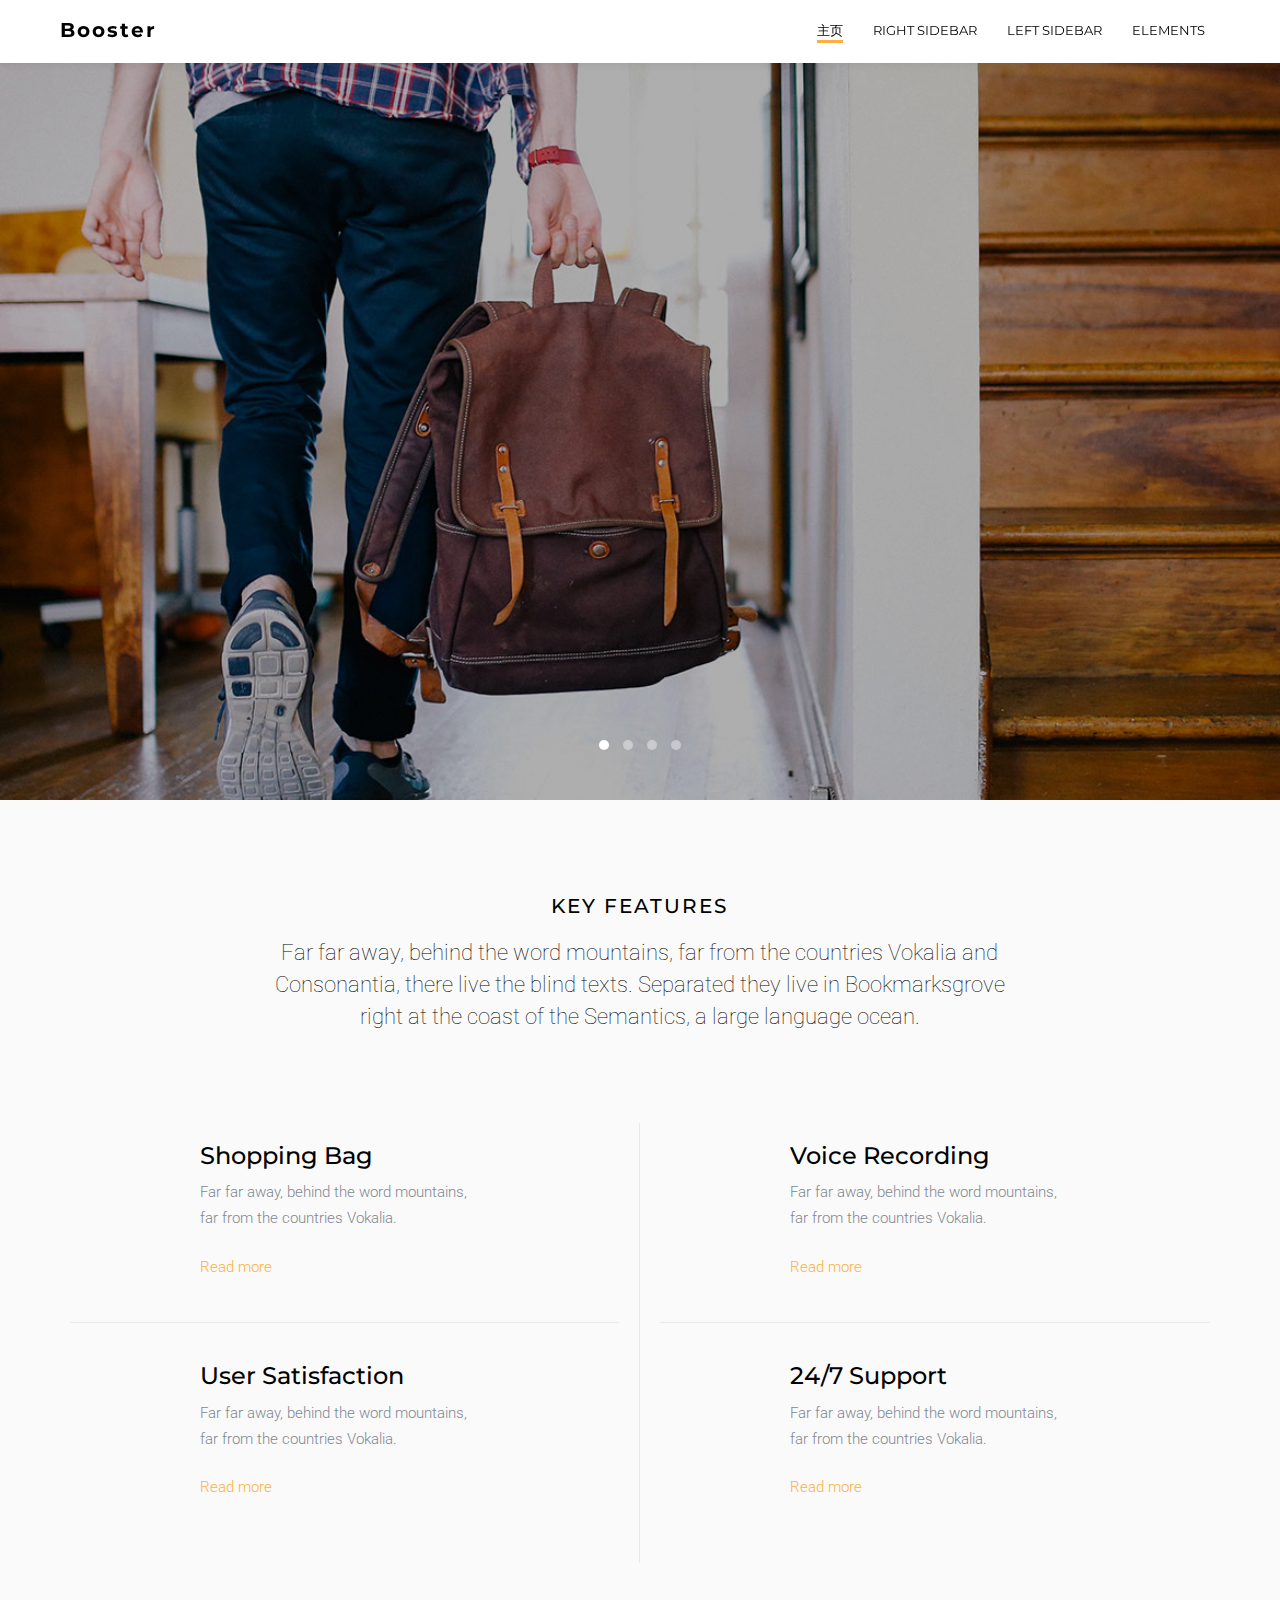
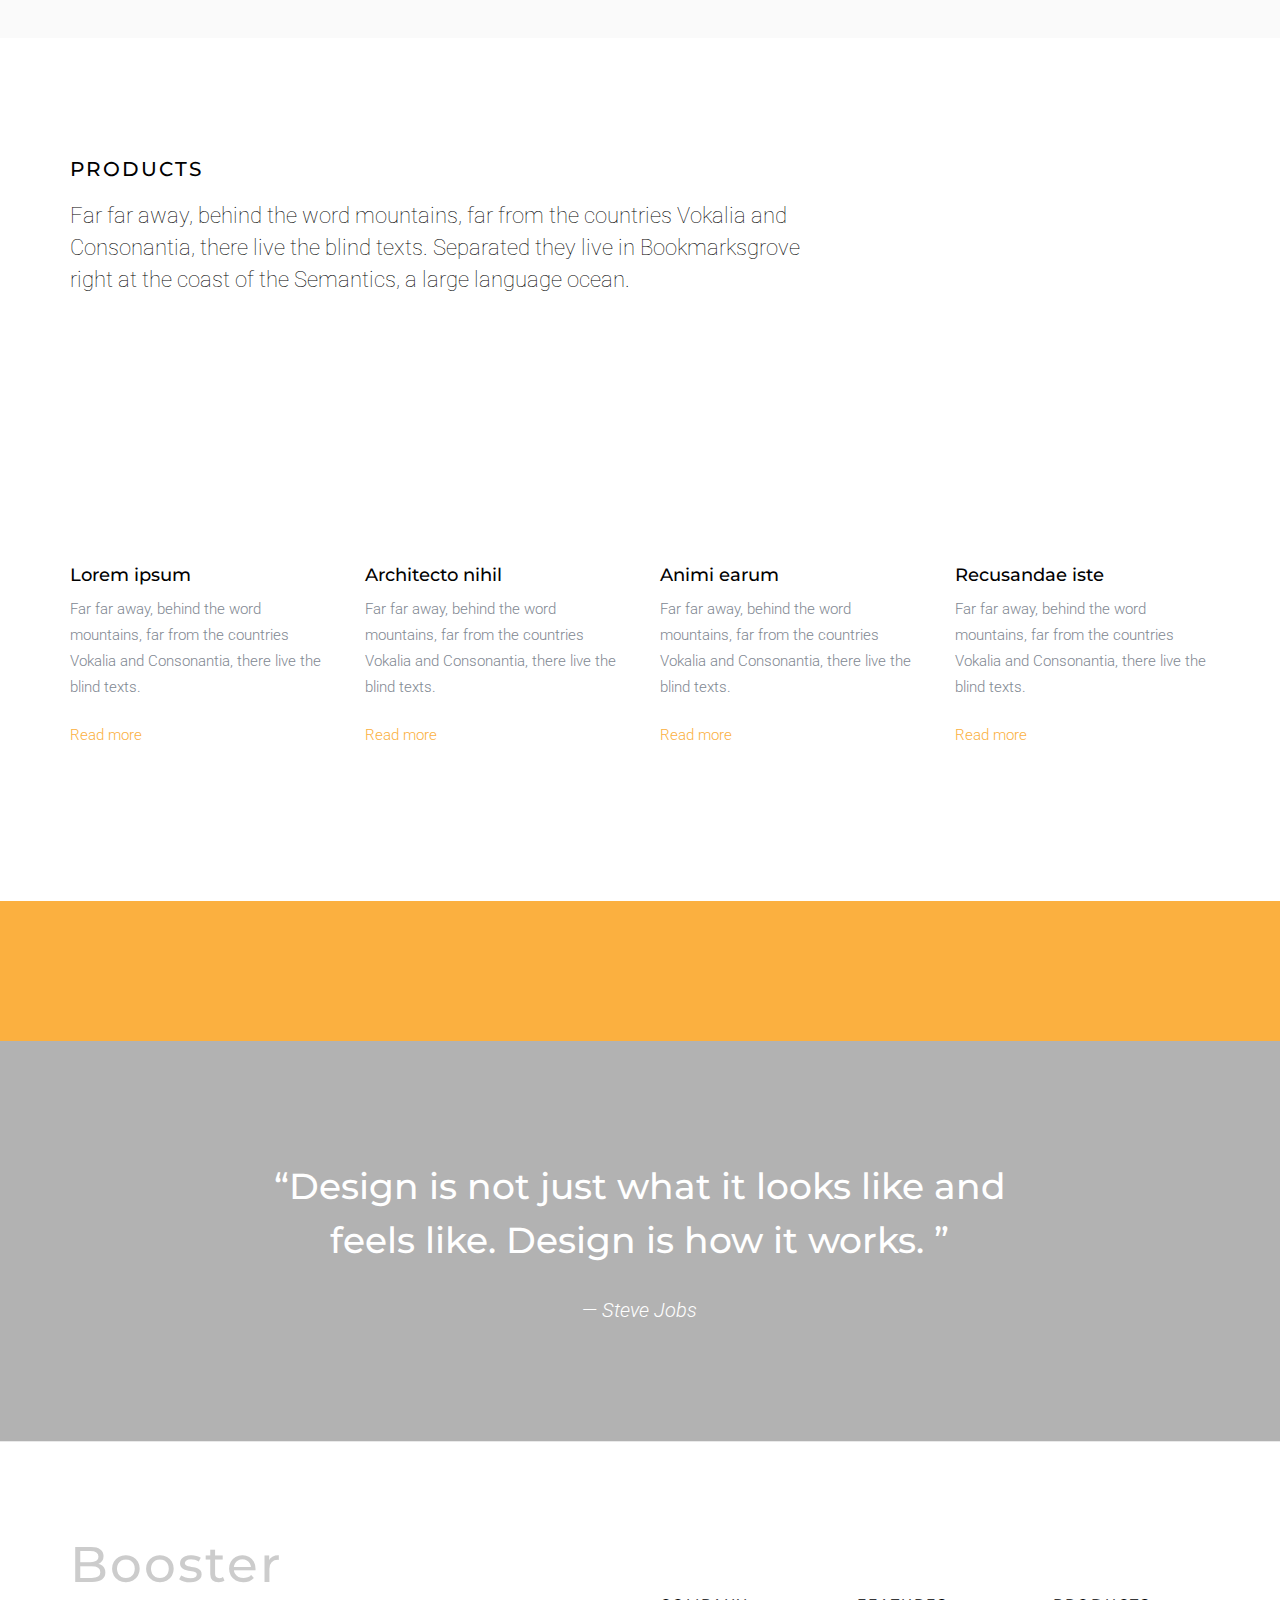
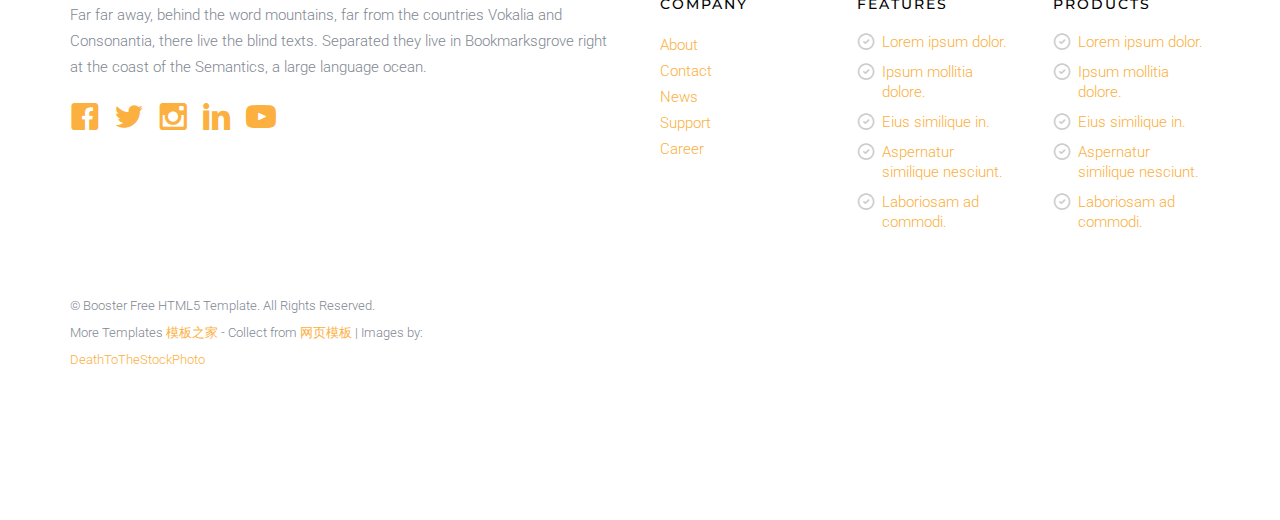
<file: ft5_6_booster/index.html>
<!DOCTYPE html>
<!--[if lt IE 7]>      <html class="no-js lt-ie9 lt-ie8 lt-ie7"> <![endif]-->
<!--[if IE 7]>         <html class="no-js lt-ie9 lt-ie8"> <![endif]-->
<!--[if IE 8]>         <html class="no-js lt-ie9"> <![endif]-->
<!--[if gt IE 8]><!--> <html class="no-js"> <!--<![endif]-->
	<head>
	<meta charset="utf-8">
	<meta http-equiv="X-UA-Compatible" content="IE=edge">
	<title>Booster &mdash; A free HTML5 Template </title>
	<meta name="viewport" content="width=device-width, initial-scale=1">
	<meta name="description" content="Free HTML5 Template by FREEHTML5.CO" />
	<meta name="keywords" content="free html5, free template, free bootstrap, html5, css3, mobile first, responsive" />
	<meta name="author" content="FREEHTML5.CO" />

  <!-- Facebook and Twitter integration -->
	<meta property="og:title" content=""/>
	<meta property="og:image" content=""/>
	<meta property="og:url" content=""/>
	<meta property="og:site_name" content=""/>
	<meta property="og:description" content=""/>
	<meta name="twitter:title" content="" />
	<meta name="twitter:image" content="" />
	<meta name="twitter:url" content="" />
	<meta name="twitter:card" content="" />

	<!-- Place favicon.ico and apple-touch-icon.png in the root directory -->
	<link rel="shortcut icon" href="favicon.ico">

	<!-- Google Webfonts -->
	<link href='http://fonts.useso.com/css?family=Roboto:400,300,100,500' rel='stylesheet' type='text/css'>
	<link href='http://fonts.useso.com/css?family=Montserrat:400,700' rel='stylesheet' type='text/css'>
	
	<!-- Animate.css -->
	<link rel="stylesheet" href="css/animate.css">
	<!-- Icomoon Icon Fonts-->
	<link rel="stylesheet" href="css/icomoon.css">
	<!-- Owl Carousel -->
	<link rel="stylesheet" href="css/owl.carousel.min.css">
	<link rel="stylesheet" href="css/owl.theme.default.min.css">
	<!-- Magnific Popup -->
	<link rel="stylesheet" href="css/magnific-popup.css">
	<!-- Theme Style -->
	<link rel="stylesheet" href="css/style.css">
	<!-- Modernizr JS -->
	<script src="js/modernizr-2.6.2.min.js"></script>
	<!-- FOR IE9 below -->
	<!--[if lt IE 9]>
	<script src="js/respond.min.js"></script>
	<![endif]-->

	</head>
	<body>
		
	<header id="fh5co-header" role="banner">
		<nav class="navbar navbar-default" role="navigation">
			<div class="container-fluid">
				<div class="navbar-header"> 
				<!-- Mobile Toggle Menu Button -->
				<a href="#" class="js-fh5co-nav-toggle fh5co-nav-toggle" data-toggle="collapse" data-target="#fh5co-navbar" aria-expanded="false" aria-controls="navbar"><i></i></a>
				<a class="navbar-brand" href="index.html">Booster</a>
				</div>
				<div id="fh5co-navbar" class="navbar-collapse collapse">
					<ul class="nav navbar-nav navbar-right">
						<li class="active"><a href="index.html"><span>主页 <span class="border"></span></span></a></li>
						<li><a href="right-sidebar.html"><span>Right Sidebar <span class="border"></span></span></a></li>
						<li><a href="left-sidebar.html"><span>Left Sidebar <span class="border"></span></span></a></li>
						<li><a href="elements.html"><span>Elements <span class="border"></span></span></a></li>
					</ul>
				</div>
			</div>
		</nav>
	</header>
	<!-- END .header -->
	<div class="copyrights">Collect from <a href="http://www.cssmoban.com/" >手机网站模板</a></div>
	<div class="fh5co-slider">
		<div class="owl-carousel owl-carousel-fullwidth">
		    <div class="item" style="background-image:url(images/slide_1.jpg)">
		    	<div class="fh5co-overlay"></div>
		    	<div class="container">
		    		<div class="row">
		    			<div class="col-md-8 col-md-offset-2">
			    			<div class="fh5co-owl-text-wrap">
						    	<div class="fh5co-owl-text text-center to-animate">
						    		<h1 class="fh5co-lead">Booster Studio</h1>
									<h2 class="fh5co-sub-lead">Booster is a free responsive HTML5 template using bootstrap released under Creative Commons 3.0. Lovely crafted by More Templates <a href="http://www.cssmoban.com/" target="_blank" title="模板之家">模板之家</a> - Collect from <a href="http://www.cssmoban.com/" title="网页模板" target="_blank">网页模板</a></h2>
						    	</div>
						    </div>
					    </div>
		    		</div>
		    	</div>
		    </div>
		    <div class="item" style="background-image:url(images/slide_2.jpg)">
		    	<div class="fh5co-overlay"></div>
		    	<div class="container">
		    		<div class="row">
		    			<div class="col-md-8 col-md-offset-2">
			    			<div class="fh5co-owl-text-wrap">
						    	<div class="fh5co-owl-text text-center to-animate">
						    		<h1 class="fh5co-lead">A Digital Studio</h1>
									<h2 class="fh5co-sub-lead">Booster is a free responsive HTML5 template using bootstrap released under Creative Commons 3.0. Lovely crafted by More Templates <a href="http://www.cssmoban.com/" target="_blank" title="模板之家">模板之家</a> - Collect from <a href="http://www.cssmoban.com/" title="网页模板" target="_blank">网页模板</a></h2>
						    	</div>
						    </div>
					    </div>
		    		</div>
		    	</div>
		    </div>
		    <div class="item" style="background-image:url(images/slide_3.jpg)">
		    	<div class="fh5co-overlay"></div>
		    	<div class="container">
		    		<div class="row">
		    			<div class="col-md-8 col-md-offset-2">
			    			<div class="fh5co-owl-text-wrap">
						    	<div class="fh5co-owl-text text-center to-animate">
						    		<h1 class="fh5co-lead">Branding, UX under in one roof</h1>
									<h2 class="fh5co-sub-lead">Booster is a free responsive HTML5 template using bootstrap released under Creative Commons 3.0. Lovely crafted by More Templates <a href="http://www.cssmoban.com/" target="_blank" title="模板之家">模板之家</a> - Collect from <a href="http://www.cssmoban.com/" title="网页模板" target="_blank">网页模板</a></h2>
						    	</div>
						    </div>
					    </div>
		    		</div>
		    	</div>
		    </div>
		    <div class="item" style="background-image:url(images/slide_4.jpg)">
		    	<div class="fh5co-overlay"></div>
		    	<div class="container">
		    		<div class="row">
		    			<div class="col-md-8 col-md-offset-2">
			    			<div class="fh5co-owl-text-wrap">
						    	<div class="fh5co-owl-text text-center to-animate">
						    		<h1 class="fh5co-lead">Creative Folks</h1>
									<h2 class="fh5co-sub-lead">Booster is a free responsive HTML5 template using bootstrap released under Creative Commons 3.0. Lovely crafted by More Templates <a href="http://www.cssmoban.com/" target="_blank" title="模板之家">模板之家</a> - Collect from <a href="http://www.cssmoban.com/" title="网页模板" target="_blank">网页模板</a></h2>
						    	</div>
						    </div>
					    </div>
		    		</div>
		    	</div>
		    </div>
		</div>
	</div>	
	<div id="fh5co-main">
		<!-- Features -->

		<div id="fh5co-features">
			<div class="container">
				<div class="row text-center">
					<div class="col-md-8 col-md-offset-2">
						<h2 class="fh5co-section-lead">Key Features</h2>
						<h3 class="fh5co-section-sub-lead">Far far away, behind the word mountains, far from the countries Vokalia and Consonantia, there live the blind texts. Separated they live in Bookmarksgrove right at the coast of the Semantics, a large language ocean.</h3>
					</div>
					<div class="fh5co-spacer fh5co-spacer-md"></div>
				</div>
				<div class="row">
					<div class="col-md-6 col-sm-6 fh5co-feature-border">
						<div class="fh5co-feature">
							<div class="fh5co-feature-icon to-animate">
								<i class="icon-bag"></i>
							</div>
							<div class="fh5co-feature-text">
								<h3>Shopping Bag</h3>
								<p>Far far away, behind the word mountains, far from the countries Vokalia.</p>
								<p><a href="#">Read more</a></p>
							</div>
						</div>
						<div class="fh5co-feature no-border">
							<div class="fh5co-feature-icon to-animate">
								<i class="icon-head"></i>
							</div>
							<div class="fh5co-feature-text">
								<h3>User Satisfaction</h3>
								<p>Far far away, behind the word mountains, far from the countries Vokalia.</p>
								<p><a href="#">Read more</a></p>
							</div>
						</div>
					</div>
					<div class="col-md-6 col-sm-6">
						<div class="fh5co-feature">
							<div class="fh5co-feature-icon to-animate">
								<i class="icon-microphone"></i>
							</div>
							<div class="fh5co-feature-text">
								<h3>Voice Recording</h3>
								<p>Far far away, behind the word mountains, far from the countries Vokalia.</p>
								<p><a href="#">Read more</a></p>
							</div>
						</div>
						<div class="fh5co-feature no-border">
							<div class="fh5co-feature-icon to-animate">
								<i class="icon-clock2"></i>
							</div>
							<div class="fh5co-feature-text">
								<h3>24/7 Support</h3>
								<p>Far far away, behind the word mountains, far from the countries Vokalia.</p>
								<p><a href="#">Read more</a></p>
							</div>
						</div>
					</div>
				</div>
			</div>
		</div>
		<!-- Features -->


		<div class="fh5co-spacer fh5co-spacer-lg"></div>		
		<!-- Products -->
		<div class="container" id="fh5co-products">
			<div class="row text-left">
				<div class="col-md-8">
					<h2 class="fh5co-section-lead">Products</h2>
					<h3 class="fh5co-section-sub-lead">Far far away, behind the word mountains, far from the countries Vokalia and Consonantia, there live the blind texts. Separated they live in Bookmarksgrove right at the coast of the Semantics, a large language ocean.</h3>
				</div>
				<div class="fh5co-spacer fh5co-spacer-md"></div>
			</div>
			<div class="row">
				<div class="col-md-3 col-sm-6 col-xs-6 col-xxs-12 fh5co-mb30">
					<div class="fh5co-product">
						<img src="images/slide_1.jpg" alt="FREEHTML5.co Free HTML5 Template Bootstrap" class="img-responsive img-rounded to-animate">
						<h4>Lorem ipsum</h4>
						<p>Far far away, behind the word mountains, far from the countries Vokalia and Consonantia, there live the blind texts.</p>
						<p><a href="#">Read more</a></p>
					</div>
				</div>
				<div class="col-md-3 col-sm-6 col-xs-6 col-xxs-12 fh5co-mb30">
					<div class="fh5co-product">
						<img src="images/slide_2.jpg" alt="FREEHTML5.co Free HTML5 Template Bootstrap" class="img-responsive img-rounded to-animate">
						<h4>Architecto nihil</h4>
						<p>Far far away, behind the word mountains, far from the countries Vokalia and Consonantia, there live the blind texts.</p>
						<p><a href="#">Read more</a></p>
					</div>
				</div>
				<div class="visible-sm-block visible-xs-block clearfix"></div>
				<div class="col-md-3 col-sm-6 col-xs-6 col-xxs-12 fh5co-mb30">
					<div class="fh5co-product">
						<img src="images/slide_3.jpg" alt="FREEHTML5.co Free HTML5 Template Bootstrap" class="img-responsive img-rounded to-animate">
						<h4>Animi earum</h4>
						<p>Far far away, behind the word mountains, far from the countries Vokalia and Consonantia, there live the blind texts.</p>
						<p><a href="#">Read more</a></p>
					</div>
				</div>
				<div class="col-md-3 col-sm-6 col-xs-6 col-xxs-12 fh5co-mb30">
					<div class="fh5co-product">
						<img src="images/slide_4.jpg" alt="FREEHTML5.co Free HTML5 Template Bootstrap" class="img-responsive img-rounded to-animate">
						<h4>Recusandae iste</h4>
						<p>Far far away, behind the word mountains, far from the countries Vokalia and Consonantia, there live the blind texts.</p>
						<p><a href="#">Read more</a></p>
					</div>
				</div>
				
			</div>
		</div>
		<!-- Products -->
		<div class="fh5co-spacer fh5co-spacer-lg"></div>

		<div id="fh5co-clients">
			<div class="container">
				<div class="row">
					<div class="col-md-3 col-sm-6 col-xs-6 col-xxs-12 fh5co-client-logo text-center to-animate"><img src="images/client_1.png" alt="FREEHTML5.co Free HTML5 Bootstrap Template" class="img-responsive"></div>
					<div class="col-md-3 col-sm-6 col-xs-6 col-xxs-12 fh5co-client-logo text-center to-animate"><img src="images/client_2.png" alt="FREEHTML5.co Free HTML5 Bootstrap Template" class="img-responsive"></div>
					<div class="visible-sm-block visible-xs-block clearfix"></div>
					<div class="col-md-3 col-sm-6 col-xs-6 col-xxs-12 fh5co-client-logo text-center to-animate"><img src="images/client_3.png" alt="FREEHTML5.co Free HTML5 Bootstrap Template" class="img-responsive"></div>
					<div class="col-md-3 col-sm-6 col-xs-6 col-xxs-12 fh5co-client-logo text-center to-animate"><img src="images/client_4.png" alt="FREEHTML5.co Free HTML5 Bootstrap Template" class="img-responsive"></div>
				</div>
			</div>
		</div>

		<div class="fh5co-bg-section" style="background-image: url(images/slide_2.jpg); background-attachment: fixed;">
			<div class="fh5co-overlay"></div>
			<div class="container">
				<div class="row">
					<div class="col-md-8 col-md-offset-2">
						<div class="fh5co-hero-wrap">
							<div class="fh5co-hero-intro text-center">
								<h1 class="fh5co-lead"><span class="quo">&ldquo;</span>Design is not just what it looks like and feels like. Design is how it works. <span class="quo">&rdquo;</span></h1>
								<p class="author">&mdash; <cite>Steve Jobs</cite></p>
							</div>
						</div>
					</div>
				</div>
			</div>
		</div>

	</div>

	<footer id="fh5co-footer">
		
		<div class="container">
			<div class="row">
				<div class="col-md-6 col-sm-6">
					<div class="fh5co-footer-widget">
						<h2 class="fh5co-footer-logo">Booster</h2>
						<p>Far far away, behind the word mountains, far from the countries Vokalia and Consonantia, there live the blind texts. Separated they live in Bookmarksgrove right at the coast of the Semantics, a large language ocean.</p>
					</div>
					<div class="fh5co-footer-widget">
						<ul class="fh5co-social">
							<li><a href="#"><i class="icon-facebook"></i></a></li>
							<li><a href="#"><i class="icon-twitter"></i></a></li>
							<li><a href="#"><i class="icon-instagram"></i></a></li>
							<li><a href="#"><i class="icon-linkedin"></i></a></li>
							<li><a href="#"><i class="icon-youtube"></i></a></li>
						</ul>
					</div>
				</div>

				<div class="col-md-2 col-sm-6">
					<div class="fh5co-footer-widget top-level">
						<h4 class="fh5co-footer-lead ">Company</h4>
						<ul>
							<li><a href="#">About</a></li>
							<li><a href="#">Contact</a></li>
							<li><a href="#">News</a></li>
							<li><a href="#">Support</a></li>
							<li><a href="#">Career</a></li>
						</ul>
					</div>
				</div>
				
				<div class="visible-sm-block clearfix"></div>

				<div class="col-md-2 col-sm-6">
					<div class="fh5co-footer-widget top-level">
						<h4 class="fh5co-footer-lead">Features</h4>
						<ul class="fh5co-list-check">
							<li><a href="#">Lorem ipsum dolor.</a></li>
							<li><a href="#">Ipsum mollitia dolore.</a></li>
							<li><a href="#">Eius similique in.</a></li>
							<li><a href="#">Aspernatur similique nesciunt.</a></li>
							<li><a href="#">Laboriosam ad commodi.</a></li>
						</ul>
					</div>
				</div>
				<div class="col-md-2 col-sm-6">
					<div class="fh5co-footer-widget top-level">
						<h4 class="fh5co-footer-lead ">Products</h4>
						<ul class="fh5co-list-check">
							<li><a href="#">Lorem ipsum dolor.</a></li>
							<li><a href="#">Ipsum mollitia dolore.</a></li>
							<li><a href="#">Eius similique in.</a></li>
							<li><a href="#">Aspernatur similique nesciunt.</a></li>
							<li><a href="#">Laboriosam ad commodi.</a></li>
						</ul>
					</div>
				</div>
			</div>

			<div class="row fh5co-row-padded fh5co-copyright">
				<div class="col-md-5">
					<p><small>&copy; Booster Free HTML5 Template. All Rights Reserved. <br>More Templates <a href="http://www.cssmoban.com/" target="_blank" title="模板之家">模板之家</a> - Collect from <a href="http://www.cssmoban.com/" title="网页模板" target="_blank">网页模板</a> | Images by: <a href="#" target="_blank">DeathToTheStockPhoto</a> </small></p>
				</div>
			</div>
		</div>

	</footer>


	<!-- jQuery -->
	<script src="js/jquery.min.js"></script>
	<!-- jQuery Easing -->
	<script src="js/jquery.easing.1.3.js"></script>
	<!-- Bootstrap -->
	<script src="js/bootstrap.min.js"></script>
	<!-- Owl carousel -->
	<script src="js/owl.carousel.min.js"></script>
	<!-- Waypoints -->
	<script src="js/jquery.waypoints.min.js"></script>
	<!-- Magnific Popup -->
	<script src="js/jquery.magnific-popup.min.js"></script>
	<!-- Main JS -->
	<script src="js/main.js"></script>

	
	</body>
</html>
</file>
<file: ft5_6_booster/css/icomoon.css>
@font-face {
	font-family: 'icomoon';
	src:url('../fonts/icomoon/icomoon.eot?srf3rx');
	src:url('../fonts/icomoon/icomoon.eot?srf3rx#iefix') format('embedded-opentype'),
		url('../fonts/icomoon/icomoon.ttf?srf3rx') format('truetype'),
		url('../fonts/icomoon/icomoon.woff?srf3rx') format('woff'),
		url('../fonts/icomoon/icomoon.svg?srf3rx#icomoon') format('svg');
	font-weight: normal;
	font-style: normal;
}

[class^="icon-"], [class*=" icon-"] {
	font-family: 'icomoon';
	speak: none;
	font-style: normal;
	font-weight: normal;
	font-variant: normal;
	text-transform: none;
	line-height: 1;

	/* Better Font Rendering =========== */
	-webkit-font-smoothing: antialiased;
	-moz-osx-font-smoothing: grayscale;
}

.icon-add-to-list:before {
	content: "\e600";
}
.icon-classic-computer:before {
	content: "\e601";
}
.icon-controller-fast-backward:before {
	content: "\e602";
}
.icon-creative-commons-attribution:before {
	content: "\e603";
}
.icon-creative-commons-noderivs:before {
	content: "\e604";
}
.icon-creative-commons-noncommercial-eu:before {
	content: "\e605";
}
.icon-creative-commons-noncommercial-us:before {
	content: "\e606";
}
.icon-creative-commons-public-domain:before {
	content: "\e607";
}
.icon-creative-commons-remix:before {
	content: "\e608";
}
.icon-creative-commons-share:before {
	content: "\e609";
}
.icon-creative-commons-sharealike:before {
	content: "\e60a";
}
.icon-creative-commons:before {
	content: "\e60b";
}
.icon-document-landscape:before {
	content: "\e60c";
}
.icon-remove-user:before {
	content: "\e60d";
}
.icon-warning:before {
	content: "\e60e";
}
.icon-arrow-bold-down:before {
	content: "\e60f";
}
.icon-arrow-bold-left:before {
	content: "\e610";
}
.icon-arrow-bold-right:before {
	content: "\e611";
}
.icon-arrow-bold-up:before {
	content: "\e612";
}
.icon-arrow-down:before {
	content: "\e613";
}
.icon-arrow-left:before {
	content: "\e614";
}
.icon-arrow-long-down:before {
	content: "\e615";
}
.icon-arrow-long-left:before {
	content: "\e616";
}
.icon-arrow-long-right:before {
	content: "\e617";
}
.icon-arrow-long-up:before {
	content: "\e618";
}
.icon-arrow-right:before {
	content: "\e619";
}
.icon-arrow-up:before {
	content: "\e61a";
}
.icon-arrow-with-circle-down:before {
	content: "\e61b";
}
.icon-arrow-with-circle-left:before {
	content: "\e61c";
}
.icon-arrow-with-circle-right:before {
	content: "\e61d";
}
.icon-arrow-with-circle-up:before {
	content: "\e61e";
}
.icon-bookmark:before {
	content: "\e61f";
}
.icon-bookmarks:before {
	content: "\e620";
}
.icon-chevron-down:before {
	content: "\e621";
}
.icon-chevron-left:before {
	content: "\e622";
}
.icon-chevron-right:before {
	content: "\e623";
}
.icon-chevron-small-down:before {
	content: "\e624";
}
.icon-chevron-small-left:before {
	content: "\e625";
}
.icon-chevron-small-right:before {
	content: "\e626";
}
.icon-chevron-small-up:before {
	content: "\e627";
}
.icon-chevron-thin-down:before {
	content: "\e628";
}
.icon-chevron-thin-left:before {
	content: "\e629";
}
.icon-chevron-thin-right:before {
	content: "\e62a";
}
.icon-chevron-thin-up:before {
	content: "\e62b";
}
.icon-chevron-up:before {
	content: "\e62c";
}
.icon-chevron-with-circle-down:before {
	content: "\e62d";
}
.icon-chevron-with-circle-left:before {
	content: "\e62e";
}
.icon-chevron-with-circle-right:before {
	content: "\e62f";
}
.icon-chevron-with-circle-up:before {
	content: "\e630";
}
.icon-cloud:before {
	content: "\e631";
}
.icon-controller-fast-forward:before {
	content: "\e632";
}
.icon-controller-jump-to-start:before {
	content: "\e633";
}
.icon-controller-next:before {
	content: "\e634";
}
.icon-controller-paus:before {
	content: "\e635";
}
.icon-controller-play:before {
	content: "\e636";
}
.icon-controller-record:before {
	content: "\e637";
}
.icon-controller-stop:before {
	content: "\e638";
}
.icon-controller-volume:before {
	content: "\e639";
}
.icon-dot-single:before {
	content: "\e63a";
}
.icon-dots-three-horizontal:before {
	content: "\e63b";
}
.icon-dots-three-vertical:before {
	content: "\e63c";
}
.icon-dots-two-horizontal:before {
	content: "\e63d";
}
.icon-dots-two-vertical:before {
	content: "\e63e";
}
.icon-download:before {
	content: "\e63f";
}
.icon-emoji-flirt:before {
	content: "\e640";
}
.icon-flow-branch:before {
	content: "\e641";
}
.icon-flow-cascade:before {
	content: "\e642";
}
.icon-flow-line:before {
	content: "\e643";
}
.icon-flow-parallel:before {
	content: "\e644";
}
.icon-flow-tree:before {
	content: "\e645";
}
.icon-install:before {
	content: "\e646";
}
.icon-layers:before {
	content: "\e647";
}
.icon-open-book:before {
	content: "\e648";
}
.icon-resize-100:before {
	content: "\e649";
}
.icon-resize-full-screen:before {
	content: "\e64a";
}
.icon-save:before {
	content: "\e64b";
}
.icon-select-arrows:before {
	content: "\e64c";
}
.icon-sound-mute:before {
	content: "\e64d";
}
.icon-sound:before {
	content: "\e64e";
}
.icon-trash:before {
	content: "\e64f";
}
.icon-triangle-down:before {
	content: "\e650";
}
.icon-triangle-left:before {
	content: "\e651";
}
.icon-triangle-right:before {
	content: "\e652";
}
.icon-triangle-up:before {
	content: "\e653";
}
.icon-uninstall:before {
	content: "\e654";
}
.icon-upload-to-cloud:before {
	content: "\e655";
}
.icon-upload:before {
	content: "\e656";
}
.icon-add-user:before {
	content: "\e657";
}
.icon-address:before {
	content: "\e658";
}
.icon-adjust:before {
	content: "\e659";
}
.icon-air:before {
	content: "\e65a";
}
.icon-aircraft-landing:before {
	content: "\e65b";
}
.icon-aircraft-take-off:before {
	content: "\e65c";
}
.icon-aircraft:before {
	content: "\e65d";
}
.icon-align-bottom:before {
	content: "\e65e";
}
.icon-align-horizontal-middle:before {
	content: "\e65f";
}
.icon-align-left:before {
	content: "\e660";
}
.icon-align-right:before {
	content: "\e661";
}
.icon-align-top:before {
	content: "\e662";
}
.icon-align-vertical-middle:before {
	content: "\e663";
}
.icon-archive:before {
	content: "\e664";
}
.icon-area-graph:before {
	content: "\e665";
}
.icon-attachment:before {
	content: "\e666";
}
.icon-awareness-ribbon:before {
	content: "\e667";
}
.icon-back-in-time:before {
	content: "\e668";
}
.icon-back:before {
	content: "\e669";
}
.icon-bar-graph:before {
	content: "\e66a";
}
.icon-battery:before {
	content: "\e66b";
}
.icon-beamed-note:before {
	content: "\e66c";
}
.icon-bell:before {
	content: "\e66d";
}
.icon-blackboard:before {
	content: "\e66e";
}
.icon-block:before {
	content: "\e66f";
}
.icon-book:before {
	content: "\e670";
}
.icon-bowl:before {
	content: "\e671";
}
.icon-box:before {
	content: "\e672";
}
.icon-briefcase:before {
	content: "\e673";
}
.icon-browser:before {
	content: "\e674";
}
.icon-brush:before {
	content: "\e675";
}
.icon-bucket:before {
	content: "\e676";
}
.icon-cake:before {
	content: "\e677";
}
.icon-calculator:before {
	content: "\e678";
}
.icon-calendar:before {
	content: "\e679";
}
.icon-camera:before {
	content: "\e67a";
}
.icon-ccw:before {
	content: "\e67b";
}
.icon-chat:before {
	content: "\e67c";
}
.icon-check:before {
	content: "\e67d";
}
.icon-circle-with-cross:before {
	content: "\e67e";
}
.icon-circle-with-minus:before {
	content: "\e67f";
}
.icon-circle-with-plus:before {
	content: "\e680";
}
.icon-circle:before {
	content: "\e681";
}
.icon-circular-graph:before {
	content: "\e682";
}
.icon-clapperboard:before {
	content: "\e683";
}
.icon-clipboard:before {
	content: "\e684";
}
.icon-clock:before {
	content: "\e685";
}
.icon-code:before {
	content: "\e686";
}
.icon-cog:before {
	content: "\e687";
}
.icon-colours:before {
	content: "\e688";
}
.icon-compass:before {
	content: "\e689";
}
.icon-copy:before {
	content: "\e68a";
}
.icon-credit-card:before {
	content: "\e68b";
}
.icon-credit:before {
	content: "\e68c";
}
.icon-cross:before {
	content: "\e68d";
}
.icon-cup:before {
	content: "\e68e";
}
.icon-cw:before {
	content: "\e68f";
}
.icon-cycle:before {
	content: "\e690";
}
.icon-database:before {
	content: "\e691";
}
.icon-dial-pad:before {
	content: "\e692";
}
.icon-direction:before {
	content: "\e693";
}
.icon-document:before {
	content: "\e694";
}
.icon-documents:before {
	content: "\e695";
}
.icon-drink:before {
	content: "\e696";
}
.icon-drive:before {
	content: "\e697";
}
.icon-drop:before {
	content: "\e698";
}
.icon-edit:before {
	content: "\e699";
}
.icon-email:before {
	content: "\e69a";
}
.icon-emoji-happy:before {
	content: "\e69b";
}
.icon-emoji-neutral:before {
	content: "\e69c";
}
.icon-emoji-sad:before {
	content: "\e69d";
}
.icon-erase:before {
	content: "\e69e";
}
.icon-eraser:before {
	content: "\e69f";
}
.icon-export:before {
	content: "\e6a0";
}
.icon-eye:before {
	content: "\e6a1";
}
.icon-feather:before {
	content: "\e6a2";
}
.icon-flag:before {
	content: "\e6a3";
}
.icon-flash:before {
	content: "\e6a4";
}
.icon-flashlight:before {
	content: "\e6a5";
}
.icon-flat-brush:before {
	content: "\e6a6";
}
.icon-folder-images:before {
	content: "\e6a7";
}
.icon-folder-music:before {
	content: "\e6a8";
}
.icon-folder-video:before {
	content: "\e6a9";
}
.icon-folder:before {
	content: "\e6aa";
}
.icon-forward:before {
	content: "\e6ab";
}
.icon-funnel:before {
	content: "\e6ac";
}
.icon-game-controller:before {
	content: "\e6ad";
}
.icon-gauge:before {
	content: "\e6ae";
}
.icon-globe:before {
	content: "\e6af";
}
.icon-graduation-cap:before {
	content: "\e6b0";
}
.icon-grid:before {
	content: "\e6b1";
}
.icon-hair-cross:before {
	content: "\e6b2";
}
.icon-hand:before {
	content: "\e6b3";
}
.icon-heart-outlined:before {
	content: "\e6b4";
}
.icon-heart:before {
	content: "\e6b5";
}
.icon-help-with-circle:before {
	content: "\e6b6";
}
.icon-help:before {
	content: "\e6b7";
}
.icon-home:before {
	content: "\e6b8";
}
.icon-hour-glass:before {
	content: "\e6b9";
}
.icon-image-inverted:before {
	content: "\e6ba";
}
.icon-image:before {
	content: "\e6bb";
}
.icon-images:before {
	content: "\e6bc";
}
.icon-inbox:before {
	content: "\e6bd";
}
.icon-infinity:before {
	content: "\e6be";
}
.icon-info-with-circle:before {
	content: "\e6bf";
}
.icon-info:before {
	content: "\e6c0";
}
.icon-key:before {
	content: "\e6c1";
}
.icon-keyboard:before {
	content: "\e6c2";
}
.icon-lab-flask:before {
	content: "\e6c3";
}
.icon-landline:before {
	content: "\e6c4";
}
.icon-language:before {
	content: "\e6c5";
}
.icon-laptop:before {
	content: "\e6c6";
}
.icon-leaf:before {
	content: "\e6c7";
}
.icon-level-down:before {
	content: "\e6c8";
}
.icon-level-up:before {
	content: "\e6c9";
}
.icon-lifebuoy:before {
	content: "\e6ca";
}
.icon-light-bulb:before {
	content: "\e6cb";
}
.icon-light-down:before {
	content: "\e6cc";
}
.icon-light-up:before {
	content: "\e6cd";
}
.icon-line-graph:before {
	content: "\e6ce";
}
.icon-link:before {
	content: "\e6cf";
}
.icon-list:before {
	content: "\e6d0";
}
.icon-location-pin:before {
	content: "\e6d1";
}
.icon-location:before {
	content: "\e6d2";
}
.icon-lock-open:before {
	content: "\e6d3";
}
.icon-lock:before {
	content: "\e6d4";
}
.icon-log-out:before {
	content: "\e6d5";
}
.icon-login:before {
	content: "\e6d6";
}
.icon-loop:before {
	content: "\e6d7";
}
.icon-magnet:before {
	content: "\e6d8";
}
.icon-magnifying-glass:before {
	content: "\e6d9";
}
.icon-mail:before {
	content: "\e6da";
}
.icon-man:before {
	content: "\e6db";
}
.icon-map:before {
	content: "\e6dc";
}
.icon-mask:before {
	content: "\e6dd";
}
.icon-medal:before {
	content: "\e6de";
}
.icon-megaphone:before {
	content: "\e6df";
}
.icon-menu:before {
	content: "\e6e0";
}
.icon-message:before {
	content: "\e6e1";
}
.icon-mic:before {
	content: "\e6e2";
}
.icon-minus:before {
	content: "\e6e3";
}
.icon-mobile:before {
	content: "\e6e4";
}
.icon-modern-mic:before {
	content: "\e6e5";
}
.icon-moon:before {
	content: "\e6e6";
}
.icon-mouse:before {
	content: "\e6e7";
}
.icon-music:before {
	content: "\e6e8";
}
.icon-network:before {
	content: "\e6e9";
}
.icon-new-message:before {
	content: "\e6ea";
}
.icon-new:before {
	content: "\e6eb";
}
.icon-news:before {
	content: "\e6ec";
}
.icon-note:before {
	content: "\e6ed";
}
.icon-notification:before {
	content: "\e6ee";
}
.icon-old-mobile:before {
	content: "\e6ef";
}
.icon-old-phone:before {
	content: "\e6f0";
}
.icon-palette:before {
	content: "\e6f1";
}
.icon-paper-plane:before {
	content: "\e6f2";
}
.icon-pencil:before {
	content: "\e6f3";
}
.icon-phone:before {
	content: "\e6f4";
}
.icon-pie-chart:before {
	content: "\e6f5";
}
.icon-pin:before {
	content: "\e6f6";
}
.icon-plus:before {
	content: "\e6f7";
}
.icon-popup:before {
	content: "\e6f8";
}
.icon-power-plug:before {
	content: "\e6f9";
}
.icon-price-ribbon:before {
	content: "\e6fa";
}
.icon-price-tag:before {
	content: "\e6fb";
}
.icon-print:before {
	content: "\e6fc";
}
.icon-progress-empty:before {
	content: "\e6fd";
}
.icon-progress-full:before {
	content: "\e6fe";
}
.icon-progress-one:before {
	content: "\e6ff";
}
.icon-progress-two:before {
	content: "\e700";
}
.icon-publish:before {
	content: "\e701";
}
.icon-quote:before {
	content: "\e702";
}
.icon-radio:before {
	content: "\e703";
}
.icon-reply-all:before {
	content: "\e704";
}
.icon-reply:before {
	content: "\e705";
}
.icon-retweet:before {
	content: "\e706";
}
.icon-rocket:before {
	content: "\e707";
}
.icon-round-brush:before {
	content: "\e708";
}
.icon-rss:before {
	content: "\e709";
}
.icon-ruler:before {
	content: "\e70a";
}
.icon-scissors:before {
	content: "\e70b";
}
.icon-share-alternitive:before {
	content: "\e70c";
}
.icon-share:before {
	content: "\e70d";
}
.icon-shareable:before {
	content: "\e70e";
}
.icon-shield:before {
	content: "\e70f";
}
.icon-shop:before {
	content: "\e710";
}
.icon-shopping-bag:before {
	content: "\e711";
}
.icon-shopping-basket:before {
	content: "\e712";
}
.icon-shopping-cart:before {
	content: "\e713";
}
.icon-shuffle:before {
	content: "\e714";
}
.icon-signal:before {
	content: "\e715";
}
.icon-sound-mix:before {
	content: "\e716";
}
.icon-sports-club:before {
	content: "\e717";
}
.icon-spreadsheet:before {
	content: "\e718";
}
.icon-squared-cross:before {
	content: "\e719";
}
.icon-squared-minus:before {
	content: "\e71a";
}
.icon-squared-plus:before {
	content: "\e71b";
}
.icon-star-outlined:before {
	content: "\e71c";
}
.icon-star:before {
	content: "\e71d";
}
.icon-stopwatch:before {
	content: "\e71e";
}
.icon-suitcase:before {
	content: "\e71f";
}
.icon-swap:before {
	content: "\e720";
}
.icon-sweden:before {
	content: "\e721";
}
.icon-switch:before {
	content: "\e722";
}
.icon-tablet:before {
	content: "\e723";
}
.icon-tag:before {
	content: "\e724";
}
.icon-text-document-inverted:before {
	content: "\e725";
}
.icon-text-document:before {
	content: "\e726";
}
.icon-text:before {
	content: "\e727";
}
.icon-thermometer:before {
	content: "\e728";
}
.icon-thumbs-down:before {
	content: "\e729";
}
.icon-thumbs-up:before {
	content: "\e72a";
}
.icon-thunder-cloud:before {
	content: "\e72b";
}
.icon-ticket:before {
	content: "\e72c";
}
.icon-time-slot:before {
	content: "\e72d";
}
.icon-tools:before {
	content: "\e72e";
}
.icon-traffic-cone:before {
	content: "\e72f";
}
.icon-tree:before {
	content: "\e730";
}
.icon-trophy:before {
	content: "\e731";
}
.icon-tv:before {
	content: "\e732";
}
.icon-typing:before {
	content: "\e733";
}
.icon-unread:before {
	content: "\e734";
}
.icon-untag:before {
	content: "\e735";
}
.icon-user:before {
	content: "\e736";
}
.icon-users:before {
	content: "\e737";
}
.icon-v-card:before {
	content: "\e738";
}
.icon-video:before {
	content: "\e739";
}
.icon-vinyl:before {
	content: "\e73a";
}
.icon-voicemail:before {
	content: "\e73b";
}
.icon-wallet:before {
	content: "\e73c";
}
.icon-water:before {
	content: "\e73d";
}
.icon-px-with-circle:before {
	content: "\e73e";
}
.icon-px:before {
	content: "\e73f";
}
.icon-basecamp:before {
	content: "\e740";
}
.icon-behance:before {
	content: "\e741";
}
.icon-creative-cloud:before {
	content: "\e742";
}
.icon-dropbox:before {
	content: "\e743";
}
.icon-evernote:before {
	content: "\e744";
}
.icon-flattr:before {
	content: "\e745";
}
.icon-foursquare:before {
	content: "\e746";
}
.icon-google-drive:before {
	content: "\e747";
}
.icon-google-hangouts:before {
	content: "\e748";
}
.icon-grooveshark:before {
	content: "\e749";
}
.icon-icloud:before {
	content: "\e74a";
}
.icon-mixi:before {
	content: "\e74b";
}
.icon-onedrive:before {
	content: "\e74c";
}
.icon-paypal:before {
	content: "\e74d";
}
.icon-picasa:before {
	content: "\e74e";
}
.icon-qq:before {
	content: "\e74f";
}
.icon-rdio-with-circle:before {
	content: "\e750";
}
.icon-renren:before {
	content: "\e751";
}
.icon-scribd:before {
	content: "\e752";
}
.icon-sina-weibo:before {
	content: "\e753";
}
.icon-skype-with-circle:before {
	content: "\e754";
}
.icon-skype:before {
	content: "\e755";
}
.icon-slideshare:before {
	content: "\e756";
}
.icon-smashing:before {
	content: "\e757";
}
.icon-soundcloud:before {
	content: "\e758";
}
.icon-spotify-with-circle:before {
	content: "\e759";
}
.icon-spotify:before {
	content: "\e75a";
}
.icon-swarm:before {
	content: "\e75b";
}
.icon-vine-with-circle:before {
	content: "\e75c";
}
.icon-vine:before {
	content: "\e75d";
}
.icon-vk-alternitive:before {
	content: "\e75e";
}
.icon-vk-with-circle:before {
	content: "\e75f";
}
.icon-vk:before {
	content: "\e760";
}
.icon-xing-with-circle:before {
	content: "\e761";
}
.icon-xing:before {
	content: "\e762";
}
.icon-yelp:before {
	content: "\e763";
}
.icon-dribbble-with-circle:before {
	content: "\e764";
}
.icon-dribbble:before {
	content: "\e765";
}
.icon-facebook-with-circle:before {
	content: "\e766";
}
.icon-facebook:before {
	content: "\e767";
}
.icon-flickr-with-circle:before {
	content: "\e768";
}
.icon-flickr:before {
	content: "\e769";
}
.icon-github-with-circle:before {
	content: "\e76a";
}
.icon-github:before {
	content: "\e76b";
}
.icon-google-with-circle:before {
	content: "\e76c";
}
.icon-google:before {
	content: "\e76d";
}
.icon-instagram-with-circle:before {
	content: "\e76e";
}
.icon-instagram:before {
	content: "\e76f";
}
.icon-lastfm-with-circle:before {
	content: "\e770";
}
.icon-lastfm:before {
	content: "\e771";
}
.icon-linkedin-with-circle:before {
	content: "\e772";
}
.icon-linkedin:before {
	content: "\e773";
}
.icon-pinterest-with-circle:before {
	content: "\e774";
}
.icon-pinterest:before {
	content: "\e775";
}
.icon-rdio:before {
	content: "\e776";
}
.icon-stumbleupon-with-circle:before {
	content: "\e777";
}
.icon-stumbleupon:before {
	content: "\e778";
}
.icon-tumblr-with-circle:before {
	content: "\e779";
}
.icon-tumblr:before {
	content: "\e77a";
}
.icon-twitter-with-circle:before {
	content: "\e77b";
}
.icon-twitter:before {
	content: "\e77c";
}
.icon-vimeo-with-circle:before {
	content: "\e77d";
}
.icon-vimeo:before {
	content: "\e77e";
}
.icon-youtube-with-circle:before {
	content: "\e77f";
}
.icon-youtube:before {
	content: "\e780";
}
.icon-eye2:before {
	content: "\e000";
}
.icon-paper-clip:before {
	content: "\e001";
}
.icon-mail2:before {
	content: "\e002";
}
.icon-toggle:before {
	content: "\e003";
}
.icon-layout:before {
	content: "\e004";
}
.icon-link2:before {
	content: "\e005";
}
.icon-bell2:before {
	content: "\e006";
}
.icon-lock2:before {
	content: "\e007";
}
.icon-unlock:before {
	content: "\e008";
}
.icon-ribbon:before {
	content: "\e009";
}
.icon-image2:before {
	content: "\e010";
}
.icon-signal2:before {
	content: "\e011";
}
.icon-target:before {
	content: "\e012";
}
.icon-clipboard2:before {
	content: "\e013";
}
.icon-clock2:before {
	content: "\e014";
}
.icon-watch:before {
	content: "\e015";
}
.icon-air-play:before {
	content: "\e016";
}
.icon-camera2:before {
	content: "\e017";
}
.icon-video2:before {
	content: "\e018";
}
.icon-disc:before {
	content: "\e019";
}
.icon-printer:before {
	content: "\e020";
}
.icon-monitor:before {
	content: "\e021";
}
.icon-server:before {
	content: "\e022";
}
.icon-cog2:before {
	content: "\e023";
}
.icon-heart2:before {
	content: "\e024";
}
.icon-paragraph:before {
	content: "\e025";
}
.icon-align-justify:before {
	content: "\e026";
}
.icon-align-left2:before {
	content: "\e027";
}
.icon-align-center:before {
	content: "\e028";
}
.icon-align-right2:before {
	content: "\e029";
}
.icon-book2:before {
	content: "\e030";
}
.icon-layers2:before {
	content: "\e031";
}
.icon-stack:before {
	content: "\e032";
}
.icon-stack-2:before {
	content: "\e033";
}
.icon-paper:before {
	content: "\e034";
}
.icon-paper-stack:before {
	content: "\e035";
}
.icon-search:before {
	content: "\e036";
}
.icon-zoom-in:before {
	content: "\e037";
}
.icon-zoom-out:before {
	content: "\e038";
}
.icon-reply2:before {
	content: "\e039";
}
.icon-circle-plus:before {
	content: "\e040";
}
.icon-circle-minus:before {
	content: "\e041";
}
.icon-circle-check:before {
	content: "\e042";
}
.icon-circle-cross:before {
	content: "\e043";
}
.icon-square-plus:before {
	content: "\e044";
}
.icon-square-minus:before {
	content: "\e045";
}
.icon-square-check:before {
	content: "\e046";
}
.icon-square-cross:before {
	content: "\e047";
}
.icon-microphone:before {
	content: "\e048";
}
.icon-record:before {
	content: "\e049";
}
.icon-skip-back:before {
	content: "\e050";
}
.icon-rewind:before {
	content: "\e051";
}
.icon-play:before {
	content: "\e052";
}
.icon-pause:before {
	content: "\e053";
}
.icon-stop:before {
	content: "\e054";
}
.icon-fast-forward:before {
	content: "\e055";
}
.icon-skip-forward:before {
	content: "\e056";
}
.icon-shuffle2:before {
	content: "\e057";
}
.icon-repeat:before {
	content: "\e058";
}
.icon-folder2:before {
	content: "\e059";
}
.icon-umbrella:before {
	content: "\e060";
}
.icon-moon2:before {
	content: "\e061";
}
.icon-thermometer2:before {
	content: "\e062";
}
.icon-drop2:before {
	content: "\e063";
}
.icon-sun:before {
	content: "\e064";
}
.icon-cloud2:before {
	content: "\e065";
}
.icon-cloud-upload:before {
	content: "\e066";
}
.icon-cloud-download:before {
	content: "\e067";
}
.icon-upload2:before {
	content: "\e068";
}
.icon-download2:before {
	content: "\e069";
}
.icon-location2:before {
	content: "\e070";
}
.icon-location-2:before {
	content: "\e071";
}
.icon-map2:before {
	content: "\e072";
}
.icon-battery2:before {
	content: "\e073";
}
.icon-head:before {
	content: "\e074";
}
.icon-briefcase2:before {
	content: "\e075";
}
.icon-speech-bubble:before {
	content: "\e076";
}
.icon-anchor:before {
	content: "\e077";
}
.icon-globe2:before {
	content: "\e078";
}
.icon-box2:before {
	content: "\e079";
}
.icon-reload:before {
	content: "\e080";
}
.icon-share2:before {
	content: "\e081";
}
.icon-marquee:before {
	content: "\e082";
}
.icon-marquee-plus:before {
	content: "\e083";
}
.icon-marquee-minus:before {
	content: "\e084";
}
.icon-tag2:before {
	content: "\e085";
}
.icon-power:before {
	content: "\e086";
}
.icon-command:before {
	content: "\e087";
}
.icon-alt:before {
	content: "\e088";
}
.icon-esc:before {
	content: "\e089";
}
.icon-bar-graph2:before {
	content: "\e090";
}
.icon-bar-graph-2:before {
	content: "\e091";
}
.icon-pie-graph:before {
	content: "\e092";
}
.icon-star2:before {
	content: "\e093";
}
.icon-arrow-left2:before {
	content: "\e094";
}
.icon-arrow-right2:before {
	content: "\e095";
}
.icon-arrow-up2:before {
	content: "\e096";
}
.icon-arrow-down2:before {
	content: "\e097";
}
.icon-volume:before {
	content: "\e098";
}
.icon-mute:before {
	content: "\e099";
}
.icon-content-right:before {
	content: "\e100";
}
.icon-content-left:before {
	content: "\e101";
}
.icon-grid2:before {
	content: "\e102";
}
.icon-grid-2:before {
	content: "\e103";
}
.icon-columns:before {
	content: "\e104";
}
.icon-loader:before {
	content: "\e105";
}
.icon-bag:before {
	content: "\e106";
}
.icon-ban:before {
	content: "\e107";
}
.icon-flag2:before {
	content: "\e108";
}
.icon-trash2:before {
	content: "\e109";
}
.icon-expand:before {
	content: "\e110";
}
.icon-contract:before {
	content: "\e111";
}
.icon-maximize:before {
	content: "\e112";
}
.icon-minimize:before {
	content: "\e113";
}
.icon-plus2:before {
	content: "\e114";
}
.icon-minus2:before {
	content: "\e115";
}
.icon-check2:before {
	content: "\e116";
}
.icon-cross2:before {
	content: "\e117";
}
.icon-move:before {
	content: "\e118";
}
.icon-delete:before {
	content: "\e119";
}
.icon-menu2:before {
	content: "\e120";
}
.icon-archive2:before {
	content: "\e121";
}
.icon-inbox2:before {
	content: "\e122";
}
.icon-outbox:before {
	content: "\e123";
}
.icon-file:before {
	content: "\e124";
}
.icon-file-add:before {
	content: "\e125";
}
.icon-file-subtract:before {
	content: "\e126";
}
.icon-help2:before {
	content: "\e127";
}
.icon-open:before {
	content: "\e128";
}
.icon-ellipsis:before {
	content: "\e129";
}
</file>
<file: ft5_6_booster/css/style.css>
@charset "UTF-8";
@font-face {
  font-family: 'icomoon';
  src: url("../fonts/icomoon/icomoon.eot?srf3rx");
  src: url("../fonts/icomoon/icomoon.eot?srf3rx#iefix") format("embedded-opentype"), url("../fonts/icomoon/icomoon.ttf?srf3rx") format("truetype"), url("../fonts/icomoon/icomoon.woff?srf3rx") format("woff"), url("../fonts/icomoon/icomoon.svg?srf3rx#icomoon") format("svg");
  font-weight: normal;
  font-style: normal; }

html {
  font-family: sans-serif;
  -ms-text-size-adjust: 100%;
  -webkit-text-size-adjust: 100%; }

body {
  margin: 0; }

article, aside, details, figcaption, figure, footer, header, hgroup, main, menu, nav, section, summary {
  display: block; }

audio, canvas, progress, video {
  display: inline-block;
  vertical-align: baseline; }

audio:not([controls]) {
  display: none;
  height: 0; }

[hidden], template {
  display: none; }

a {
  background-color: transparent; }

a:active, a:hover {
  outline: 0; }

abbr[title] {
  border-bottom: 1px dotted; }

b, strong {
  font-weight: bold; }

dfn {
  font-style: italic; }

h1 {
  font-size: 2em;
  margin: 0.67em 0; }

mark {
  background: #ff0;
  color: #000; }

small {
  font-size: 80%; }

sub, sup {
  font-size: 75%;
  line-height: 0;
  position: relative;
  vertical-align: baseline; }

sup {
  top: -0.5em; }

sub {
  bottom: -0.25em; }

img {
  border: 0; }

svg:not(:root) {
  overflow: hidden; }

figure {
  margin: 1em 40px; }

hr {
  box-sizing: content-box;
  height: 0; }

pre {
  overflow: auto; }

code, kbd, pre, samp {
  font-family: monospace, monospace;
  font-size: 1em; }

button, input, optgroup, select, textarea {
  color: inherit;
  font: inherit;
  margin: 0; }

button {
  overflow: visible; }

button, select {
  text-transform: none; }

button, html input[type="button"], input[type="reset"], input[type="submit"] {
  -webkit-appearance: button;
  cursor: pointer; }

button[disabled], html input[disabled] {
  cursor: default; }

button::-moz-focus-inner, input::-moz-focus-inner {
  border: 0;
  padding: 0; }

input {
  line-height: normal; }

input[type="checkbox"], input[type="radio"] {
  box-sizing: border-box;
  padding: 0; }

input[type="number"]::-webkit-inner-spin-button, input[type="number"]::-webkit-outer-spin-button {
  height: auto; }

input[type="search"] {
  -webkit-appearance: textfield;
  box-sizing: content-box; }

input[type="search"]::-webkit-search-cancel-button, input[type="search"]::-webkit-search-decoration {
  -webkit-appearance: none; }

fieldset {
  border: 1px solid #c0c0c0;
  margin: 0 2px;
  padding: 0.35em 0.625em 0.75em; }

legend {
  border: 0;
  padding: 0; }

textarea {
  overflow: auto; }

optgroup {
  font-weight: bold; }

table {
  border-collapse: collapse;
  border-spacing: 0; }

td, th {
  padding: 0; }
.copyrights{
	text-indent:-9999px;
	height:0;
	line-height:0;
	font-size:0;
	overflow:hidden;
}
/*! Source: https://github.com/h5bp/html5-boilerplate/blob/master/src/css/main.css */
@media print {
  *, *:before, *:after {
    background: transparent !important;
    color: #000 !important;
    box-shadow: none !important;
    text-shadow: none !important; }

  a, a:visited {
    text-decoration: underline; }

  a[href]:after {
    content: " (" attr(href) ")"; }

  abbr[title]:after {
    content: " (" attr(title) ")"; }

  a[href^="#"]:after, a[href^="javascript:"]:after {
    content: ""; }

  pre, blockquote {
    border: 1px solid #999;
    page-break-inside: avoid; }

  thead {
    display: table-header-group; }

  tr, img {
    page-break-inside: avoid; }

  img {
    max-width: 100% !important; }

  p, h2, h3 {
    orphans: 3;
    widows: 3; }

  h2, h3 {
    page-break-after: avoid; }

  .navbar {
    display: none; }

  .btn > .caret, .dropup > .btn > .caret {
    border-top-color: #000 !important; }

  .label {
    border: 1px solid #000; }

  .table {
    border-collapse: collapse !important; }
  .table td, .table th {
    background-color: #fff !important; }

  .table-bordered th, .table-bordered td {
    border: 1px solid #ddd !important; } }
@font-face {
  font-family: 'Glyphicons Halflings';
  src: url("../fonts/bootstrap/glyphicons-halflings-regular.eot");
  src: url("../fonts/bootstrap/glyphicons-halflings-regular.eot?#iefix") format("embedded-opentype"), url("../fonts/bootstrap/glyphicons-halflings-regular.woff2") format("woff2"), url("../fonts/bootstrap/glyphicons-halflings-regular.woff") format("woff"), url("../fonts/bootstrap/glyphicons-halflings-regular.ttf") format("truetype"), url("../fonts/bootstrap/glyphicons-halflings-regular.svg#glyphicons_halflingsregular") format("svg"); }
.glyphicon {
  position: relative;
  top: 1px;
  display: inline-block;
  font-family: 'Glyphicons Halflings';
  font-style: normal;
  font-weight: normal;
  line-height: 1;
  -webkit-font-smoothing: antialiased;
  -moz-osx-font-smoothing: grayscale; }

.glyphicon-asterisk:before {
  content: "\2a"; }

.glyphicon-plus:before {
  content: "\2b"; }

.glyphicon-euro:before, .glyphicon-eur:before {
  content: "\20ac"; }

.glyphicon-minus:before {
  content: "\2212"; }

.glyphicon-cloud:before {
  content: "\2601"; }

.glyphicon-envelope:before {
  content: "\2709"; }

.glyphicon-pencil:before {
  content: "\270f"; }

.glyphicon-glass:before {
  content: "\e001"; }

.glyphicon-music:before {
  content: "\e002"; }

.glyphicon-search:before {
  content: "\e003"; }

.glyphicon-heart:before {
  content: "\e005"; }

.glyphicon-star:before {
  content: "\e006"; }

.glyphicon-star-empty:before {
  content: "\e007"; }

.glyphicon-user:before {
  content: "\e008"; }

.glyphicon-film:before {
  content: "\e009"; }

.glyphicon-th-large:before {
  content: "\e010"; }

.glyphicon-th:before {
  content: "\e011"; }

.glyphicon-th-list:before {
  content: "\e012"; }

.glyphicon-ok:before {
  content: "\e013"; }

.glyphicon-remove:before {
  content: "\e014"; }

.glyphicon-zoom-in:before {
  content: "\e015"; }

.glyphicon-zoom-out:before {
  content: "\e016"; }

.glyphicon-off:before {
  content: "\e017"; }

.glyphicon-signal:before {
  content: "\e018"; }

.glyphicon-cog:before {
  content: "\e019"; }

.glyphicon-trash:before {
  content: "\e020"; }

.glyphicon-home:before {
  content: "\e021"; }

.glyphicon-file:before {
  content: "\e022"; }

.glyphicon-time:before {
  content: "\e023"; }

.glyphicon-road:before {
  content: "\e024"; }

.glyphicon-download-alt:before {
  content: "\e025"; }

.glyphicon-download:before {
  content: "\e026"; }

.glyphicon-upload:before {
  content: "\e027"; }

.glyphicon-inbox:before {
  content: "\e028"; }

.glyphicon-play-circle:before {
  content: "\e029"; }

.glyphicon-repeat:before {
  content: "\e030"; }

.glyphicon-refresh:before {
  content: "\e031"; }

.glyphicon-list-alt:before {
  content: "\e032"; }

.glyphicon-lock:before {
  content: "\e033"; }

.glyphicon-flag:before {
  content: "\e034"; }

.glyphicon-headphones:before {
  content: "\e035"; }

.glyphicon-volume-off:before {
  content: "\e036"; }

.glyphicon-volume-down:before {
  content: "\e037"; }

.glyphicon-volume-up:before {
  content: "\e038"; }

.glyphicon-qrcode:before {
  content: "\e039"; }

.glyphicon-barcode:before {
  content: "\e040"; }

.glyphicon-tag:before {
  content: "\e041"; }

.glyphicon-tags:before {
  content: "\e042"; }

.glyphicon-book:before {
  content: "\e043"; }

.glyphicon-bookmark:before {
  content: "\e044"; }

.glyphicon-print:before {
  content: "\e045"; }

.glyphicon-camera:before {
  content: "\e046"; }

.glyphicon-font:before {
  content: "\e047"; }

.glyphicon-bold:before {
  content: "\e048"; }

.glyphicon-italic:before {
  content: "\e049"; }

.glyphicon-text-height:before {
  content: "\e050"; }

.glyphicon-text-width:before {
  content: "\e051"; }

.glyphicon-align-left:before {
  content: "\e052"; }

.glyphicon-align-center:before {
  content: "\e053"; }

.glyphicon-align-right:before {
  content: "\e054"; }

.glyphicon-align-justify:before {
  content: "\e055"; }

.glyphicon-list:before {
  content: "\e056"; }

.glyphicon-indent-left:before {
  content: "\e057"; }

.glyphicon-indent-right:before {
  content: "\e058"; }

.glyphicon-facetime-video:before {
  content: "\e059"; }

.glyphicon-picture:before {
  content: "\e060"; }

.glyphicon-map-marker:before {
  content: "\e062"; }

.glyphicon-adjust:before {
  content: "\e063"; }

.glyphicon-tint:before {
  content: "\e064"; }

.glyphicon-edit:before {
  content: "\e065"; }

.glyphicon-share:before {
  content: "\e066"; }

.glyphicon-check:before {
  content: "\e067"; }

.glyphicon-move:before {
  content: "\e068"; }

.glyphicon-step-backward:before {
  content: "\e069"; }

.glyphicon-fast-backward:before {
  content: "\e070"; }

.glyphicon-backward:before {
  content: "\e071"; }

.glyphicon-play:before {
  content: "\e072"; }

.glyphicon-pause:before {
  content: "\e073"; }

.glyphicon-stop:before {
  content: "\e074"; }

.glyphicon-forward:before {
  content: "\e075"; }

.glyphicon-fast-forward:before {
  content: "\e076"; }

.glyphicon-step-forward:before {
  content: "\e077"; }

.glyphicon-eject:before {
  content: "\e078"; }

.glyphicon-chevron-left:before {
  content: "\e079"; }

.glyphicon-chevron-right:before {
  content: "\e080"; }

.glyphicon-plus-sign:before {
  content: "\e081"; }

.glyphicon-minus-sign:before {
  content: "\e082"; }

.glyphicon-remove-sign:before {
  content: "\e083"; }

.glyphicon-ok-sign:before {
  content: "\e084"; }

.glyphicon-question-sign:before {
  content: "\e085"; }

.glyphicon-info-sign:before {
  content: "\e086"; }

.glyphicon-screenshot:before {
  content: "\e087"; }

.glyphicon-remove-circle:before {
  content: "\e088"; }

.glyphicon-ok-circle:before {
  content: "\e089"; }

.glyphicon-ban-circle:before {
  content: "\e090"; }

.glyphicon-arrow-left:before {
  content: "\e091"; }

.glyphicon-arrow-right:before {
  content: "\e092"; }

.glyphicon-arrow-up:before {
  content: "\e093"; }

.glyphicon-arrow-down:before {
  content: "\e094"; }

.glyphicon-share-alt:before {
  content: "\e095"; }

.glyphicon-resize-full:before {
  content: "\e096"; }

.glyphicon-resize-small:before {
  content: "\e097"; }

.glyphicon-exclamation-sign:before {
  content: "\e101"; }

.glyphicon-gift:before {
  content: "\e102"; }

.glyphicon-leaf:before {
  content: "\e103"; }

.glyphicon-fire:before {
  content: "\e104"; }

.glyphicon-eye-open:before {
  content: "\e105"; }

.glyphicon-eye-close:before {
  content: "\e106"; }

.glyphicon-warning-sign:before {
  content: "\e107"; }

.glyphicon-plane:before {
  content: "\e108"; }

.glyphicon-calendar:before {
  content: "\e109"; }

.glyphicon-random:before {
  content: "\e110"; }

.glyphicon-comment:before {
  content: "\e111"; }

.glyphicon-magnet:before {
  content: "\e112"; }

.glyphicon-chevron-up:before {
  content: "\e113"; }

.glyphicon-chevron-down:before {
  content: "\e114"; }

.glyphicon-retweet:before {
  content: "\e115"; }

.glyphicon-shopping-cart:before {
  content: "\e116"; }

.glyphicon-folder-close:before {
  content: "\e117"; }

.glyphicon-folder-open:before {
  content: "\e118"; }

.glyphicon-resize-vertical:before {
  content: "\e119"; }

.glyphicon-resize-horizontal:before {
  content: "\e120"; }

.glyphicon-hdd:before {
  content: "\e121"; }

.glyphicon-bullhorn:before {
  content: "\e122"; }

.glyphicon-bell:before {
  content: "\e123"; }

.glyphicon-certificate:before {
  content: "\e124"; }

.glyphicon-thumbs-up:before {
  content: "\e125"; }

.glyphicon-thumbs-down:before {
  content: "\e126"; }

.glyphicon-hand-right:before {
  content: "\e127"; }

.glyphicon-hand-left:before {
  content: "\e128"; }

.glyphicon-hand-up:before {
  content: "\e129"; }

.glyphicon-hand-down:before {
  content: "\e130"; }

.glyphicon-circle-arrow-right:before {
  content: "\e131"; }

.glyphicon-circle-arrow-left:before {
  content: "\e132"; }

.glyphicon-circle-arrow-up:before {
  content: "\e133"; }

.glyphicon-circle-arrow-down:before {
  content: "\e134"; }

.glyphicon-globe:before {
  content: "\e135"; }

.glyphicon-wrench:before {
  content: "\e136"; }

.glyphicon-tasks:before {
  content: "\e137"; }

.glyphicon-filter:before {
  content: "\e138"; }

.glyphicon-briefcase:before {
  content: "\e139"; }

.glyphicon-fullscreen:before {
  content: "\e140"; }

.glyphicon-dashboard:before {
  content: "\e141"; }

.glyphicon-paperclip:before {
  content: "\e142"; }

.glyphicon-heart-empty:before {
  content: "\e143"; }

.glyphicon-link:before {
  content: "\e144"; }

.glyphicon-phone:before {
  content: "\e145"; }

.glyphicon-pushpin:before {
  content: "\e146"; }

.glyphicon-usd:before {
  content: "\e148"; }

.glyphicon-gbp:before {
  content: "\e149"; }

.glyphicon-sort:before {
  content: "\e150"; }

.glyphicon-sort-by-alphabet:before {
  content: "\e151"; }

.glyphicon-sort-by-alphabet-alt:before {
  content: "\e152"; }

.glyphicon-sort-by-order:before {
  content: "\e153"; }

.glyphicon-sort-by-order-alt:before {
  content: "\e154"; }

.glyphicon-sort-by-attributes:before {
  content: "\e155"; }

.glyphicon-sort-by-attributes-alt:before {
  content: "\e156"; }

.glyphicon-unchecked:before {
  content: "\e157"; }

.glyphicon-expand:before {
  content: "\e158"; }

.glyphicon-collapse-down:before {
  content: "\e159"; }

.glyphicon-collapse-up:before {
  content: "\e160"; }

.glyphicon-log-in:before {
  content: "\e161"; }

.glyphicon-flash:before {
  content: "\e162"; }

.glyphicon-log-out:before {
  content: "\e163"; }

.glyphicon-new-window:before {
  content: "\e164"; }

.glyphicon-record:before {
  content: "\e165"; }

.glyphicon-save:before {
  content: "\e166"; }

.glyphicon-open:before {
  content: "\e167"; }

.glyphicon-saved:before {
  content: "\e168"; }

.glyphicon-import:before {
  content: "\e169"; }

.glyphicon-export:before {
  content: "\e170"; }

.glyphicon-send:before {
  content: "\e171"; }

.glyphicon-floppy-disk:before {
  content: "\e172"; }

.glyphicon-floppy-saved:before {
  content: "\e173"; }

.glyphicon-floppy-remove:before {
  content: "\e174"; }

.glyphicon-floppy-save:before {
  content: "\e175"; }

.glyphicon-floppy-open:before {
  content: "\e176"; }

.glyphicon-credit-card:before {
  content: "\e177"; }

.glyphicon-transfer:before {
  content: "\e178"; }

.glyphicon-cutlery:before {
  content: "\e179"; }

.glyphicon-header:before {
  content: "\e180"; }

.glyphicon-compressed:before {
  content: "\e181"; }

.glyphicon-earphone:before {
  content: "\e182"; }

.glyphicon-phone-alt:before {
  content: "\e183"; }

.glyphicon-tower:before {
  content: "\e184"; }

.glyphicon-stats:before {
  content: "\e185"; }

.glyphicon-sd-video:before {
  content: "\e186"; }

.glyphicon-hd-video:before {
  content: "\e187"; }

.glyphicon-subtitles:before {
  content: "\e188"; }

.glyphicon-sound-stereo:before {
  content: "\e189"; }

.glyphicon-sound-dolby:before {
  content: "\e190"; }

.glyphicon-sound-5-1:before {
  content: "\e191"; }

.glyphicon-sound-6-1:before {
  content: "\e192"; }

.glyphicon-sound-7-1:before {
  content: "\e193"; }

.glyphicon-copyright-mark:before {
  content: "\e194"; }

.glyphicon-registration-mark:before {
  content: "\e195"; }

.glyphicon-cloud-download:before {
  content: "\e197"; }

.glyphicon-cloud-upload:before {
  content: "\e198"; }

.glyphicon-tree-conifer:before {
  content: "\e199"; }

.glyphicon-tree-deciduous:before {
  content: "\e200"; }

.glyphicon-cd:before {
  content: "\e201"; }

.glyphicon-save-file:before {
  content: "\e202"; }

.glyphicon-open-file:before {
  content: "\e203"; }

.glyphicon-level-up:before {
  content: "\e204"; }

.glyphicon-copy:before {
  content: "\e205"; }

.glyphicon-paste:before {
  content: "\e206"; }

.glyphicon-alert:before {
  content: "\e209"; }

.glyphicon-equalizer:before {
  content: "\e210"; }

.glyphicon-king:before {
  content: "\e211"; }

.glyphicon-queen:before {
  content: "\e212"; }

.glyphicon-pawn:before {
  content: "\e213"; }

.glyphicon-bishop:before {
  content: "\e214"; }

.glyphicon-knight:before {
  content: "\e215"; }

.glyphicon-baby-formula:before {
  content: "\e216"; }

.glyphicon-tent:before {
  content: "\26fa"; }

.glyphicon-blackboard:before {
  content: "\e218"; }

.glyphicon-bed:before {
  content: "\e219"; }

.glyphicon-apple:before {
  content: "\f8ff"; }

.glyphicon-erase:before {
  content: "\e221"; }

.glyphicon-hourglass:before {
  content: "\231b"; }

.glyphicon-lamp:before {
  content: "\e223"; }

.glyphicon-duplicate:before {
  content: "\e224"; }

.glyphicon-piggy-bank:before {
  content: "\e225"; }

.glyphicon-scissors:before {
  content: "\e226"; }

.glyphicon-bitcoin:before {
  content: "\e227"; }

.glyphicon-btc:before {
  content: "\e227"; }

.glyphicon-xbt:before {
  content: "\e227"; }

.glyphicon-yen:before {
  content: "\00a5"; }

.glyphicon-jpy:before {
  content: "\00a5"; }

.glyphicon-ruble:before {
  content: "\20bd"; }

.glyphicon-rub:before {
  content: "\20bd"; }

.glyphicon-scale:before {
  content: "\e230"; }

.glyphicon-ice-lolly:before {
  content: "\e231"; }

.glyphicon-ice-lolly-tasted:before {
  content: "\e232"; }

.glyphicon-education:before {
  content: "\e233"; }

.glyphicon-option-horizontal:before {
  content: "\e234"; }

.glyphicon-option-vertical:before {
  content: "\e235"; }

.glyphicon-menu-hamburger:before {
  content: "\e236"; }

.glyphicon-modal-window:before {
  content: "\e237"; }

.glyphicon-oil:before {
  content: "\e238"; }

.glyphicon-grain:before {
  content: "\e239"; }

.glyphicon-sunglasses:before {
  content: "\e240"; }

.glyphicon-text-size:before {
  content: "\e241"; }

.glyphicon-text-color:before {
  content: "\e242"; }

.glyphicon-text-background:before {
  content: "\e243"; }

.glyphicon-object-align-top:before {
  content: "\e244"; }

.glyphicon-object-align-bottom:before {
  content: "\e245"; }

.glyphicon-object-align-horizontal:before {
  content: "\e246"; }

.glyphicon-object-align-left:before {
  content: "\e247"; }

.glyphicon-object-align-vertical:before {
  content: "\e248"; }

.glyphicon-object-align-right:before {
  content: "\e249"; }

.glyphicon-triangle-right:before {
  content: "\e250"; }

.glyphicon-triangle-left:before {
  content: "\e251"; }

.glyphicon-triangle-bottom:before {
  content: "\e252"; }

.glyphicon-triangle-top:before {
  content: "\e253"; }

.glyphicon-console:before {
  content: "\e254"; }

.glyphicon-superscript:before {
  content: "\e255"; }

.glyphicon-subscript:before {
  content: "\e256"; }

.glyphicon-menu-left:before {
  content: "\e257"; }

.glyphicon-menu-right:before {
  content: "\e258"; }

.glyphicon-menu-down:before {
  content: "\e259"; }

.glyphicon-menu-up:before {
  content: "\e260"; }

* {
  -webkit-box-sizing: border-box;
  -moz-box-sizing: border-box;
  box-sizing: border-box; }

*:before, *:after {
  -webkit-box-sizing: border-box;
  -moz-box-sizing: border-box;
  box-sizing: border-box; }

html {
  font-size: 10px;
  -webkit-tap-highlight-color: transparent; }

body {
  font-family: "Helvetica Neue", Helvetica, Arial, sans-serif;
  font-size: 14px;
  line-height: 1.42857;
  color: #333333;
  background-color: #fff; }

input, button, select, textarea {
  font-family: inherit;
  font-size: inherit;
  line-height: inherit; }

a {
  color: #FBB040;
  text-decoration: none; }
a:hover, a:focus {
  color: #ea8e05;
  text-decoration: underline; }
a:focus {
  outline: thin dotted;
  outline: 5px auto -webkit-focus-ring-color;
  outline-offset: -2px; }

figure {
  margin: 0; }

img {
  vertical-align: middle; }

.img-responsive {
  display: block;
  max-width: 100%;
  height: auto; }

.img-rounded {
  border-radius: 6px; }

.img-thumbnail {
  padding: 4px;
  line-height: 1.42857;
  background-color: #fff;
  border: 1px solid #ddd;
  border-radius: 4px;
  -webkit-transition: all 0.2s ease-in-out;
  -o-transition: all 0.2s ease-in-out;
  transition: all 0.2s ease-in-out;
  display: inline-block;
  max-width: 100%;
  height: auto; }

.img-circle {
  border-radius: 50%; }

hr {
  margin-top: 20px;
  margin-bottom: 20px;
  border: 0;
  border-top: 1px solid #eeeeee; }

.sr-only {
  position: absolute;
  width: 1px;
  height: 1px;
  margin: -1px;
  padding: 0;
  overflow: hidden;
  clip: rect(0, 0, 0, 0);
  border: 0; }

.sr-only-focusable:active, .sr-only-focusable:focus {
  position: static;
  width: auto;
  height: auto;
  margin: 0;
  overflow: visible;
  clip: auto; }

[role="button"] {
  cursor: pointer; }

h1, h2, h3, h4, h5, h6, .h1, .h2, .h3, .h4, .h5, .h6 {
  font-family: inherit;
  font-weight: 500;
  line-height: 1.1;
  color: inherit; }
h1 small, h1 .small, h2 small, h2 .small, h3 small, h3 .small, h4 small, h4 .small, h5 small, h5 .small, h6 small, h6 .small, .h1 small, .h1 .small, .h2 small, .h2 .small, .h3 small, .h3 .small, .h4 small, .h4 .small, .h5 small, .h5 .small, .h6 small, .h6 .small {
  font-weight: normal;
  line-height: 1;
  color: #777777; }

h1, .h1, h2, .h2, h3, .h3 {
  margin-top: 20px;
  margin-bottom: 10px; }
h1 small, h1 .small, .h1 small, .h1 .small, h2 small, h2 .small, .h2 small, .h2 .small, h3 small, h3 .small, .h3 small, .h3 .small {
  font-size: 65%; }

h4, .h4, h5, .h5, h6, .h6 {
  margin-top: 10px;
  margin-bottom: 10px; }
h4 small, h4 .small, .h4 small, .h4 .small, h5 small, h5 .small, .h5 small, .h5 .small, h6 small, h6 .small, .h6 small, .h6 .small {
  font-size: 75%; }

h1, .h1 {
  font-size: 36px; }

h2, .h2 {
  font-size: 30px; }

h3, .h3 {
  font-size: 24px; }

h4, .h4 {
  font-size: 18px; }

h5, .h5 {
  font-size: 14px; }

h6, .h6 {
  font-size: 12px; }

p {
  margin: 0 0 10px; }

.lead {
  margin-bottom: 20px;
  font-size: 16px;
  font-weight: 300;
  line-height: 1.4; }
@media (min-width: 768px) {
  .lead {
    font-size: 21px; } }

small, .small {
  font-size: 85%; }

mark, .mark {
  background-color: #fcf8e3;
  padding: .2em; }

.text-left {
  text-align: left; }

.text-right {
  text-align: right; }

.text-center {
  text-align: center; }

.text-justify {
  text-align: justify; }

.text-nowrap {
  white-space: nowrap; }

.text-lowercase {
  text-transform: lowercase; }

.text-uppercase, .initialism {
  text-transform: uppercase; }

.text-capitalize {
  text-transform: capitalize; }

.text-muted {
  color: #777777; }

.text-primary {
  color: #FBB040; }

a.text-primary:hover, a.text-primary:focus {
  color: #fa9b0e; }

.text-success {
  color: #3c763d; }

a.text-success:hover, a.text-success:focus {
  color: #2b542c; }

.text-info {
  color: #31708f; }

a.text-info:hover, a.text-info:focus {
  color: #245269; }

.text-warning {
  color: #8a6d3b; }

a.text-warning:hover, a.text-warning:focus {
  color: #66512c; }

.text-danger {
  color: #a94442; }

a.text-danger:hover, a.text-danger:focus {
  color: #843534; }

.bg-primary {
  color: #fff; }

.bg-primary {
  background-color: #FBB040; }

a.bg-primary:hover, a.bg-primary:focus {
  background-color: #fa9b0e; }

.bg-success {
  background-color: #dff0d8; }

a.bg-success:hover, a.bg-success:focus {
  background-color: #c1e2b3; }

.bg-info {
  background-color: #d9edf7; }

a.bg-info:hover, a.bg-info:focus {
  background-color: #afd9ee; }

.bg-warning {
  background-color: #fcf8e3; }

a.bg-warning:hover, a.bg-warning:focus {
  background-color: #f7ecb5; }

.bg-danger {
  background-color: #f2dede; }

a.bg-danger:hover, a.bg-danger:focus {
  background-color: #e4b9b9; }

.page-header {
  padding-bottom: 9px;
  margin: 40px 0 20px;
  border-bottom: 1px solid #eeeeee; }

ul, ol {
  margin-top: 0;
  margin-bottom: 10px; }
ul ul, ul ol, ol ul, ol ol {
  margin-bottom: 0; }

.list-unstyled {
  padding-left: 0;
  list-style: none; }

.list-inline {
  padding-left: 0;
  list-style: none;
  margin-left: -5px; }
.list-inline > li {
  display: inline-block;
  padding-left: 5px;
  padding-right: 5px; }

dl {
  margin-top: 0;
  margin-bottom: 20px; }

dt, dd {
  line-height: 1.42857; }

dt {
  font-weight: bold; }

dd {
  margin-left: 0; }

.dl-horizontal dd:before, .dl-horizontal dd:after {
  content: " ";
  display: table; }
.dl-horizontal dd:after {
  clear: both; }
@media (min-width: 768px) {
  .dl-horizontal dt {
    float: left;
    width: 160px;
    clear: left;
    text-align: right;
    overflow: hidden;
    text-overflow: ellipsis;
    white-space: nowrap; }
  .dl-horizontal dd {
    margin-left: 180px; } }

abbr[title], abbr[data-original-title] {
  cursor: help;
  border-bottom: 1px dotted #777777; }

.initialism {
  font-size: 90%; }

blockquote {
  padding: 10px 20px;
  margin: 0 0 20px;
  font-size: 17.5px;
  border-left: 5px solid #eeeeee; }
blockquote p:last-child, blockquote ul:last-child, blockquote ol:last-child {
  margin-bottom: 0; }
blockquote footer, blockquote small, blockquote .small {
  display: block;
  font-size: 80%;
  line-height: 1.42857;
  color: #777777; }
blockquote footer:before, blockquote small:before, blockquote .small:before {
  content: '\2014 \00A0'; }

.blockquote-reverse, blockquote.pull-right {
  padding-right: 15px;
  padding-left: 0;
  border-right: 5px solid #eeeeee;
  border-left: 0;
  text-align: right; }
.blockquote-reverse footer:before, .blockquote-reverse small:before, .blockquote-reverse .small:before, blockquote.pull-right footer:before, blockquote.pull-right small:before, blockquote.pull-right .small:before {
  content: ''; }
.blockquote-reverse footer:after, .blockquote-reverse small:after, .blockquote-reverse .small:after, blockquote.pull-right footer:after, blockquote.pull-right small:after, blockquote.pull-right .small:after {
  content: '\00A0 \2014'; }

address {
  margin-bottom: 20px;
  font-style: normal;
  line-height: 1.42857; }

code, kbd, pre, samp {
  font-family: Menlo, Monaco, Consolas, "Courier New", monospace; }

code {
  padding: 2px 4px;
  font-size: 90%;
  color: #c7254e;
  background-color: #f9f2f4;
  border-radius: 4px; }

kbd {
  padding: 2px 4px;
  font-size: 90%;
  color: #fff;
  background-color: #333;
  border-radius: 3px;
  box-shadow: inset 0 -1px 0 rgba(0, 0, 0, 0.25); }
kbd kbd {
  padding: 0;
  font-size: 100%;
  font-weight: bold;
  box-shadow: none; }

pre {
  display: block;
  padding: 9.5px;
  margin: 0 0 10px;
  font-size: 13px;
  line-height: 1.42857;
  word-break: break-all;
  word-wrap: break-word;
  color: #333333;
  background-color: #f5f5f5;
  border: 1px solid #ccc;
  border-radius: 4px; }
pre code {
  padding: 0;
  font-size: inherit;
  color: inherit;
  white-space: pre-wrap;
  background-color: transparent;
  border-radius: 0; }

.pre-scrollable {
  max-height: 340px;
  overflow-y: scroll; }

.container {
  margin-right: auto;
  margin-left: auto;
  padding-left: 20px;
  padding-right: 20px; }
.container:before, .container:after {
  content: " ";
  display: table; }
.container:after {
  clear: both; }
@media (min-width: 768px) {
  .container {
    width: 760px; } }
@media (min-width: 992px) {
  .container {
    width: 980px; } }
@media (min-width: 1200px) {
  .container {
    width: 1180px; } }

.container-fluid {
  margin-right: auto;
  margin-left: auto;
  padding-left: 20px;
  padding-right: 20px; }
.container-fluid:before, .container-fluid:after {
  content: " ";
  display: table; }
.container-fluid:after {
  clear: both; }

.row {
  margin-left: -20px;
  margin-right: -20px; }
.row:before, .row:after {
  content: " ";
  display: table; }
.row:after {
  clear: both; }

.col-xs-1, .col-sm-1, .col-md-1, .col-lg-1, .col-xs-2, .col-sm-2, .col-md-2, .col-lg-2, .col-xs-3, .col-sm-3, .col-md-3, .col-lg-3, .col-xs-4, .col-sm-4, .col-md-4, .col-lg-4, .col-xs-5, .col-sm-5, .col-md-5, .col-lg-5, .col-xs-6, .col-sm-6, .col-md-6, .col-lg-6, .col-xs-7, .col-sm-7, .col-md-7, .col-lg-7, .col-xs-8, .col-sm-8, .col-md-8, .col-lg-8, .col-xs-9, .col-sm-9, .col-md-9, .col-lg-9, .col-xs-10, .col-sm-10, .col-md-10, .col-lg-10, .col-xs-11, .col-sm-11, .col-md-11, .col-lg-11, .col-xs-12, .col-sm-12, .col-md-12, .col-lg-12 {
  position: relative;
  min-height: 1px;
  padding-left: 20px;
  padding-right: 20px; }

.col-xs-1, .col-xs-2, .col-xs-3, .col-xs-4, .col-xs-5, .col-xs-6, .col-xs-7, .col-xs-8, .col-xs-9, .col-xs-10, .col-xs-11, .col-xs-12 {
  float: left; }

.col-xs-1 {
  width: 8.33333%; }

.col-xs-2 {
  width: 16.66667%; }

.col-xs-3 {
  width: 25%; }

.col-xs-4 {
  width: 33.33333%; }

.col-xs-5 {
  width: 41.66667%; }

.col-xs-6 {
  width: 50%; }

.col-xs-7 {
  width: 58.33333%; }

.col-xs-8 {
  width: 66.66667%; }

.col-xs-9 {
  width: 75%; }

.col-xs-10 {
  width: 83.33333%; }

.col-xs-11 {
  width: 91.66667%; }

.col-xs-12 {
  width: 100%; }

.col-xs-pull-0 {
  right: auto; }

.col-xs-pull-1 {
  right: 8.33333%; }

.col-xs-pull-2 {
  right: 16.66667%; }

.col-xs-pull-3 {
  right: 25%; }

.col-xs-pull-4 {
  right: 33.33333%; }

.col-xs-pull-5 {
  right: 41.66667%; }

.col-xs-pull-6 {
  right: 50%; }

.col-xs-pull-7 {
  right: 58.33333%; }

.col-xs-pull-8 {
  right: 66.66667%; }

.col-xs-pull-9 {
  right: 75%; }

.col-xs-pull-10 {
  right: 83.33333%; }

.col-xs-pull-11 {
  right: 91.66667%; }

.col-xs-pull-12 {
  right: 100%; }

.col-xs-push-0 {
  left: auto; }

.col-xs-push-1 {
  left: 8.33333%; }

.col-xs-push-2 {
  left: 16.66667%; }

.col-xs-push-3 {
  left: 25%; }

.col-xs-push-4 {
  left: 33.33333%; }

.col-xs-push-5 {
  left: 41.66667%; }

.col-xs-push-6 {
  left: 50%; }

.col-xs-push-7 {
  left: 58.33333%; }

.col-xs-push-8 {
  left: 66.66667%; }

.col-xs-push-9 {
  left: 75%; }

.col-xs-push-10 {
  left: 83.33333%; }

.col-xs-push-11 {
  left: 91.66667%; }

.col-xs-push-12 {
  left: 100%; }

.col-xs-offset-0 {
  margin-left: 0%; }

.col-xs-offset-1 {
  margin-left: 8.33333%; }

.col-xs-offset-2 {
  margin-left: 16.66667%; }

.col-xs-offset-3 {
  margin-left: 25%; }

.col-xs-offset-4 {
  margin-left: 33.33333%; }

.col-xs-offset-5 {
  margin-left: 41.66667%; }

.col-xs-offset-6 {
  margin-left: 50%; }

.col-xs-offset-7 {
  margin-left: 58.33333%; }

.col-xs-offset-8 {
  margin-left: 66.66667%; }

.col-xs-offset-9 {
  margin-left: 75%; }

.col-xs-offset-10 {
  margin-left: 83.33333%; }

.col-xs-offset-11 {
  margin-left: 91.66667%; }

.col-xs-offset-12 {
  margin-left: 100%; }

@media (min-width: 768px) {
  .col-sm-1, .col-sm-2, .col-sm-3, .col-sm-4, .col-sm-5, .col-sm-6, .col-sm-7, .col-sm-8, .col-sm-9, .col-sm-10, .col-sm-11, .col-sm-12 {
    float: left; }

  .col-sm-1 {
    width: 8.33333%; }

  .col-sm-2 {
    width: 16.66667%; }

  .col-sm-3 {
    width: 25%; }

  .col-sm-4 {
    width: 33.33333%; }

  .col-sm-5 {
    width: 41.66667%; }

  .col-sm-6 {
    width: 50%; }

  .col-sm-7 {
    width: 58.33333%; }

  .col-sm-8 {
    width: 66.66667%; }

  .col-sm-9 {
    width: 75%; }

  .col-sm-10 {
    width: 83.33333%; }

  .col-sm-11 {
    width: 91.66667%; }

  .col-sm-12 {
    width: 100%; }

  .col-sm-pull-0 {
    right: auto; }

  .col-sm-pull-1 {
    right: 8.33333%; }

  .col-sm-pull-2 {
    right: 16.66667%; }

  .col-sm-pull-3 {
    right: 25%; }

  .col-sm-pull-4 {
    right: 33.33333%; }

  .col-sm-pull-5 {
    right: 41.66667%; }

  .col-sm-pull-6 {
    right: 50%; }

  .col-sm-pull-7 {
    right: 58.33333%; }

  .col-sm-pull-8 {
    right: 66.66667%; }

  .col-sm-pull-9 {
    right: 75%; }

  .col-sm-pull-10 {
    right: 83.33333%; }

  .col-sm-pull-11 {
    right: 91.66667%; }

  .col-sm-pull-12 {
    right: 100%; }

  .col-sm-push-0 {
    left: auto; }

  .col-sm-push-1 {
    left: 8.33333%; }

  .col-sm-push-2 {
    left: 16.66667%; }

  .col-sm-push-3 {
    left: 25%; }

  .col-sm-push-4 {
    left: 33.33333%; }

  .col-sm-push-5 {
    left: 41.66667%; }

  .col-sm-push-6 {
    left: 50%; }

  .col-sm-push-7 {
    left: 58.33333%; }

  .col-sm-push-8 {
    left: 66.66667%; }

  .col-sm-push-9 {
    left: 75%; }

  .col-sm-push-10 {
    left: 83.33333%; }

  .col-sm-push-11 {
    left: 91.66667%; }

  .col-sm-push-12 {
    left: 100%; }

  .col-sm-offset-0 {
    margin-left: 0%; }

  .col-sm-offset-1 {
    margin-left: 8.33333%; }

  .col-sm-offset-2 {
    margin-left: 16.66667%; }

  .col-sm-offset-3 {
    margin-left: 25%; }

  .col-sm-offset-4 {
    margin-left: 33.33333%; }

  .col-sm-offset-5 {
    margin-left: 41.66667%; }

  .col-sm-offset-6 {
    margin-left: 50%; }

  .col-sm-offset-7 {
    margin-left: 58.33333%; }

  .col-sm-offset-8 {
    margin-left: 66.66667%; }

  .col-sm-offset-9 {
    margin-left: 75%; }

  .col-sm-offset-10 {
    margin-left: 83.33333%; }

  .col-sm-offset-11 {
    margin-left: 91.66667%; }

  .col-sm-offset-12 {
    margin-left: 100%; } }
@media (min-width: 992px) {
  .col-md-1, .col-md-2, .col-md-3, .col-md-4, .col-md-5, .col-md-6, .col-md-7, .col-md-8, .col-md-9, .col-md-10, .col-md-11, .col-md-12 {
    float: left; }

  .col-md-1 {
    width: 8.33333%; }

  .col-md-2 {
    width: 16.66667%; }

  .col-md-3 {
    width: 25%; }

  .col-md-4 {
    width: 33.33333%; }

  .col-md-5 {
    width: 41.66667%; }

  .col-md-6 {
    width: 50%; }

  .col-md-7 {
    width: 58.33333%; }

  .col-md-8 {
    width: 66.66667%; }

  .col-md-9 {
    width: 75%; }

  .col-md-10 {
    width: 83.33333%; }

  .col-md-11 {
    width: 91.66667%; }

  .col-md-12 {
    width: 100%; }

  .col-md-pull-0 {
    right: auto; }

  .col-md-pull-1 {
    right: 8.33333%; }

  .col-md-pull-2 {
    right: 16.66667%; }

  .col-md-pull-3 {
    right: 25%; }

  .col-md-pull-4 {
    right: 33.33333%; }

  .col-md-pull-5 {
    right: 41.66667%; }

  .col-md-pull-6 {
    right: 50%; }

  .col-md-pull-7 {
    right: 58.33333%; }

  .col-md-pull-8 {
    right: 66.66667%; }

  .col-md-pull-9 {
    right: 75%; }

  .col-md-pull-10 {
    right: 83.33333%; }

  .col-md-pull-11 {
    right: 91.66667%; }

  .col-md-pull-12 {
    right: 100%; }

  .col-md-push-0 {
    left: auto; }

  .col-md-push-1 {
    left: 8.33333%; }

  .col-md-push-2 {
    left: 16.66667%; }

  .col-md-push-3 {
    left: 25%; }

  .col-md-push-4 {
    left: 33.33333%; }

  .col-md-push-5 {
    left: 41.66667%; }

  .col-md-push-6 {
    left: 50%; }

  .col-md-push-7 {
    left: 58.33333%; }

  .col-md-push-8 {
    left: 66.66667%; }

  .col-md-push-9 {
    left: 75%; }

  .col-md-push-10 {
    left: 83.33333%; }

  .col-md-push-11 {
    left: 91.66667%; }

  .col-md-push-12 {
    left: 100%; }

  .col-md-offset-0 {
    margin-left: 0%; }

  .col-md-offset-1 {
    margin-left: 8.33333%; }

  .col-md-offset-2 {
    margin-left: 16.66667%; }

  .col-md-offset-3 {
    margin-left: 25%; }

  .col-md-offset-4 {
    margin-left: 33.33333%; }

  .col-md-offset-5 {
    margin-left: 41.66667%; }

  .col-md-offset-6 {
    margin-left: 50%; }

  .col-md-offset-7 {
    margin-left: 58.33333%; }

  .col-md-offset-8 {
    margin-left: 66.66667%; }

  .col-md-offset-9 {
    margin-left: 75%; }

  .col-md-offset-10 {
    margin-left: 83.33333%; }

  .col-md-offset-11 {
    margin-left: 91.66667%; }

  .col-md-offset-12 {
    margin-left: 100%; } }
@media (min-width: 1200px) {
  .col-lg-1, .col-lg-2, .col-lg-3, .col-lg-4, .col-lg-5, .col-lg-6, .col-lg-7, .col-lg-8, .col-lg-9, .col-lg-10, .col-lg-11, .col-lg-12 {
    float: left; }

  .col-lg-1 {
    width: 8.33333%; }

  .col-lg-2 {
    width: 16.66667%; }

  .col-lg-3 {
    width: 25%; }

  .col-lg-4 {
    width: 33.33333%; }

  .col-lg-5 {
    width: 41.66667%; }

  .col-lg-6 {
    width: 50%; }

  .col-lg-7 {
    width: 58.33333%; }

  .col-lg-8 {
    width: 66.66667%; }

  .col-lg-9 {
    width: 75%; }

  .col-lg-10 {
    width: 83.33333%; }

  .col-lg-11 {
    width: 91.66667%; }

  .col-lg-12 {
    width: 100%; }

  .col-lg-pull-0 {
    right: auto; }

  .col-lg-pull-1 {
    right: 8.33333%; }

  .col-lg-pull-2 {
    right: 16.66667%; }

  .col-lg-pull-3 {
    right: 25%; }

  .col-lg-pull-4 {
    right: 33.33333%; }

  .col-lg-pull-5 {
    right: 41.66667%; }

  .col-lg-pull-6 {
    right: 50%; }

  .col-lg-pull-7 {
    right: 58.33333%; }

  .col-lg-pull-8 {
    right: 66.66667%; }

  .col-lg-pull-9 {
    right: 75%; }

  .col-lg-pull-10 {
    right: 83.33333%; }

  .col-lg-pull-11 {
    right: 91.66667%; }

  .col-lg-pull-12 {
    right: 100%; }

  .col-lg-push-0 {
    left: auto; }

  .col-lg-push-1 {
    left: 8.33333%; }

  .col-lg-push-2 {
    left: 16.66667%; }

  .col-lg-push-3 {
    left: 25%; }

  .col-lg-push-4 {
    left: 33.33333%; }

  .col-lg-push-5 {
    left: 41.66667%; }

  .col-lg-push-6 {
    left: 50%; }

  .col-lg-push-7 {
    left: 58.33333%; }

  .col-lg-push-8 {
    left: 66.66667%; }

  .col-lg-push-9 {
    left: 75%; }

  .col-lg-push-10 {
    left: 83.33333%; }

  .col-lg-push-11 {
    left: 91.66667%; }

  .col-lg-push-12 {
    left: 100%; }

  .col-lg-offset-0 {
    margin-left: 0%; }

  .col-lg-offset-1 {
    margin-left: 8.33333%; }

  .col-lg-offset-2 {
    margin-left: 16.66667%; }

  .col-lg-offset-3 {
    margin-left: 25%; }

  .col-lg-offset-4 {
    margin-left: 33.33333%; }

  .col-lg-offset-5 {
    margin-left: 41.66667%; }

  .col-lg-offset-6 {
    margin-left: 50%; }

  .col-lg-offset-7 {
    margin-left: 58.33333%; }

  .col-lg-offset-8 {
    margin-left: 66.66667%; }

  .col-lg-offset-9 {
    margin-left: 75%; }

  .col-lg-offset-10 {
    margin-left: 83.33333%; }

  .col-lg-offset-11 {
    margin-left: 91.66667%; }

  .col-lg-offset-12 {
    margin-left: 100%; } }
table {
  background-color: transparent; }

caption {
  padding-top: 8px;
  padding-bottom: 8px;
  color: #777777;
  text-align: left; }

th {
  text-align: left; }

.table {
  width: 100%;
  max-width: 100%;
  margin-bottom: 20px; }
.table > thead > tr > th, .table > thead > tr > td, .table > tbody > tr > th, .table > tbody > tr > td, .table > tfoot > tr > th, .table > tfoot > tr > td {
  padding: 8px;
  line-height: 1.42857;
  vertical-align: top;
  border-top: 1px solid #ddd; }
.table > thead > tr > th {
  vertical-align: bottom;
  border-bottom: 2px solid #ddd; }
.table > caption + thead > tr:first-child > th, .table > caption + thead > tr:first-child > td, .table > colgroup + thead > tr:first-child > th, .table > colgroup + thead > tr:first-child > td, .table > thead:first-child > tr:first-child > th, .table > thead:first-child > tr:first-child > td {
  border-top: 0; }
.table > tbody + tbody {
  border-top: 2px solid #ddd; }
.table .table {
  background-color: #fff; }

.table-condensed > thead > tr > th, .table-condensed > thead > tr > td, .table-condensed > tbody > tr > th, .table-condensed > tbody > tr > td, .table-condensed > tfoot > tr > th, .table-condensed > tfoot > tr > td {
  padding: 5px; }

.table-bordered {
  border: 1px solid #ddd; }
.table-bordered > thead > tr > th, .table-bordered > thead > tr > td, .table-bordered > tbody > tr > th, .table-bordered > tbody > tr > td, .table-bordered > tfoot > tr > th, .table-bordered > tfoot > tr > td {
  border: 1px solid #ddd; }
.table-bordered > thead > tr > th, .table-bordered > thead > tr > td {
  border-bottom-width: 2px; }

.table-striped > tbody > tr:nth-of-type(odd) {
  background-color: #f9f9f9; }

.table-hover > tbody > tr:hover {
  background-color: #f5f5f5; }

table col[class*="col-"] {
  position: static;
  float: none;
  display: table-column; }

table td[class*="col-"], table th[class*="col-"] {
  position: static;
  float: none;
  display: table-cell; }

.table > thead > tr > td.active, .table > thead > tr > th.active, .table > thead > tr.active > td, .table > thead > tr.active > th, .table > tbody > tr > td.active, .table > tbody > tr > th.active, .table > tbody > tr.active > td, .table > tbody > tr.active > th, .table > tfoot > tr > td.active, .table > tfoot > tr > th.active, .table > tfoot > tr.active > td, .table > tfoot > tr.active > th {
  background-color: #f5f5f5; }

.table-hover > tbody > tr > td.active:hover, .table-hover > tbody > tr > th.active:hover, .table-hover > tbody > tr.active:hover > td, .table-hover > tbody > tr:hover > .active, .table-hover > tbody > tr.active:hover > th {
  background-color: #e8e8e8; }

.table > thead > tr > td.success, .table > thead > tr > th.success, .table > thead > tr.success > td, .table > thead > tr.success > th, .table > tbody > tr > td.success, .table > tbody > tr > th.success, .table > tbody > tr.success > td, .table > tbody > tr.success > th, .table > tfoot > tr > td.success, .table > tfoot > tr > th.success, .table > tfoot > tr.success > td, .table > tfoot > tr.success > th {
  background-color: #dff0d8; }

.table-hover > tbody > tr > td.success:hover, .table-hover > tbody > tr > th.success:hover, .table-hover > tbody > tr.success:hover > td, .table-hover > tbody > tr:hover > .success, .table-hover > tbody > tr.success:hover > th {
  background-color: #d0e9c6; }

.table > thead > tr > td.info, .table > thead > tr > th.info, .table > thead > tr.info > td, .table > thead > tr.info > th, .table > tbody > tr > td.info, .table > tbody > tr > th.info, .table > tbody > tr.info > td, .table > tbody > tr.info > th, .table > tfoot > tr > td.info, .table > tfoot > tr > th.info, .table > tfoot > tr.info > td, .table > tfoot > tr.info > th {
  background-color: #d9edf7; }

.table-hover > tbody > tr > td.info:hover, .table-hover > tbody > tr > th.info:hover, .table-hover > tbody > tr.info:hover > td, .table-hover > tbody > tr:hover > .info, .table-hover > tbody > tr.info:hover > th {
  background-color: #c4e3f3; }

.table > thead > tr > td.warning, .table > thead > tr > th.warning, .table > thead > tr.warning > td, .table > thead > tr.warning > th, .table > tbody > tr > td.warning, .table > tbody > tr > th.warning, .table > tbody > tr.warning > td, .table > tbody > tr.warning > th, .table > tfoot > tr > td.warning, .table > tfoot > tr > th.warning, .table > tfoot > tr.warning > td, .table > tfoot > tr.warning > th {
  background-color: #fcf8e3; }

.table-hover > tbody > tr > td.warning:hover, .table-hover > tbody > tr > th.warning:hover, .table-hover > tbody > tr.warning:hover > td, .table-hover > tbody > tr:hover > .warning, .table-hover > tbody > tr.warning:hover > th {
  background-color: #faf2cc; }

.table > thead > tr > td.danger, .table > thead > tr > th.danger, .table > thead > tr.danger > td, .table > thead > tr.danger > th, .table > tbody > tr > td.danger, .table > tbody > tr > th.danger, .table > tbody > tr.danger > td, .table > tbody > tr.danger > th, .table > tfoot > tr > td.danger, .table > tfoot > tr > th.danger, .table > tfoot > tr.danger > td, .table > tfoot > tr.danger > th {
  background-color: #f2dede; }

.table-hover > tbody > tr > td.danger:hover, .table-hover > tbody > tr > th.danger:hover, .table-hover > tbody > tr.danger:hover > td, .table-hover > tbody > tr:hover > .danger, .table-hover > tbody > tr.danger:hover > th {
  background-color: #ebcccc; }

.table-responsive {
  overflow-x: auto;
  min-height: 0.01%; }
@media screen and (max-width: 767px) {
  .table-responsive {
    width: 100%;
    margin-bottom: 15px;
    overflow-y: hidden;
    -ms-overflow-style: -ms-autohiding-scrollbar;
    border: 1px solid #ddd; }
  .table-responsive > .table {
    margin-bottom: 0; }
  .table-responsive > .table > thead > tr > th, .table-responsive > .table > thead > tr > td, .table-responsive > .table > tbody > tr > th, .table-responsive > .table > tbody > tr > td, .table-responsive > .table > tfoot > tr > th, .table-responsive > .table > tfoot > tr > td {
    white-space: nowrap; }
  .table-responsive > .table-bordered {
    border: 0; }
  .table-responsive > .table-bordered > thead > tr > th:first-child, .table-responsive > .table-bordered > thead > tr > td:first-child, .table-responsive > .table-bordered > tbody > tr > th:first-child, .table-responsive > .table-bordered > tbody > tr > td:first-child, .table-responsive > .table-bordered > tfoot > tr > th:first-child, .table-responsive > .table-bordered > tfoot > tr > td:first-child {
    border-left: 0; }
  .table-responsive > .table-bordered > thead > tr > th:last-child, .table-responsive > .table-bordered > thead > tr > td:last-child, .table-responsive > .table-bordered > tbody > tr > th:last-child, .table-responsive > .table-bordered > tbody > tr > td:last-child, .table-responsive > .table-bordered > tfoot > tr > th:last-child, .table-responsive > .table-bordered > tfoot > tr > td:last-child {
    border-right: 0; }
  .table-responsive > .table-bordered > tbody > tr:last-child > th, .table-responsive > .table-bordered > tbody > tr:last-child > td, .table-responsive > .table-bordered > tfoot > tr:last-child > th, .table-responsive > .table-bordered > tfoot > tr:last-child > td {
    border-bottom: 0; } }

fieldset {
  padding: 0;
  margin: 0;
  border: 0;
  min-width: 0; }

legend {
  display: block;
  width: 100%;
  padding: 0;
  margin-bottom: 20px;
  font-size: 21px;
  line-height: inherit;
  color: #333333;
  border: 0;
  border-bottom: 1px solid #e5e5e5; }

label {
  display: inline-block;
  max-width: 100%;
  margin-bottom: 5px;
  font-weight: bold; }

input[type="search"] {
  -webkit-box-sizing: border-box;
  -moz-box-sizing: border-box;
  box-sizing: border-box; }

input[type="radio"], input[type="checkbox"] {
  margin: 4px 0 0;
  margin-top: 1px \9;
  line-height: normal; }

input[type="file"] {
  display: block; }

input[type="range"] {
  display: block;
  width: 100%; }

select[multiple], select[size] {
  height: auto; }

input[type="file"]:focus, input[type="radio"]:focus, input[type="checkbox"]:focus {
  outline: thin dotted;
  outline: 5px auto -webkit-focus-ring-color;
  outline-offset: -2px; }

output {
  display: block;
  padding-top: 15px;
  font-size: 14px;
  line-height: 1.42857;
  color: #555555; }

.form-control {
  display: block;
  width: 100%;
  height: 50px;
  padding: 14px 12px;
  font-size: 14px;
  line-height: 1.42857;
  color: #555555;
  background-color: #fff;
  background-image: none;
  border: 1px solid #ccc;
  border-radius: 4px;
  -webkit-box-shadow: inset 0 1px 1px rgba(0, 0, 0, 0.075);
  box-shadow: inset 0 1px 1px rgba(0, 0, 0, 0.075);
  -webkit-transition: border-color ease-in-out 0.15s, box-shadow ease-in-out 0.15s;
  -o-transition: border-color ease-in-out 0.15s, box-shadow ease-in-out 0.15s;
  transition: border-color ease-in-out 0.15s, box-shadow ease-in-out 0.15s; }
.form-control:focus {
  border-color: #FBB040;
  outline: 0;
  -webkit-box-shadow: inset 0 1px 1px rgba(0, 0, 0, 0.075), 0 0 8px rgba(251, 176, 64, 0.6);
  box-shadow: inset 0 1px 1px rgba(0, 0, 0, 0.075), 0 0 8px rgba(251, 176, 64, 0.6); }
.form-control::-moz-placeholder {
  color: #999;
  opacity: 1; }
.form-control:-ms-input-placeholder {
  color: #999; }
.form-control::-webkit-input-placeholder {
  color: #999; }
.form-control[disabled], .form-control[readonly], fieldset[disabled] .form-control {
  background-color: #eeeeee;
  opacity: 1; }
.form-control[disabled], fieldset[disabled] .form-control {
  cursor: not-allowed; }

textarea.form-control {
  height: auto; }

input[type="search"] {
  -webkit-appearance: none; }

@media screen and (-webkit-min-device-pixel-ratio: 0) {
  input[type="date"].form-control, input[type="time"].form-control, input[type="datetime-local"].form-control, input[type="month"].form-control {
    line-height: 50px; }
  input[type="date"].input-sm, .input-group-sm > input[type="date"].form-control, .input-group-sm > input[type="date"].input-group-addon, .input-group-sm > .input-group-btn > input[type="date"].btn, .input-group-sm input[type="date"], input[type="time"].input-sm, .input-group-sm > input[type="time"].form-control, .input-group-sm > input[type="time"].input-group-addon, .input-group-sm > .input-group-btn > input[type="time"].btn, .input-group-sm input[type="time"], input[type="datetime-local"].input-sm, .input-group-sm > input[type="datetime-local"].form-control, .input-group-sm > input[type="datetime-local"].input-group-addon, .input-group-sm > .input-group-btn > input[type="datetime-local"].btn, .input-group-sm input[type="datetime-local"], input[type="month"].input-sm, .input-group-sm > input[type="month"].form-control, .input-group-sm > input[type="month"].input-group-addon, .input-group-sm > .input-group-btn > input[type="month"].btn, .input-group-sm input[type="month"] {
    line-height: 30px; }
  input[type="date"].input-lg, .input-group-lg > input[type="date"].form-control, .input-group-lg > input[type="date"].input-group-addon, .input-group-lg > .input-group-btn > input[type="date"].btn, .input-group-lg input[type="date"], input[type="time"].input-lg, .input-group-lg > input[type="time"].form-control, .input-group-lg > input[type="time"].input-group-addon, .input-group-lg > .input-group-btn > input[type="time"].btn, .input-group-lg input[type="time"], input[type="datetime-local"].input-lg, .input-group-lg > input[type="datetime-local"].form-control, .input-group-lg > input[type="datetime-local"].input-group-addon, .input-group-lg > .input-group-btn > input[type="datetime-local"].btn, .input-group-lg input[type="datetime-local"], input[type="month"].input-lg, .input-group-lg > input[type="month"].form-control, .input-group-lg > input[type="month"].input-group-addon, .input-group-lg > .input-group-btn > input[type="month"].btn, .input-group-lg input[type="month"] {
    line-height: 46px; } }
.form-group {
  margin-bottom: 30px; }

.radio, .checkbox {
  position: relative;
  display: block;
  margin-top: 10px;
  margin-bottom: 10px; }
.radio label, .checkbox label {
  min-height: 20px;
  padding-left: 20px;
  margin-bottom: 0;
  font-weight: normal;
  cursor: pointer; }

.radio input[type="radio"], .radio-inline input[type="radio"], .checkbox input[type="checkbox"], .checkbox-inline input[type="checkbox"] {
  position: absolute;
  margin-left: -20px;
  margin-top: 4px \9; }

.radio + .radio, .checkbox + .checkbox {
  margin-top: -5px; }

.radio-inline, .checkbox-inline {
  position: relative;
  display: inline-block;
  padding-left: 20px;
  margin-bottom: 0;
  vertical-align: middle;
  font-weight: normal;
  cursor: pointer; }

.radio-inline + .radio-inline, .checkbox-inline + .checkbox-inline {
  margin-top: 0;
  margin-left: 10px; }

input[type="radio"][disabled], input[type="radio"].disabled, fieldset[disabled] input[type="radio"], input[type="checkbox"][disabled], input[type="checkbox"].disabled, fieldset[disabled] input[type="checkbox"] {
  cursor: not-allowed; }

.radio-inline.disabled, fieldset[disabled] .radio-inline, .checkbox-inline.disabled, fieldset[disabled] .checkbox-inline {
  cursor: not-allowed; }

.radio.disabled label, fieldset[disabled] .radio label, .checkbox.disabled label, fieldset[disabled] .checkbox label {
  cursor: not-allowed; }

.form-control-static {
  padding-top: 15px;
  padding-bottom: 15px;
  margin-bottom: 0;
  min-height: 34px; }
.form-control-static.input-lg, .input-group-lg > .form-control-static.form-control, .input-group-lg > .form-control-static.input-group-addon, .input-group-lg > .input-group-btn > .form-control-static.btn, .form-control-static.input-sm, .input-group-sm > .form-control-static.form-control, .input-group-sm > .form-control-static.input-group-addon, .input-group-sm > .input-group-btn > .form-control-static.btn {
  padding-left: 0;
  padding-right: 0; }

.input-sm, .input-group-sm > .form-control, .input-group-sm > .input-group-addon, .input-group-sm > .input-group-btn > .btn {
  height: 30px;
  padding: 5px 10px;
  font-size: 12px;
  line-height: 1.5;
  border-radius: 3px; }

select.input-sm, .input-group-sm > select.form-control, .input-group-sm > select.input-group-addon, .input-group-sm > .input-group-btn > select.btn {
  height: 30px;
  line-height: 30px; }

textarea.input-sm, .input-group-sm > textarea.form-control, .input-group-sm > textarea.input-group-addon, .input-group-sm > .input-group-btn > textarea.btn, select[multiple].input-sm, .input-group-sm > select[multiple].form-control, .input-group-sm > select[multiple].input-group-addon, .input-group-sm > .input-group-btn > select[multiple].btn {
  height: auto; }

.form-group-sm .form-control {
  height: 30px;
  padding: 5px 10px;
  font-size: 12px;
  line-height: 1.5;
  border-radius: 3px; }
.form-group-sm select.form-control {
  height: 30px;
  line-height: 30px; }
.form-group-sm textarea.form-control, .form-group-sm select[multiple].form-control {
  height: auto; }
.form-group-sm .form-control-static {
  height: 30px;
  min-height: 32px;
  padding: 6px 10px;
  font-size: 12px;
  line-height: 1.5; }

.input-lg, .input-group-lg > .form-control, .input-group-lg > .input-group-addon, .input-group-lg > .input-group-btn > .btn {
  height: 46px;
  padding: 10px 16px;
  font-size: 18px;
  line-height: 1.33333;
  border-radius: 6px; }

select.input-lg, .input-group-lg > select.form-control, .input-group-lg > select.input-group-addon, .input-group-lg > .input-group-btn > select.btn {
  height: 46px;
  line-height: 46px; }

textarea.input-lg, .input-group-lg > textarea.form-control, .input-group-lg > textarea.input-group-addon, .input-group-lg > .input-group-btn > textarea.btn, select[multiple].input-lg, .input-group-lg > select[multiple].form-control, .input-group-lg > select[multiple].input-group-addon, .input-group-lg > .input-group-btn > select[multiple].btn {
  height: auto; }

.form-group-lg .form-control {
  height: 46px;
  padding: 10px 16px;
  font-size: 18px;
  line-height: 1.33333;
  border-radius: 6px; }
.form-group-lg select.form-control {
  height: 46px;
  line-height: 46px; }
.form-group-lg textarea.form-control, .form-group-lg select[multiple].form-control {
  height: auto; }
.form-group-lg .form-control-static {
  height: 46px;
  min-height: 38px;
  padding: 11px 16px;
  font-size: 18px;
  line-height: 1.33333; }

.has-feedback {
  position: relative; }
.has-feedback .form-control {
  padding-right: 62.5px; }

.form-control-feedback {
  position: absolute;
  top: 0;
  right: 0;
  z-index: 2;
  display: block;
  width: 50px;
  height: 50px;
  line-height: 50px;
  text-align: center;
  pointer-events: none; }

.input-lg + .form-control-feedback, .input-group-lg > .form-control + .form-control-feedback, .input-group-lg > .input-group-addon + .form-control-feedback, .input-group-lg > .input-group-btn > .btn + .form-control-feedback, .input-group-lg + .form-control-feedback, .form-group-lg .form-control + .form-control-feedback {
  width: 46px;
  height: 46px;
  line-height: 46px; }

.input-sm + .form-control-feedback, .input-group-sm > .form-control + .form-control-feedback, .input-group-sm > .input-group-addon + .form-control-feedback, .input-group-sm > .input-group-btn > .btn + .form-control-feedback, .input-group-sm + .form-control-feedback, .form-group-sm .form-control + .form-control-feedback {
  width: 30px;
  height: 30px;
  line-height: 30px; }

.has-success .help-block, .has-success .control-label, .has-success .radio, .has-success .checkbox, .has-success .radio-inline, .has-success .checkbox-inline, .has-success.radio label, .has-success.checkbox label, .has-success.radio-inline label, .has-success.checkbox-inline label {
  color: #3c763d; }
.has-success .form-control {
  border-color: #3c763d;
  -webkit-box-shadow: inset 0 1px 1px rgba(0, 0, 0, 0.075);
  box-shadow: inset 0 1px 1px rgba(0, 0, 0, 0.075); }
.has-success .form-control:focus {
  border-color: #2b542c;
  -webkit-box-shadow: inset 0 1px 1px rgba(0, 0, 0, 0.075), 0 0 6px #67b168;
  box-shadow: inset 0 1px 1px rgba(0, 0, 0, 0.075), 0 0 6px #67b168; }
.has-success .input-group-addon {
  color: #3c763d;
  border-color: #3c763d;
  background-color: #dff0d8; }
.has-success .form-control-feedback {
  color: #3c763d; }

.has-warning .help-block, .has-warning .control-label, .has-warning .radio, .has-warning .checkbox, .has-warning .radio-inline, .has-warning .checkbox-inline, .has-warning.radio label, .has-warning.checkbox label, .has-warning.radio-inline label, .has-warning.checkbox-inline label {
  color: #8a6d3b; }
.has-warning .form-control {
  border-color: #8a6d3b;
  -webkit-box-shadow: inset 0 1px 1px rgba(0, 0, 0, 0.075);
  box-shadow: inset 0 1px 1px rgba(0, 0, 0, 0.075); }
.has-warning .form-control:focus {
  border-color: #66512c;
  -webkit-box-shadow: inset 0 1px 1px rgba(0, 0, 0, 0.075), 0 0 6px #c0a16b;
  box-shadow: inset 0 1px 1px rgba(0, 0, 0, 0.075), 0 0 6px #c0a16b; }
.has-warning .input-group-addon {
  color: #8a6d3b;
  border-color: #8a6d3b;
  background-color: #fcf8e3; }
.has-warning .form-control-feedback {
  color: #8a6d3b; }

.has-error .help-block, .has-error .control-label, .has-error .radio, .has-error .checkbox, .has-error .radio-inline, .has-error .checkbox-inline, .has-error.radio label, .has-error.checkbox label, .has-error.radio-inline label, .has-error.checkbox-inline label {
  color: #a94442; }
.has-error .form-control {
  border-color: #a94442;
  -webkit-box-shadow: inset 0 1px 1px rgba(0, 0, 0, 0.075);
  box-shadow: inset 0 1px 1px rgba(0, 0, 0, 0.075); }
.has-error .form-control:focus {
  border-color: #843534;
  -webkit-box-shadow: inset 0 1px 1px rgba(0, 0, 0, 0.075), 0 0 6px #ce8483;
  box-shadow: inset 0 1px 1px rgba(0, 0, 0, 0.075), 0 0 6px #ce8483; }
.has-error .input-group-addon {
  color: #a94442;
  border-color: #a94442;
  background-color: #f2dede; }
.has-error .form-control-feedback {
  color: #a94442; }

.has-feedback label ~ .form-control-feedback {
  top: 25px; }
.has-feedback label.sr-only ~ .form-control-feedback {
  top: 0; }

.help-block {
  display: block;
  margin-top: 5px;
  margin-bottom: 10px;
  color: #737373; }

@media (min-width: 768px) {
  .form-inline .form-group {
    display: inline-block;
    margin-bottom: 0;
    vertical-align: middle; }
  .form-inline .form-control {
    display: inline-block;
    width: auto;
    vertical-align: middle; }
  .form-inline .form-control-static {
    display: inline-block; }
  .form-inline .input-group {
    display: inline-table;
    vertical-align: middle; }
  .form-inline .input-group .input-group-addon, .form-inline .input-group .input-group-btn, .form-inline .input-group .form-control {
    width: auto; }
  .form-inline .input-group > .form-control {
    width: 100%; }
  .form-inline .control-label {
    margin-bottom: 0;
    vertical-align: middle; }
  .form-inline .radio, .form-inline .checkbox {
    display: inline-block;
    margin-top: 0;
    margin-bottom: 0;
    vertical-align: middle; }
  .form-inline .radio label, .form-inline .checkbox label {
    padding-left: 0; }
  .form-inline .radio input[type="radio"], .form-inline .checkbox input[type="checkbox"] {
    position: relative;
    margin-left: 0; }
  .form-inline .has-feedback .form-control-feedback {
    top: 0; } }

.form-horizontal .radio, .form-horizontal .checkbox, .form-horizontal .radio-inline, .form-horizontal .checkbox-inline {
  margin-top: 0;
  margin-bottom: 0;
  padding-top: 15px; }
.form-horizontal .radio, .form-horizontal .checkbox {
  min-height: 35px; }
.form-horizontal .form-group {
  margin-left: -20px;
  margin-right: -20px; }
.form-horizontal .form-group:before, .form-horizontal .form-group:after {
  content: " ";
  display: table; }
.form-horizontal .form-group:after {
  clear: both; }
@media (min-width: 768px) {
  .form-horizontal .control-label {
    text-align: right;
    margin-bottom: 0;
    padding-top: 15px; } }
.form-horizontal .has-feedback .form-control-feedback {
  right: 20px; }
@media (min-width: 768px) {
  .form-horizontal .form-group-lg .control-label {
    padding-top: 14.33333px;
    font-size: 18px; } }
@media (min-width: 768px) {
  .form-horizontal .form-group-sm .control-label {
    padding-top: 6px;
    font-size: 12px; } }

.btn {
  display: inline-block;
  margin-bottom: 0;
  font-weight: normal;
  text-align: center;
  vertical-align: middle;
  touch-action: manipulation;
  cursor: pointer;
  background-image: none;
  border: 1px solid transparent;
  white-space: nowrap;
  padding: 14px 12px;
  font-size: 14px;
  line-height: 1.42857;
  border-radius: 4px;
  -webkit-user-select: none;
  -moz-user-select: none;
  -ms-user-select: none;
  user-select: none; }
.btn:focus, .btn.focus, .btn:active:focus, .btn:active.focus, .btn.active:focus, .btn.active.focus {
  outline: thin dotted;
  outline: 5px auto -webkit-focus-ring-color;
  outline-offset: -2px; }
.btn:hover, .btn:focus, .btn.focus {
  color: #333;
  text-decoration: none; }
.btn:active, .btn.active {
  outline: 0;
  background-image: none;
  -webkit-box-shadow: inset 0 3px 5px rgba(0, 0, 0, 0.125);
  box-shadow: inset 0 3px 5px rgba(0, 0, 0, 0.125); }
.btn.disabled, .btn[disabled], fieldset[disabled] .btn {
  cursor: not-allowed;
  opacity: 0.65;
  filter: alpha(opacity=65);
  -webkit-box-shadow: none;
  box-shadow: none; }

a.btn.disabled, fieldset[disabled] a.btn {
  pointer-events: none; }

.btn-default {
  color: #333;
  background-color: #fff;
  border-color: #ccc; }
.btn-default:focus, .btn-default.focus {
  color: #333;
  background-color: #e6e6e6;
  border-color: #8c8c8c; }
.btn-default:hover {
  color: #333;
  background-color: #e6e6e6;
  border-color: #adadad; }
.btn-default:active, .btn-default.active, .open > .btn-default.dropdown-toggle {
  color: #333;
  background-color: #e6e6e6;
  border-color: #adadad; }
.btn-default:active:hover, .btn-default:active:focus, .btn-default:active.focus, .btn-default.active:hover, .btn-default.active:focus, .btn-default.active.focus, .open > .btn-default.dropdown-toggle:hover, .open > .btn-default.dropdown-toggle:focus, .open > .btn-default.dropdown-toggle.focus {
  color: #333;
  background-color: #d4d4d4;
  border-color: #8c8c8c; }
.btn-default:active, .btn-default.active, .open > .btn-default.dropdown-toggle {
  background-image: none; }
.btn-default.disabled, .btn-default.disabled:hover, .btn-default.disabled:focus, .btn-default.disabled.focus, .btn-default.disabled:active, .btn-default.disabled.active, .btn-default[disabled], .btn-default[disabled]:hover, .btn-default[disabled]:focus, .btn-default[disabled].focus, .btn-default[disabled]:active, .btn-default[disabled].active, fieldset[disabled] .btn-default, fieldset[disabled] .btn-default:hover, fieldset[disabled] .btn-default:focus, fieldset[disabled] .btn-default.focus, fieldset[disabled] .btn-default:active, fieldset[disabled] .btn-default.active {
  background-color: #fff;
  border-color: #ccc; }
.btn-default .badge {
  color: #fff;
  background-color: #333; }

.btn-primary {
  color: #fff;
  background-color: #FBB040;
  border-color: #faa627; }
.btn-primary:focus, .btn-primary.focus {
  color: #fff;
  background-color: #fa9b0e;
  border-color: #9f6003; }
.btn-primary:hover {
  color: #fff;
  background-color: #fa9b0e;
  border-color: #e08805; }
.btn-primary:active, .btn-primary.active, .open > .btn-primary.dropdown-toggle {
  color: #fff;
  background-color: #fa9b0e;
  border-color: #e08805; }
.btn-primary:active:hover, .btn-primary:active:focus, .btn-primary:active.focus, .btn-primary.active:hover, .btn-primary.active:focus, .btn-primary.active.focus, .open > .btn-primary.dropdown-toggle:hover, .open > .btn-primary.dropdown-toggle:focus, .open > .btn-primary.dropdown-toggle.focus {
  color: #fff;
  background-color: #e08805;
  border-color: #9f6003; }
.btn-primary:active, .btn-primary.active, .open > .btn-primary.dropdown-toggle {
  background-image: none; }
.btn-primary.disabled, .btn-primary.disabled:hover, .btn-primary.disabled:focus, .btn-primary.disabled.focus, .btn-primary.disabled:active, .btn-primary.disabled.active, .btn-primary[disabled], .btn-primary[disabled]:hover, .btn-primary[disabled]:focus, .btn-primary[disabled].focus, .btn-primary[disabled]:active, .btn-primary[disabled].active, fieldset[disabled] .btn-primary, fieldset[disabled] .btn-primary:hover, fieldset[disabled] .btn-primary:focus, fieldset[disabled] .btn-primary.focus, fieldset[disabled] .btn-primary:active, fieldset[disabled] .btn-primary.active {
  background-color: #FBB040;
  border-color: #faa627; }
.btn-primary .badge {
  color: #FBB040;
  background-color: #fff; }

.btn-success {
  color: #fff;
  background-color: #5cb85c;
  border-color: #4cae4c; }
.btn-success:focus, .btn-success.focus {
  color: #fff;
  background-color: #449d44;
  border-color: #255625; }
.btn-success:hover {
  color: #fff;
  background-color: #449d44;
  border-color: #398439; }
.btn-success:active, .btn-success.active, .open > .btn-success.dropdown-toggle {
  color: #fff;
  background-color: #449d44;
  border-color: #398439; }
.btn-success:active:hover, .btn-success:active:focus, .btn-success:active.focus, .btn-success.active:hover, .btn-success.active:focus, .btn-success.active.focus, .open > .btn-success.dropdown-toggle:hover, .open > .btn-success.dropdown-toggle:focus, .open > .btn-success.dropdown-toggle.focus {
  color: #fff;
  background-color: #398439;
  border-color: #255625; }
.btn-success:active, .btn-success.active, .open > .btn-success.dropdown-toggle {
  background-image: none; }
.btn-success.disabled, .btn-success.disabled:hover, .btn-success.disabled:focus, .btn-success.disabled.focus, .btn-success.disabled:active, .btn-success.disabled.active, .btn-success[disabled], .btn-success[disabled]:hover, .btn-success[disabled]:focus, .btn-success[disabled].focus, .btn-success[disabled]:active, .btn-success[disabled].active, fieldset[disabled] .btn-success, fieldset[disabled] .btn-success:hover, fieldset[disabled] .btn-success:focus, fieldset[disabled] .btn-success.focus, fieldset[disabled] .btn-success:active, fieldset[disabled] .btn-success.active {
  background-color: #5cb85c;
  border-color: #4cae4c; }
.btn-success .badge {
  color: #5cb85c;
  background-color: #fff; }

.btn-info {
  color: #fff;
  background-color: #5bc0de;
  border-color: #46b8da; }
.btn-info:focus, .btn-info.focus {
  color: #fff;
  background-color: #31b0d5;
  border-color: #1b6d85; }
.btn-info:hover {
  color: #fff;
  background-color: #31b0d5;
  border-color: #269abc; }
.btn-info:active, .btn-info.active, .open > .btn-info.dropdown-toggle {
  color: #fff;
  background-color: #31b0d5;
  border-color: #269abc; }
.btn-info:active:hover, .btn-info:active:focus, .btn-info:active.focus, .btn-info.active:hover, .btn-info.active:focus, .btn-info.active.focus, .open > .btn-info.dropdown-toggle:hover, .open > .btn-info.dropdown-toggle:focus, .open > .btn-info.dropdown-toggle.focus {
  color: #fff;
  background-color: #269abc;
  border-color: #1b6d85; }
.btn-info:active, .btn-info.active, .open > .btn-info.dropdown-toggle {
  background-image: none; }
.btn-info.disabled, .btn-info.disabled:hover, .btn-info.disabled:focus, .btn-info.disabled.focus, .btn-info.disabled:active, .btn-info.disabled.active, .btn-info[disabled], .btn-info[disabled]:hover, .btn-info[disabled]:focus, .btn-info[disabled].focus, .btn-info[disabled]:active, .btn-info[disabled].active, fieldset[disabled] .btn-info, fieldset[disabled] .btn-info:hover, fieldset[disabled] .btn-info:focus, fieldset[disabled] .btn-info.focus, fieldset[disabled] .btn-info:active, fieldset[disabled] .btn-info.active {
  background-color: #5bc0de;
  border-color: #46b8da; }
.btn-info .badge {
  color: #5bc0de;
  background-color: #fff; }

.btn-warning {
  color: #fff;
  background-color: #f0ad4e;
  border-color: #eea236; }
.btn-warning:focus, .btn-warning.focus {
  color: #fff;
  background-color: #ec971f;
  border-color: #985f0d; }
.btn-warning:hover {
  color: #fff;
  background-color: #ec971f;
  border-color: #d58512; }
.btn-warning:active, .btn-warning.active, .open > .btn-warning.dropdown-toggle {
  color: #fff;
  background-color: #ec971f;
  border-color: #d58512; }
.btn-warning:active:hover, .btn-warning:active:focus, .btn-warning:active.focus, .btn-warning.active:hover, .btn-warning.active:focus, .btn-warning.active.focus, .open > .btn-warning.dropdown-toggle:hover, .open > .btn-warning.dropdown-toggle:focus, .open > .btn-warning.dropdown-toggle.focus {
  color: #fff;
  background-color: #d58512;
  border-color: #985f0d; }
.btn-warning:active, .btn-warning.active, .open > .btn-warning.dropdown-toggle {
  background-image: none; }
.btn-warning.disabled, .btn-warning.disabled:hover, .btn-warning.disabled:focus, .btn-warning.disabled.focus, .btn-warning.disabled:active, .btn-warning.disabled.active, .btn-warning[disabled], .btn-warning[disabled]:hover, .btn-warning[disabled]:focus, .btn-warning[disabled].focus, .btn-warning[disabled]:active, .btn-warning[disabled].active, fieldset[disabled] .btn-warning, fieldset[disabled] .btn-warning:hover, fieldset[disabled] .btn-warning:focus, fieldset[disabled] .btn-warning.focus, fieldset[disabled] .btn-warning:active, fieldset[disabled] .btn-warning.active {
  background-color: #f0ad4e;
  border-color: #eea236; }
.btn-warning .badge {
  color: #f0ad4e;
  background-color: #fff; }

.btn-danger {
  color: #fff;
  background-color: #d9534f;
  border-color: #d43f3a; }
.btn-danger:focus, .btn-danger.focus {
  color: #fff;
  background-color: #c9302c;
  border-color: #761c19; }
.btn-danger:hover {
  color: #fff;
  background-color: #c9302c;
  border-color: #ac2925; }
.btn-danger:active, .btn-danger.active, .open > .btn-danger.dropdown-toggle {
  color: #fff;
  background-color: #c9302c;
  border-color: #ac2925; }
.btn-danger:active:hover, .btn-danger:active:focus, .btn-danger:active.focus, .btn-danger.active:hover, .btn-danger.active:focus, .btn-danger.active.focus, .open > .btn-danger.dropdown-toggle:hover, .open > .btn-danger.dropdown-toggle:focus, .open > .btn-danger.dropdown-toggle.focus {
  color: #fff;
  background-color: #ac2925;
  border-color: #761c19; }
.btn-danger:active, .btn-danger.active, .open > .btn-danger.dropdown-toggle {
  background-image: none; }
.btn-danger.disabled, .btn-danger.disabled:hover, .btn-danger.disabled:focus, .btn-danger.disabled.focus, .btn-danger.disabled:active, .btn-danger.disabled.active, .btn-danger[disabled], .btn-danger[disabled]:hover, .btn-danger[disabled]:focus, .btn-danger[disabled].focus, .btn-danger[disabled]:active, .btn-danger[disabled].active, fieldset[disabled] .btn-danger, fieldset[disabled] .btn-danger:hover, fieldset[disabled] .btn-danger:focus, fieldset[disabled] .btn-danger.focus, fieldset[disabled] .btn-danger:active, fieldset[disabled] .btn-danger.active {
  background-color: #d9534f;
  border-color: #d43f3a; }
.btn-danger .badge {
  color: #d9534f;
  background-color: #fff; }

.btn-link {
  color: #FBB040;
  font-weight: normal;
  border-radius: 0; }
.btn-link, .btn-link:active, .btn-link.active, .btn-link[disabled], fieldset[disabled] .btn-link {
  background-color: transparent;
  -webkit-box-shadow: none;
  box-shadow: none; }
.btn-link, .btn-link:hover, .btn-link:focus, .btn-link:active {
  border-color: transparent; }
.btn-link:hover, .btn-link:focus {
  color: #ea8e05;
  text-decoration: underline;
  background-color: transparent; }
.btn-link[disabled]:hover, .btn-link[disabled]:focus, fieldset[disabled] .btn-link:hover, fieldset[disabled] .btn-link:focus {
  color: #777777;
  text-decoration: none; }

.btn-lg, .btn-group-lg > .btn {
  padding: 10px 16px;
  font-size: 18px;
  line-height: 1.33333;
  border-radius: 6px; }

.btn-sm, .btn-group-sm > .btn {
  padding: 5px 10px;
  font-size: 12px;
  line-height: 1.5;
  border-radius: 3px; }

.btn-xs, .btn-group-xs > .btn {
  padding: 1px 5px;
  font-size: 12px;
  line-height: 1.5;
  border-radius: 3px; }

.btn-block {
  display: block;
  width: 100%; }

.btn-block + .btn-block {
  margin-top: 5px; }

input[type="submit"].btn-block, input[type="reset"].btn-block, input[type="button"].btn-block {
  width: 100%; }

.fade {
  opacity: 0;
  -webkit-transition: opacity 0.15s linear;
  -o-transition: opacity 0.15s linear;
  transition: opacity 0.15s linear; }
.fade.in {
  opacity: 1; }

.collapse {
  display: none; }
.collapse.in {
  display: block; }

tr.collapse.in {
  display: table-row; }

tbody.collapse.in {
  display: table-row-group; }

.collapsing {
  position: relative;
  height: 0;
  overflow: hidden;
  -webkit-transition-property: height, visibility;
  transition-property: height, visibility;
  -webkit-transition-duration: 0.35s;
  transition-duration: 0.35s;
  -webkit-transition-timing-function: ease;
  transition-timing-function: ease; }

.caret {
  display: inline-block;
  width: 0;
  height: 0;
  margin-left: 2px;
  vertical-align: middle;
  border-top: 4px dashed;
  border-top: 4px solid \9;
  border-right: 4px solid transparent;
  border-left: 4px solid transparent; }

.dropup, .dropdown {
  position: relative; }

.dropdown-toggle:focus {
  outline: 0; }

.dropdown-menu {
  position: absolute;
  top: 100%;
  left: 0;
  z-index: 1000;
  display: none;
  float: left;
  min-width: 160px;
  padding: 5px 0;
  margin: 2px 0 0;
  list-style: none;
  font-size: 14px;
  text-align: left;
  background-color: #fff;
  border: 1px solid #ccc;
  border: 1px solid rgba(0, 0, 0, 0.15);
  border-radius: 4px;
  -webkit-box-shadow: 0 6px 12px rgba(0, 0, 0, 0.175);
  box-shadow: 0 6px 12px rgba(0, 0, 0, 0.175);
  background-clip: padding-box; }
.dropdown-menu.pull-right {
  right: 0;
  left: auto; }
.dropdown-menu .divider {
  height: 1px;
  margin: 9px 0;
  overflow: hidden;
  background-color: #e5e5e5; }
.dropdown-menu > li > a {
  display: block;
  padding: 3px 20px;
  clear: both;
  font-weight: normal;
  line-height: 1.42857;
  color: #333333;
  white-space: nowrap; }

.dropdown-menu > li > a:hover, .dropdown-menu > li > a:focus {
  text-decoration: none;
  color: #262626;
  background-color: #f5f5f5; }

.dropdown-menu > .active > a, .dropdown-menu > .active > a:hover, .dropdown-menu > .active > a:focus {
  color: #fff;
  text-decoration: none;
  outline: 0;
  background-color: #FBB040; }

.dropdown-menu > .disabled > a, .dropdown-menu > .disabled > a:hover, .dropdown-menu > .disabled > a:focus {
  color: #777777; }
.dropdown-menu > .disabled > a:hover, .dropdown-menu > .disabled > a:focus {
  text-decoration: none;
  background-color: transparent;
  background-image: none;
  filter: progid:DXImageTransform.Microsoft.gradient(enabled = false);
  cursor: not-allowed; }

.open > .dropdown-menu {
  display: block; }
.open > a {
  outline: 0; }

.dropdown-menu-right {
  left: auto;
  right: 0; }

.dropdown-menu-left {
  left: 0;
  right: auto; }

.dropdown-header {
  display: block;
  padding: 3px 20px;
  font-size: 12px;
  line-height: 1.42857;
  color: #777777;
  white-space: nowrap; }

.dropdown-backdrop {
  position: fixed;
  left: 0;
  right: 0;
  bottom: 0;
  top: 0;
  z-index: 990; }

.pull-right > .dropdown-menu {
  right: 0;
  left: auto; }

.dropup .caret, .navbar-fixed-bottom .dropdown .caret {
  border-top: 0;
  border-bottom: 4px dashed;
  border-bottom: 4px solid \9;
  content: ""; }
.dropup .dropdown-menu, .navbar-fixed-bottom .dropdown .dropdown-menu {
  top: auto;
  bottom: 100%;
  margin-bottom: 2px; }

@media (min-width: 768px) {
  .navbar-right .dropdown-menu {
    right: 0;
    left: auto; }
  .navbar-right .dropdown-menu-left {
    left: 0;
    right: auto; } }
.btn-group, .btn-group-vertical {
  position: relative;
  display: inline-block;
  vertical-align: middle; }
.btn-group > .btn, .btn-group-vertical > .btn {
  position: relative;
  float: left; }
.btn-group > .btn:hover, .btn-group > .btn:focus, .btn-group > .btn:active, .btn-group > .btn.active, .btn-group-vertical > .btn:hover, .btn-group-vertical > .btn:focus, .btn-group-vertical > .btn:active, .btn-group-vertical > .btn.active {
  z-index: 2; }

.btn-group .btn + .btn, .btn-group .btn + .btn-group, .btn-group .btn-group + .btn, .btn-group .btn-group + .btn-group {
  margin-left: -1px; }

.btn-toolbar {
  margin-left: -5px; }
.btn-toolbar:before, .btn-toolbar:after {
  content: " ";
  display: table; }
.btn-toolbar:after {
  clear: both; }
.btn-toolbar .btn, .btn-toolbar .btn-group, .btn-toolbar .input-group {
  float: left; }
.btn-toolbar > .btn, .btn-toolbar > .btn-group, .btn-toolbar > .input-group {
  margin-left: 5px; }

.btn-group > .btn:not(:first-child):not(:last-child):not(.dropdown-toggle) {
  border-radius: 0; }

.btn-group > .btn:first-child {
  margin-left: 0; }
.btn-group > .btn:first-child:not(:last-child):not(.dropdown-toggle) {
  border-bottom-right-radius: 0;
  border-top-right-radius: 0; }

.btn-group > .btn:last-child:not(:first-child), .btn-group > .dropdown-toggle:not(:first-child) {
  border-bottom-left-radius: 0;
  border-top-left-radius: 0; }

.btn-group > .btn-group {
  float: left; }

.btn-group > .btn-group:not(:first-child):not(:last-child) > .btn {
  border-radius: 0; }

.btn-group > .btn-group:first-child:not(:last-child) > .btn:last-child, .btn-group > .btn-group:first-child:not(:last-child) > .dropdown-toggle {
  border-bottom-right-radius: 0;
  border-top-right-radius: 0; }

.btn-group > .btn-group:last-child:not(:first-child) > .btn:first-child {
  border-bottom-left-radius: 0;
  border-top-left-radius: 0; }

.btn-group .dropdown-toggle:active, .btn-group.open .dropdown-toggle {
  outline: 0; }

.btn-group > .btn + .dropdown-toggle {
  padding-left: 8px;
  padding-right: 8px; }

.btn-group > .btn-lg + .dropdown-toggle, .btn-group-lg.btn-group > .btn + .dropdown-toggle {
  padding-left: 12px;
  padding-right: 12px; }

.btn-group.open .dropdown-toggle {
  -webkit-box-shadow: inset 0 3px 5px rgba(0, 0, 0, 0.125);
  box-shadow: inset 0 3px 5px rgba(0, 0, 0, 0.125); }
.btn-group.open .dropdown-toggle.btn-link {
  -webkit-box-shadow: none;
  box-shadow: none; }

.btn .caret {
  margin-left: 0; }

.btn-lg .caret, .btn-group-lg > .btn .caret {
  border-width: 5px 5px 0;
  border-bottom-width: 0; }

.dropup .btn-lg .caret, .dropup .btn-group-lg > .btn .caret {
  border-width: 0 5px 5px; }

.btn-group-vertical > .btn, .btn-group-vertical > .btn-group, .btn-group-vertical > .btn-group > .btn {
  display: block;
  float: none;
  width: 100%;
  max-width: 100%; }
.btn-group-vertical > .btn-group:before, .btn-group-vertical > .btn-group:after {
  content: " ";
  display: table; }
.btn-group-vertical > .btn-group:after {
  clear: both; }
.btn-group-vertical > .btn-group > .btn {
  float: none; }
.btn-group-vertical > .btn + .btn, .btn-group-vertical > .btn + .btn-group, .btn-group-vertical > .btn-group + .btn, .btn-group-vertical > .btn-group + .btn-group {
  margin-top: -1px;
  margin-left: 0; }

.btn-group-vertical > .btn:not(:first-child):not(:last-child) {
  border-radius: 0; }
.btn-group-vertical > .btn:first-child:not(:last-child) {
  border-top-right-radius: 4px;
  border-bottom-right-radius: 0;
  border-bottom-left-radius: 0; }
.btn-group-vertical > .btn:last-child:not(:first-child) {
  border-bottom-left-radius: 4px;
  border-top-right-radius: 0;
  border-top-left-radius: 0; }

.btn-group-vertical > .btn-group:not(:first-child):not(:last-child) > .btn {
  border-radius: 0; }

.btn-group-vertical > .btn-group:first-child:not(:last-child) > .btn:last-child, .btn-group-vertical > .btn-group:first-child:not(:last-child) > .dropdown-toggle {
  border-bottom-right-radius: 0;
  border-bottom-left-radius: 0; }

.btn-group-vertical > .btn-group:last-child:not(:first-child) > .btn:first-child {
  border-top-right-radius: 0;
  border-top-left-radius: 0; }

.btn-group-justified {
  display: table;
  width: 100%;
  table-layout: fixed;
  border-collapse: separate; }
.btn-group-justified > .btn, .btn-group-justified > .btn-group {
  float: none;
  display: table-cell;
  width: 1%; }
.btn-group-justified > .btn-group .btn {
  width: 100%; }
.btn-group-justified > .btn-group .dropdown-menu {
  left: auto; }

[data-toggle="buttons"] > .btn input[type="radio"], [data-toggle="buttons"] > .btn input[type="checkbox"], [data-toggle="buttons"] > .btn-group > .btn input[type="radio"], [data-toggle="buttons"] > .btn-group > .btn input[type="checkbox"] {
  position: absolute;
  clip: rect(0, 0, 0, 0);
  pointer-events: none; }

.input-group {
  position: relative;
  display: table;
  border-collapse: separate; }
.input-group[class*="col-"] {
  float: none;
  padding-left: 0;
  padding-right: 0; }
.input-group .form-control {
  position: relative;
  z-index: 2;
  float: left;
  width: 100%;
  margin-bottom: 0; }

.input-group-addon, .input-group-btn, .input-group .form-control {
  display: table-cell; }
.input-group-addon:not(:first-child):not(:last-child), .input-group-btn:not(:first-child):not(:last-child), .input-group .form-control:not(:first-child):not(:last-child) {
  border-radius: 0; }

.input-group-addon, .input-group-btn {
  width: 1%;
  white-space: nowrap;
  vertical-align: middle; }

.input-group-addon {
  padding: 14px 12px;
  font-size: 14px;
  font-weight: normal;
  line-height: 1;
  color: #555555;
  text-align: center;
  background-color: #eeeeee;
  border: 1px solid #ccc;
  border-radius: 4px; }
.input-group-addon.input-sm, .input-group-sm > .input-group-addon, .input-group-sm > .input-group-btn > .input-group-addon.btn {
  padding: 5px 10px;
  font-size: 12px;
  border-radius: 3px; }
.input-group-addon.input-lg, .input-group-lg > .input-group-addon, .input-group-lg > .input-group-btn > .input-group-addon.btn {
  padding: 10px 16px;
  font-size: 18px;
  border-radius: 6px; }
.input-group-addon input[type="radio"], .input-group-addon input[type="checkbox"] {
  margin-top: 0; }

.input-group .form-control:first-child, .input-group-addon:first-child, .input-group-btn:first-child > .btn, .input-group-btn:first-child > .btn-group > .btn, .input-group-btn:first-child > .dropdown-toggle, .input-group-btn:last-child > .btn:not(:last-child):not(.dropdown-toggle), .input-group-btn:last-child > .btn-group:not(:last-child) > .btn {
  border-bottom-right-radius: 0;
  border-top-right-radius: 0; }

.input-group-addon:first-child {
  border-right: 0; }

.input-group .form-control:last-child, .input-group-addon:last-child, .input-group-btn:last-child > .btn, .input-group-btn:last-child > .btn-group > .btn, .input-group-btn:last-child > .dropdown-toggle, .input-group-btn:first-child > .btn:not(:first-child), .input-group-btn:first-child > .btn-group:not(:first-child) > .btn {
  border-bottom-left-radius: 0;
  border-top-left-radius: 0; }

.input-group-addon:last-child {
  border-left: 0; }

.input-group-btn {
  position: relative;
  font-size: 0;
  white-space: nowrap; }
.input-group-btn > .btn {
  position: relative; }
.input-group-btn > .btn + .btn {
  margin-left: -1px; }
.input-group-btn > .btn:hover, .input-group-btn > .btn:focus, .input-group-btn > .btn:active {
  z-index: 2; }
.input-group-btn:first-child > .btn, .input-group-btn:first-child > .btn-group {
  margin-right: -1px; }
.input-group-btn:last-child > .btn, .input-group-btn:last-child > .btn-group {
  z-index: 2;
  margin-left: -1px; }

.nav {
  margin-bottom: 0;
  padding-left: 0;
  list-style: none; }
.nav:before, .nav:after {
  content: " ";
  display: table; }
.nav:after {
  clear: both; }
.nav > li {
  position: relative;
  display: block; }
.nav > li > a {
  position: relative;
  display: block;
  padding: 10px 15px; }
.nav > li > a:hover, .nav > li > a:focus {
  text-decoration: none;
  background-color: #eeeeee; }
.nav > li.disabled > a {
  color: #777777; }
.nav > li.disabled > a:hover, .nav > li.disabled > a:focus {
  color: #777777;
  text-decoration: none;
  background-color: transparent;
  cursor: not-allowed; }
.nav .open > a, .nav .open > a:hover, .nav .open > a:focus {
  background-color: #eeeeee;
  border-color: #FBB040; }
.nav .nav-divider {
  height: 1px;
  margin: 9px 0;
  overflow: hidden;
  background-color: #e5e5e5; }
.nav > li > a > img {
  max-width: none; }

.nav-tabs {
  border-bottom: 1px solid #ddd; }
.nav-tabs > li {
  float: left;
  margin-bottom: -1px; }
.nav-tabs > li > a {
  margin-right: 2px;
  line-height: 1.42857;
  border: 1px solid transparent;
  border-radius: 4px 4px 0 0; }
.nav-tabs > li > a:hover {
  border-color: #eeeeee #eeeeee #ddd; }
.nav-tabs > li.active > a, .nav-tabs > li.active > a:hover, .nav-tabs > li.active > a:focus {
  color: #555555;
  background-color: #fff;
  border: 1px solid #ddd;
  border-bottom-color: transparent;
  cursor: default; }

.nav-pills > li {
  float: left; }
.nav-pills > li > a {
  border-radius: 4px; }
.nav-pills > li + li {
  margin-left: 2px; }
.nav-pills > li.active > a, .nav-pills > li.active > a:hover, .nav-pills > li.active > a:focus {
  color: #fff;
  background-color: #FBB040; }

.nav-stacked > li {
  float: none; }
.nav-stacked > li + li {
  margin-top: 2px;
  margin-left: 0; }

.nav-justified, .nav-tabs.nav-justified {
  width: 100%; }
.nav-justified > li, .nav-tabs.nav-justified > li {
  float: none; }
.nav-justified > li > a, .nav-tabs.nav-justified > li > a {
  text-align: center;
  margin-bottom: 5px; }
.nav-justified > .dropdown .dropdown-menu {
  top: auto;
  left: auto; }
@media (min-width: 768px) {
  .nav-justified > li, .nav-tabs.nav-justified > li {
    display: table-cell;
    width: 1%; }
  .nav-justified > li > a, .nav-tabs.nav-justified > li > a {
    margin-bottom: 0; } }

.nav-tabs-justified, .nav-tabs.nav-justified {
  border-bottom: 0; }
.nav-tabs-justified > li > a, .nav-tabs.nav-justified > li > a {
  margin-right: 0;
  border-radius: 4px; }
.nav-tabs-justified > .active > a, .nav-tabs.nav-justified > .active > a, .nav-tabs-justified > .active > a:hover, .nav-tabs.nav-justified > .active > a:hover, .nav-tabs-justified > .active > a:focus, .nav-tabs.nav-justified > .active > a:focus {
  border: 1px solid #ddd; }
@media (min-width: 768px) {
  .nav-tabs-justified > li > a, .nav-tabs.nav-justified > li > a {
    border-bottom: 1px solid #ddd;
    border-radius: 4px 4px 0 0; }
  .nav-tabs-justified > .active > a, .nav-tabs.nav-justified > .active > a, .nav-tabs-justified > .active > a:hover, .nav-tabs.nav-justified > .active > a:hover, .nav-tabs-justified > .active > a:focus, .nav-tabs.nav-justified > .active > a:focus {
    border-bottom-color: #fff; } }

.tab-content > .tab-pane {
  display: none; }
.tab-content > .active {
  display: block; }

.nav-tabs .dropdown-menu {
  margin-top: -1px;
  border-top-right-radius: 0;
  border-top-left-radius: 0; }

.navbar {
  position: relative;
  min-height: 60px;
  margin-bottom: 20px;
  border: 1px solid transparent; }
.navbar:before, .navbar:after {
  content: " ";
  display: table; }
.navbar:after {
  clear: both; }
@media (min-width: 768px) {
  .navbar {
    border-radius: 4px; } }

.navbar-header:before, .navbar-header:after {
  content: " ";
  display: table; }
.navbar-header:after {
  clear: both; }
@media (min-width: 768px) {
  .navbar-header {
    float: left; } }

.navbar-collapse {
  overflow-x: visible;
  padding-right: 20px;
  padding-left: 20px;
  border-top: 1px solid transparent;
  box-shadow: inset 0 1px 0 rgba(255, 255, 255, 0.1);
  -webkit-overflow-scrolling: touch; }
.navbar-collapse:before, .navbar-collapse:after {
  content: " ";
  display: table; }
.navbar-collapse:after {
  clear: both; }
.navbar-collapse.in {
  overflow-y: auto; }
@media (min-width: 768px) {
  .navbar-collapse {
    width: auto;
    border-top: 0;
    box-shadow: none; }
  .navbar-collapse.collapse {
    display: block !important;
    height: auto !important;
    padding-bottom: 0;
    overflow: visible !important; }
  .navbar-collapse.in {
    overflow-y: visible; }
  .navbar-fixed-top .navbar-collapse, .navbar-static-top .navbar-collapse, .navbar-fixed-bottom .navbar-collapse {
    padding-left: 0;
    padding-right: 0; } }

.navbar-fixed-top .navbar-collapse, .navbar-fixed-bottom .navbar-collapse {
  max-height: 340px; }
@media (max-device-width: 480px) and (orientation: landscape) {
  .navbar-fixed-top .navbar-collapse, .navbar-fixed-bottom .navbar-collapse {
    max-height: 200px; } }

.container > .navbar-header, .container > .navbar-collapse, .container-fluid > .navbar-header, .container-fluid > .navbar-collapse {
  margin-right: -20px;
  margin-left: -20px; }
@media (min-width: 768px) {
  .container > .navbar-header, .container > .navbar-collapse, .container-fluid > .navbar-header, .container-fluid > .navbar-collapse {
    margin-right: 0;
    margin-left: 0; } }

.navbar-static-top {
  z-index: 1000;
  border-width: 0 0 1px; }
@media (min-width: 768px) {
  .navbar-static-top {
    border-radius: 0; } }

.navbar-fixed-top, .navbar-fixed-bottom {
  position: fixed;
  right: 0;
  left: 0;
  z-index: 1030; }
@media (min-width: 768px) {
  .navbar-fixed-top, .navbar-fixed-bottom {
    border-radius: 0; } }

.navbar-fixed-top {
  top: 0;
  border-width: 0 0 1px; }

.navbar-fixed-bottom {
  bottom: 0;
  margin-bottom: 0;
  border-width: 1px 0 0; }

.navbar-brand {
  float: left;
  padding: 20px 20px;
  font-size: 18px;
  line-height: 20px;
  height: 60px; }
.navbar-brand:hover, .navbar-brand:focus {
  text-decoration: none; }
.navbar-brand > img {
  display: block; }
@media (min-width: 768px) {
  .navbar > .container .navbar-brand, .navbar > .container-fluid .navbar-brand {
    margin-left: -20px; } }

.navbar-toggle {
  position: relative;
  float: right;
  margin-right: 20px;
  padding: 9px 10px;
  margin-top: 13px;
  margin-bottom: 13px;
  background-color: transparent;
  background-image: none;
  border: 1px solid transparent;
  border-radius: 4px; }
.navbar-toggle:focus {
  outline: 0; }
.navbar-toggle .icon-bar {
  display: block;
  width: 22px;
  height: 2px;
  border-radius: 1px; }
.navbar-toggle .icon-bar + .icon-bar {
  margin-top: 4px; }
@media (min-width: 768px) {
  .navbar-toggle {
    display: none; } }

.navbar-nav {
  margin: 10px -20px; }
.navbar-nav > li > a {
  padding-top: 10px;
  padding-bottom: 10px;
  line-height: 20px; }
@media (max-width: 767px) {
  .navbar-nav .open .dropdown-menu {
    position: static;
    float: none;
    width: auto;
    margin-top: 0;
    background-color: transparent;
    border: 0;
    box-shadow: none; }
  .navbar-nav .open .dropdown-menu > li > a, .navbar-nav .open .dropdown-menu .dropdown-header {
    padding: 5px 15px 5px 25px; }
  .navbar-nav .open .dropdown-menu > li > a {
    line-height: 20px; }
  .navbar-nav .open .dropdown-menu > li > a:hover, .navbar-nav .open .dropdown-menu > li > a:focus {
    background-image: none; } }
@media (min-width: 768px) {
  .navbar-nav {
    float: left;
    margin: 0; }
  .navbar-nav > li {
    float: left; }
  .navbar-nav > li > a {
    padding-top: 20px;
    padding-bottom: 20px; } }

.navbar-form {
  margin-left: -20px;
  margin-right: -20px;
  padding: 10px 20px;
  border-top: 1px solid transparent;
  border-bottom: 1px solid transparent;
  -webkit-box-shadow: inset 0 1px 0 rgba(255, 255, 255, 0.1), 0 1px 0 rgba(255, 255, 255, 0.1);
  box-shadow: inset 0 1px 0 rgba(255, 255, 255, 0.1), 0 1px 0 rgba(255, 255, 255, 0.1);
  margin-top: 5px;
  margin-bottom: 5px; }
@media (min-width: 768px) {
  .navbar-form .form-group {
    display: inline-block;
    margin-bottom: 0;
    vertical-align: middle; }
  .navbar-form .form-control {
    display: inline-block;
    width: auto;
    vertical-align: middle; }
  .navbar-form .form-control-static {
    display: inline-block; }
  .navbar-form .input-group {
    display: inline-table;
    vertical-align: middle; }
  .navbar-form .input-group .input-group-addon, .navbar-form .input-group .input-group-btn, .navbar-form .input-group .form-control {
    width: auto; }
  .navbar-form .input-group > .form-control {
    width: 100%; }
  .navbar-form .control-label {
    margin-bottom: 0;
    vertical-align: middle; }
  .navbar-form .radio, .navbar-form .checkbox {
    display: inline-block;
    margin-top: 0;
    margin-bottom: 0;
    vertical-align: middle; }
  .navbar-form .radio label, .navbar-form .checkbox label {
    padding-left: 0; }
  .navbar-form .radio input[type="radio"], .navbar-form .checkbox input[type="checkbox"] {
    position: relative;
    margin-left: 0; }
  .navbar-form .has-feedback .form-control-feedback {
    top: 0; } }
@media (max-width: 767px) {
  .navbar-form .form-group {
    margin-bottom: 5px; }
  .navbar-form .form-group:last-child {
    margin-bottom: 0; } }
@media (min-width: 768px) {
  .navbar-form {
    width: auto;
    border: 0;
    margin-left: 0;
    margin-right: 0;
    padding-top: 0;
    padding-bottom: 0;
    -webkit-box-shadow: none;
    box-shadow: none; } }

.navbar-nav > li > .dropdown-menu {
  margin-top: 0;
  border-top-right-radius: 0;
  border-top-left-radius: 0; }

.navbar-fixed-bottom .navbar-nav > li > .dropdown-menu {
  margin-bottom: 0;
  border-top-right-radius: 4px;
  border-top-left-radius: 4px;
  border-bottom-right-radius: 0;
  border-bottom-left-radius: 0; }

.navbar-btn {
  margin-top: 5px;
  margin-bottom: 5px; }
.navbar-btn.btn-sm, .btn-group-sm > .navbar-btn.btn {
  margin-top: 15px;
  margin-bottom: 15px; }
.navbar-btn.btn-xs, .btn-group-xs > .navbar-btn.btn {
  margin-top: 19px;
  margin-bottom: 19px; }

.navbar-text {
  margin-top: 20px;
  margin-bottom: 20px; }
@media (min-width: 768px) {
  .navbar-text {
    float: left;
    margin-left: 20px;
    margin-right: 20px; } }

@media (min-width: 768px) {
  .navbar-left {
    float: left !important; }

  .navbar-right {
    float: right !important;
    margin-right: -20px; }
  .navbar-right ~ .navbar-right {
    margin-right: 0; } }
.navbar-default {
  background-color: #f8f8f8;
  border-color: #e7e7e7; }
.navbar-default .navbar-brand {
  color: #777; }
.navbar-default .navbar-brand:hover, .navbar-default .navbar-brand:focus {
  color: #5e5e5e;
  background-color: transparent; }
.navbar-default .navbar-text {
  color: #777; }
.navbar-default .navbar-nav > li > a {
  color: #777; }
.navbar-default .navbar-nav > li > a:hover, .navbar-default .navbar-nav > li > a:focus {
  color: #333;
  background-color: transparent; }
.navbar-default .navbar-nav > .active > a, .navbar-default .navbar-nav > .active > a:hover, .navbar-default .navbar-nav > .active > a:focus {
  color: #555;
  background-color: #e7e7e7; }
.navbar-default .navbar-nav > .disabled > a, .navbar-default .navbar-nav > .disabled > a:hover, .navbar-default .navbar-nav > .disabled > a:focus {
  color: #ccc;
  background-color: transparent; }
.navbar-default .navbar-toggle {
  border-color: #ddd; }
.navbar-default .navbar-toggle:hover, .navbar-default .navbar-toggle:focus {
  background-color: #ddd; }
.navbar-default .navbar-toggle .icon-bar {
  background-color: #888; }
.navbar-default .navbar-collapse, .navbar-default .navbar-form {
  border-color: #e7e7e7; }
.navbar-default .navbar-nav > .open > a, .navbar-default .navbar-nav > .open > a:hover, .navbar-default .navbar-nav > .open > a:focus {
  background-color: #e7e7e7;
  color: #555; }
@media (max-width: 767px) {
  .navbar-default .navbar-nav .open .dropdown-menu > li > a {
    color: #777; }
  .navbar-default .navbar-nav .open .dropdown-menu > li > a:hover, .navbar-default .navbar-nav .open .dropdown-menu > li > a:focus {
    color: #333;
    background-color: transparent; }
  .navbar-default .navbar-nav .open .dropdown-menu > .active > a, .navbar-default .navbar-nav .open .dropdown-menu > .active > a:hover, .navbar-default .navbar-nav .open .dropdown-menu > .active > a:focus {
    color: #555;
    background-color: #e7e7e7; }
  .navbar-default .navbar-nav .open .dropdown-menu > .disabled > a, .navbar-default .navbar-nav .open .dropdown-menu > .disabled > a:hover, .navbar-default .navbar-nav .open .dropdown-menu > .disabled > a:focus {
    color: #ccc;
    background-color: transparent; } }
.navbar-default .navbar-link {
  color: #777; }
.navbar-default .navbar-link:hover {
  color: #333; }
.navbar-default .btn-link {
  color: #777; }
.navbar-default .btn-link:hover, .navbar-default .btn-link:focus {
  color: #333; }
.navbar-default .btn-link[disabled]:hover, .navbar-default .btn-link[disabled]:focus, fieldset[disabled] .navbar-default .btn-link:hover, fieldset[disabled] .navbar-default .btn-link:focus {
  color: #ccc; }

.navbar-inverse {
  background-color: #222;
  border-color: #090909; }
.navbar-inverse .navbar-brand {
  color: #9d9d9d; }
.navbar-inverse .navbar-brand:hover, .navbar-inverse .navbar-brand:focus {
  color: #fff;
  background-color: transparent; }
.navbar-inverse .navbar-text {
  color: #9d9d9d; }
.navbar-inverse .navbar-nav > li > a {
  color: #9d9d9d; }
.navbar-inverse .navbar-nav > li > a:hover, .navbar-inverse .navbar-nav > li > a:focus {
  color: #fff;
  background-color: transparent; }
.navbar-inverse .navbar-nav > .active > a, .navbar-inverse .navbar-nav > .active > a:hover, .navbar-inverse .navbar-nav > .active > a:focus {
  color: #fff;
  background-color: #090909; }
.navbar-inverse .navbar-nav > .disabled > a, .navbar-inverse .navbar-nav > .disabled > a:hover, .navbar-inverse .navbar-nav > .disabled > a:focus {
  color: #444;
  background-color: transparent; }
.navbar-inverse .navbar-toggle {
  border-color: #333; }
.navbar-inverse .navbar-toggle:hover, .navbar-inverse .navbar-toggle:focus {
  background-color: #333; }
.navbar-inverse .navbar-toggle .icon-bar {
  background-color: #fff; }
.navbar-inverse .navbar-collapse, .navbar-inverse .navbar-form {
  border-color: #101010; }
.navbar-inverse .navbar-nav > .open > a, .navbar-inverse .navbar-nav > .open > a:hover, .navbar-inverse .navbar-nav > .open > a:focus {
  background-color: #090909;
  color: #fff; }
@media (max-width: 767px) {
  .navbar-inverse .navbar-nav .open .dropdown-menu > .dropdown-header {
    border-color: #090909; }
  .navbar-inverse .navbar-nav .open .dropdown-menu .divider {
    background-color: #090909; }
  .navbar-inverse .navbar-nav .open .dropdown-menu > li > a {
    color: #9d9d9d; }
  .navbar-inverse .navbar-nav .open .dropdown-menu > li > a:hover, .navbar-inverse .navbar-nav .open .dropdown-menu > li > a:focus {
    color: #fff;
    background-color: transparent; }
  .navbar-inverse .navbar-nav .open .dropdown-menu > .active > a, .navbar-inverse .navbar-nav .open .dropdown-menu > .active > a:hover, .navbar-inverse .navbar-nav .open .dropdown-menu > .active > a:focus {
    color: #fff;
    background-color: #090909; }
  .navbar-inverse .navbar-nav .open .dropdown-menu > .disabled > a, .navbar-inverse .navbar-nav .open .dropdown-menu > .disabled > a:hover, .navbar-inverse .navbar-nav .open .dropdown-menu > .disabled > a:focus {
    color: #444;
    background-color: transparent; } }
.navbar-inverse .navbar-link {
  color: #9d9d9d; }
.navbar-inverse .navbar-link:hover {
  color: #fff; }
.navbar-inverse .btn-link {
  color: #9d9d9d; }
.navbar-inverse .btn-link:hover, .navbar-inverse .btn-link:focus {
  color: #fff; }
.navbar-inverse .btn-link[disabled]:hover, .navbar-inverse .btn-link[disabled]:focus, fieldset[disabled] .navbar-inverse .btn-link:hover, fieldset[disabled] .navbar-inverse .btn-link:focus {
  color: #444; }

.breadcrumb {
  padding: 8px 15px;
  margin-bottom: 20px;
  list-style: none;
  background-color: #f5f5f5;
  border-radius: 4px; }
.breadcrumb > li {
  display: inline-block; }
.breadcrumb > li + li:before {
  content: "/ ";
  padding: 0 5px;
  color: #ccc; }
.breadcrumb > .active {
  color: #777777; }

.pagination {
  display: inline-block;
  padding-left: 0;
  margin: 20px 0;
  border-radius: 4px; }
.pagination > li {
  display: inline; }
.pagination > li > a, .pagination > li > span {
  position: relative;
  float: left;
  padding: 14px 12px;
  line-height: 1.42857;
  text-decoration: none;
  color: #FBB040;
  background-color: #fff;
  border: 1px solid #ddd;
  margin-left: -1px; }
.pagination > li:first-child > a, .pagination > li:first-child > span {
  margin-left: 0;
  border-bottom-left-radius: 4px;
  border-top-left-radius: 4px; }
.pagination > li:last-child > a, .pagination > li:last-child > span {
  border-bottom-right-radius: 4px;
  border-top-right-radius: 4px; }
.pagination > li > a:hover, .pagination > li > a:focus, .pagination > li > span:hover, .pagination > li > span:focus {
  z-index: 3;
  color: #ea8e05;
  background-color: #eeeeee;
  border-color: #ddd; }
.pagination > .active > a, .pagination > .active > a:hover, .pagination > .active > a:focus, .pagination > .active > span, .pagination > .active > span:hover, .pagination > .active > span:focus {
  z-index: 2;
  color: #fff;
  background-color: #FBB040;
  border-color: #FBB040;
  cursor: default; }
.pagination > .disabled > span, .pagination > .disabled > span:hover, .pagination > .disabled > span:focus, .pagination > .disabled > a, .pagination > .disabled > a:hover, .pagination > .disabled > a:focus {
  color: #777777;
  background-color: #fff;
  border-color: #ddd;
  cursor: not-allowed; }

.pagination-lg > li > a, .pagination-lg > li > span {
  padding: 10px 16px;
  font-size: 18px;
  line-height: 1.33333; }
.pagination-lg > li:first-child > a, .pagination-lg > li:first-child > span {
  border-bottom-left-radius: 6px;
  border-top-left-radius: 6px; }
.pagination-lg > li:last-child > a, .pagination-lg > li:last-child > span {
  border-bottom-right-radius: 6px;
  border-top-right-radius: 6px; }

.pagination-sm > li > a, .pagination-sm > li > span {
  padding: 5px 10px;
  font-size: 12px;
  line-height: 1.5; }
.pagination-sm > li:first-child > a, .pagination-sm > li:first-child > span {
  border-bottom-left-radius: 3px;
  border-top-left-radius: 3px; }
.pagination-sm > li:last-child > a, .pagination-sm > li:last-child > span {
  border-bottom-right-radius: 3px;
  border-top-right-radius: 3px; }

.pager {
  padding-left: 0;
  margin: 20px 0;
  list-style: none;
  text-align: center; }
.pager:before, .pager:after {
  content: " ";
  display: table; }
.pager:after {
  clear: both; }
.pager li {
  display: inline; }
.pager li > a, .pager li > span {
  display: inline-block;
  padding: 5px 14px;
  background-color: #fff;
  border: 1px solid #ddd;
  border-radius: 15px; }
.pager li > a:hover, .pager li > a:focus {
  text-decoration: none;
  background-color: #eeeeee; }
.pager .next > a, .pager .next > span {
  float: right; }
.pager .previous > a, .pager .previous > span {
  float: left; }
.pager .disabled > a, .pager .disabled > a:hover, .pager .disabled > a:focus, .pager .disabled > span {
  color: #777777;
  background-color: #fff;
  cursor: not-allowed; }

.label {
  display: inline;
  padding: .2em .6em .3em;
  font-size: 75%;
  font-weight: bold;
  line-height: 1;
  color: #fff;
  text-align: center;
  white-space: nowrap;
  vertical-align: baseline;
  border-radius: .25em; }
.label:empty {
  display: none; }
.btn .label {
  position: relative;
  top: -1px; }

a.label:hover, a.label:focus {
  color: #fff;
  text-decoration: none;
  cursor: pointer; }

.label-default {
  background-color: #777777; }
.label-default[href]:hover, .label-default[href]:focus {
  background-color: #5e5e5e; }

.label-primary {
  background-color: #FBB040; }
.label-primary[href]:hover, .label-primary[href]:focus {
  background-color: #fa9b0e; }

.label-success {
  background-color: #5cb85c; }
.label-success[href]:hover, .label-success[href]:focus {
  background-color: #449d44; }

.label-info {
  background-color: #5bc0de; }
.label-info[href]:hover, .label-info[href]:focus {
  background-color: #31b0d5; }

.label-warning {
  background-color: #f0ad4e; }
.label-warning[href]:hover, .label-warning[href]:focus {
  background-color: #ec971f; }

.label-danger {
  background-color: #d9534f; }
.label-danger[href]:hover, .label-danger[href]:focus {
  background-color: #c9302c; }

.badge {
  display: inline-block;
  min-width: 10px;
  padding: 3px 7px;
  font-size: 12px;
  font-weight: bold;
  color: #fff;
  line-height: 1;
  vertical-align: middle;
  white-space: nowrap;
  text-align: center;
  background-color: #777777;
  border-radius: 10px; }
.badge:empty {
  display: none; }
.btn .badge {
  position: relative;
  top: -1px; }
.btn-xs .badge, .btn-group-xs > .btn .badge, .btn-group-xs > .btn .badge {
  top: 0;
  padding: 1px 5px; }
.list-group-item.active > .badge, .nav-pills > .active > a > .badge {
  color: #FBB040;
  background-color: #fff; }
.list-group-item > .badge {
  float: right; }
.list-group-item > .badge + .badge {
  margin-right: 5px; }
.nav-pills > li > a > .badge {
  margin-left: 3px; }

a.badge:hover, a.badge:focus {
  color: #fff;
  text-decoration: none;
  cursor: pointer; }

.jumbotron {
  padding-top: 30px;
  padding-bottom: 30px;
  margin-bottom: 30px;
  color: inherit;
  background-color: #eeeeee; }
.jumbotron h1, .jumbotron .h1 {
  color: inherit; }
.jumbotron p {
  margin-bottom: 15px;
  font-size: 21px;
  font-weight: 200; }
.jumbotron > hr {
  border-top-color: #d5d5d5; }
.container .jumbotron, .container-fluid .jumbotron {
  border-radius: 6px; }
.jumbotron .container {
  max-width: 100%; }
@media screen and (min-width: 768px) {
  .jumbotron {
    padding-top: 48px;
    padding-bottom: 48px; }
  .container .jumbotron, .container-fluid .jumbotron {
    padding-left: 60px;
    padding-right: 60px; }
  .jumbotron h1, .jumbotron .h1 {
    font-size: 63px; } }

.thumbnail {
  display: block;
  padding: 4px;
  margin-bottom: 20px;
  line-height: 1.42857;
  background-color: #fff;
  border: 1px solid #ddd;
  border-radius: 4px;
  -webkit-transition: border 0.2s ease-in-out;
  -o-transition: border 0.2s ease-in-out;
  transition: border 0.2s ease-in-out; }
.thumbnail > img, .thumbnail a > img {
  display: block;
  max-width: 100%;
  height: auto;
  margin-left: auto;
  margin-right: auto; }
.thumbnail .caption {
  padding: 9px;
  color: #333333; }

a.thumbnail:hover, a.thumbnail:focus, a.thumbnail.active {
  border-color: #FBB040; }

.alert {
  padding: 15px;
  margin-bottom: 20px;
  border: 1px solid transparent;
  border-radius: 4px; }
.alert h4 {
  margin-top: 0;
  color: inherit; }
.alert .alert-link {
  font-weight: bold; }
.alert > p, .alert > ul {
  margin-bottom: 0; }
.alert > p + p {
  margin-top: 5px; }

.alert-dismissable, .alert-dismissible {
  padding-right: 35px; }
.alert-dismissable .close, .alert-dismissible .close {
  position: relative;
  top: -2px;
  right: -21px;
  color: inherit; }

.alert-success {
  background-color: #dff0d8;
  border-color: #d6e9c6;
  color: #3c763d; }
.alert-success hr {
  border-top-color: #c9e2b3; }
.alert-success .alert-link {
  color: #2b542c; }

.alert-info {
  background-color: #d9edf7;
  border-color: #bce8f1;
  color: #31708f; }
.alert-info hr {
  border-top-color: #a6e1ec; }
.alert-info .alert-link {
  color: #245269; }

.alert-warning {
  background-color: #fcf8e3;
  border-color: #faebcc;
  color: #8a6d3b; }
.alert-warning hr {
  border-top-color: #f7e1b5; }
.alert-warning .alert-link {
  color: #66512c; }

.alert-danger {
  background-color: #f2dede;
  border-color: #ebccd1;
  color: #a94442; }
.alert-danger hr {
  border-top-color: #e4b9c0; }
.alert-danger .alert-link {
  color: #843534; }

@-webkit-keyframes progress-bar-stripes {
  from {
    background-position: 40px 0; }
  to {
    background-position: 0 0; } }
@keyframes progress-bar-stripes {
  from {
    background-position: 40px 0; }
  to {
    background-position: 0 0; } }
.progress {
  overflow: hidden;
  height: 20px;
  margin-bottom: 20px;
  background-color: #f5f5f5;
  border-radius: 4px;
  -webkit-box-shadow: inset 0 1px 2px rgba(0, 0, 0, 0.1);
  box-shadow: inset 0 1px 2px rgba(0, 0, 0, 0.1); }

.progress-bar {
  float: left;
  width: 0%;
  height: 100%;
  font-size: 12px;
  line-height: 20px;
  color: #fff;
  text-align: center;
  background-color: #FBB040;
  -webkit-box-shadow: inset 0 -1px 0 rgba(0, 0, 0, 0.15);
  box-shadow: inset 0 -1px 0 rgba(0, 0, 0, 0.15);
  -webkit-transition: width 0.6s ease;
  -o-transition: width 0.6s ease;
  transition: width 0.6s ease; }

.progress-striped .progress-bar, .progress-bar-striped {
  background-image: -webkit-linear-gradient(45deg, rgba(255, 255, 255, 0.15) 25%, transparent 25%, transparent 50%, rgba(255, 255, 255, 0.15) 50%, rgba(255, 255, 255, 0.15) 75%, transparent 75%, transparent);
  background-image: -o-linear-gradient(45deg, rgba(255, 255, 255, 0.15) 25%, transparent 25%, transparent 50%, rgba(255, 255, 255, 0.15) 50%, rgba(255, 255, 255, 0.15) 75%, transparent 75%, transparent);
  background-image: linear-gradient(45deg, rgba(255, 255, 255, 0.15) 25%, transparent 25%, transparent 50%, rgba(255, 255, 255, 0.15) 50%, rgba(255, 255, 255, 0.15) 75%, transparent 75%, transparent);
  background-size: 40px 40px; }

.progress.active .progress-bar, .progress-bar.active {
  -webkit-animation: progress-bar-stripes 2s linear infinite;
  -o-animation: progress-bar-stripes 2s linear infinite;
  animation: progress-bar-stripes 2s linear infinite; }

.progress-bar-success {
  background-color: #5cb85c; }
.progress-striped .progress-bar-success {
  background-image: -webkit-linear-gradient(45deg, rgba(255, 255, 255, 0.15) 25%, transparent 25%, transparent 50%, rgba(255, 255, 255, 0.15) 50%, rgba(255, 255, 255, 0.15) 75%, transparent 75%, transparent);
  background-image: -o-linear-gradient(45deg, rgba(255, 255, 255, 0.15) 25%, transparent 25%, transparent 50%, rgba(255, 255, 255, 0.15) 50%, rgba(255, 255, 255, 0.15) 75%, transparent 75%, transparent);
  background-image: linear-gradient(45deg, rgba(255, 255, 255, 0.15) 25%, transparent 25%, transparent 50%, rgba(255, 255, 255, 0.15) 50%, rgba(255, 255, 255, 0.15) 75%, transparent 75%, transparent); }

.progress-bar-info {
  background-color: #5bc0de; }
.progress-striped .progress-bar-info {
  background-image: -webkit-linear-gradient(45deg, rgba(255, 255, 255, 0.15) 25%, transparent 25%, transparent 50%, rgba(255, 255, 255, 0.15) 50%, rgba(255, 255, 255, 0.15) 75%, transparent 75%, transparent);
  background-image: -o-linear-gradient(45deg, rgba(255, 255, 255, 0.15) 25%, transparent 25%, transparent 50%, rgba(255, 255, 255, 0.15) 50%, rgba(255, 255, 255, 0.15) 75%, transparent 75%, transparent);
  background-image: linear-gradient(45deg, rgba(255, 255, 255, 0.15) 25%, transparent 25%, transparent 50%, rgba(255, 255, 255, 0.15) 50%, rgba(255, 255, 255, 0.15) 75%, transparent 75%, transparent); }

.progress-bar-warning {
  background-color: #f0ad4e; }
.progress-striped .progress-bar-warning {
  background-image: -webkit-linear-gradient(45deg, rgba(255, 255, 255, 0.15) 25%, transparent 25%, transparent 50%, rgba(255, 255, 255, 0.15) 50%, rgba(255, 255, 255, 0.15) 75%, transparent 75%, transparent);
  background-image: -o-linear-gradient(45deg, rgba(255, 255, 255, 0.15) 25%, transparent 25%, transparent 50%, rgba(255, 255, 255, 0.15) 50%, rgba(255, 255, 255, 0.15) 75%, transparent 75%, transparent);
  background-image: linear-gradient(45deg, rgba(255, 255, 255, 0.15) 25%, transparent 25%, transparent 50%, rgba(255, 255, 255, 0.15) 50%, rgba(255, 255, 255, 0.15) 75%, transparent 75%, transparent); }

.progress-bar-danger {
  background-color: #d9534f; }
.progress-striped .progress-bar-danger {
  background-image: -webkit-linear-gradient(45deg, rgba(255, 255, 255, 0.15) 25%, transparent 25%, transparent 50%, rgba(255, 255, 255, 0.15) 50%, rgba(255, 255, 255, 0.15) 75%, transparent 75%, transparent);
  background-image: -o-linear-gradient(45deg, rgba(255, 255, 255, 0.15) 25%, transparent 25%, transparent 50%, rgba(255, 255, 255, 0.15) 50%, rgba(255, 255, 255, 0.15) 75%, transparent 75%, transparent);
  background-image: linear-gradient(45deg, rgba(255, 255, 255, 0.15) 25%, transparent 25%, transparent 50%, rgba(255, 255, 255, 0.15) 50%, rgba(255, 255, 255, 0.15) 75%, transparent 75%, transparent); }

.media {
  margin-top: 15px; }
.media:first-child {
  margin-top: 0; }

.media, .media-body {
  zoom: 1;
  overflow: hidden; }

.media-body {
  width: 10000px; }

.media-object {
  display: block; }
.media-object.img-thumbnail {
  max-width: none; }

.media-right, .media > .pull-right {
  padding-left: 10px; }

.media-left, .media > .pull-left {
  padding-right: 10px; }

.media-left, .media-right, .media-body {
  display: table-cell;
  vertical-align: top; }

.media-middle {
  vertical-align: middle; }

.media-bottom {
  vertical-align: bottom; }

.media-heading {
  margin-top: 0;
  margin-bottom: 5px; }

.media-list {
  padding-left: 0;
  list-style: none; }

.list-group {
  margin-bottom: 20px;
  padding-left: 0; }

.list-group-item {
  position: relative;
  display: block;
  padding: 10px 15px;
  margin-bottom: -1px;
  background-color: #fff;
  border: 1px solid #ddd; }
.list-group-item:first-child {
  border-top-right-radius: 4px;
  border-top-left-radius: 4px; }
.list-group-item:last-child {
  margin-bottom: 0;
  border-bottom-right-radius: 4px;
  border-bottom-left-radius: 4px; }

a.list-group-item, button.list-group-item {
  color: #555; }
a.list-group-item .list-group-item-heading, button.list-group-item .list-group-item-heading {
  color: #333; }
a.list-group-item:hover, a.list-group-item:focus, button.list-group-item:hover, button.list-group-item:focus {
  text-decoration: none;
  color: #555;
  background-color: #f5f5f5; }

button.list-group-item {
  width: 100%;
  text-align: left; }

.list-group-item.disabled, .list-group-item.disabled:hover, .list-group-item.disabled:focus {
  background-color: #eeeeee;
  color: #777777;
  cursor: not-allowed; }
.list-group-item.disabled .list-group-item-heading, .list-group-item.disabled:hover .list-group-item-heading, .list-group-item.disabled:focus .list-group-item-heading {
  color: inherit; }
.list-group-item.disabled .list-group-item-text, .list-group-item.disabled:hover .list-group-item-text, .list-group-item.disabled:focus .list-group-item-text {
  color: #777777; }
.list-group-item.active, .list-group-item.active:hover, .list-group-item.active:focus {
  z-index: 2;
  color: #fff;
  background-color: #FBB040;
  border-color: #FBB040; }
.list-group-item.active .list-group-item-heading, .list-group-item.active .list-group-item-heading > small, .list-group-item.active .list-group-item-heading > .small, .list-group-item.active:hover .list-group-item-heading, .list-group-item.active:hover .list-group-item-heading > small, .list-group-item.active:hover .list-group-item-heading > .small, .list-group-item.active:focus .list-group-item-heading, .list-group-item.active:focus .list-group-item-heading > small, .list-group-item.active:focus .list-group-item-heading > .small {
  color: inherit; }
.list-group-item.active .list-group-item-text, .list-group-item.active:hover .list-group-item-text, .list-group-item.active:focus .list-group-item-text {
  color: white; }

.list-group-item-success {
  color: #3c763d;
  background-color: #dff0d8; }

a.list-group-item-success, button.list-group-item-success {
  color: #3c763d; }
a.list-group-item-success .list-group-item-heading, button.list-group-item-success .list-group-item-heading {
  color: inherit; }
a.list-group-item-success:hover, a.list-group-item-success:focus, button.list-group-item-success:hover, button.list-group-item-success:focus {
  color: #3c763d;
  background-color: #d0e9c6; }
a.list-group-item-success.active, a.list-group-item-success.active:hover, a.list-group-item-success.active:focus, button.list-group-item-success.active, button.list-group-item-success.active:hover, button.list-group-item-success.active:focus {
  color: #fff;
  background-color: #3c763d;
  border-color: #3c763d; }

.list-group-item-info {
  color: #31708f;
  background-color: #d9edf7; }

a.list-group-item-info, button.list-group-item-info {
  color: #31708f; }
a.list-group-item-info .list-group-item-heading, button.list-group-item-info .list-group-item-heading {
  color: inherit; }
a.list-group-item-info:hover, a.list-group-item-info:focus, button.list-group-item-info:hover, button.list-group-item-info:focus {
  color: #31708f;
  background-color: #c4e3f3; }
a.list-group-item-info.active, a.list-group-item-info.active:hover, a.list-group-item-info.active:focus, button.list-group-item-info.active, button.list-group-item-info.active:hover, button.list-group-item-info.active:focus {
  color: #fff;
  background-color: #31708f;
  border-color: #31708f; }

.list-group-item-warning {
  color: #8a6d3b;
  background-color: #fcf8e3; }

a.list-group-item-warning, button.list-group-item-warning {
  color: #8a6d3b; }
a.list-group-item-warning .list-group-item-heading, button.list-group-item-warning .list-group-item-heading {
  color: inherit; }
a.list-group-item-warning:hover, a.list-group-item-warning:focus, button.list-group-item-warning:hover, button.list-group-item-warning:focus {
  color: #8a6d3b;
  background-color: #faf2cc; }
a.list-group-item-warning.active, a.list-group-item-warning.active:hover, a.list-group-item-warning.active:focus, button.list-group-item-warning.active, button.list-group-item-warning.active:hover, button.list-group-item-warning.active:focus {
  color: #fff;
  background-color: #8a6d3b;
  border-color: #8a6d3b; }

.list-group-item-danger {
  color: #a94442;
  background-color: #f2dede; }

a.list-group-item-danger, button.list-group-item-danger {
  color: #a94442; }
a.list-group-item-danger .list-group-item-heading, button.list-group-item-danger .list-group-item-heading {
  color: inherit; }
a.list-group-item-danger:hover, a.list-group-item-danger:focus, button.list-group-item-danger:hover, button.list-group-item-danger:focus {
  color: #a94442;
  background-color: #ebcccc; }
a.list-group-item-danger.active, a.list-group-item-danger.active:hover, a.list-group-item-danger.active:focus, button.list-group-item-danger.active, button.list-group-item-danger.active:hover, button.list-group-item-danger.active:focus {
  color: #fff;
  background-color: #a94442;
  border-color: #a94442; }

.list-group-item-heading {
  margin-top: 0;
  margin-bottom: 5px; }

.list-group-item-text {
  margin-bottom: 0;
  line-height: 1.3; }

.panel {
  margin-bottom: 20px;
  background-color: #fff;
  border: 1px solid transparent;
  border-radius: 4px;
  -webkit-box-shadow: 0 1px 1px rgba(0, 0, 0, 0.05);
  box-shadow: 0 1px 1px rgba(0, 0, 0, 0.05); }

.panel-body {
  padding: 15px; }
.panel-body:before, .panel-body:after {
  content: " ";
  display: table; }
.panel-body:after {
  clear: both; }

.panel-heading {
  padding: 10px 15px;
  border-bottom: 1px solid transparent;
  border-top-right-radius: 3px;
  border-top-left-radius: 3px; }
.panel-heading > .dropdown .dropdown-toggle {
  color: inherit; }

.panel-title {
  margin-top: 0;
  margin-bottom: 0;
  font-size: 16px;
  color: inherit; }
.panel-title > a, .panel-title > small, .panel-title > .small, .panel-title > small > a, .panel-title > .small > a {
  color: inherit; }

.panel-footer {
  padding: 10px 15px;
  background-color: #f5f5f5;
  border-top: 1px solid #ddd;
  border-bottom-right-radius: 3px;
  border-bottom-left-radius: 3px; }

.panel > .list-group, .panel > .panel-collapse > .list-group {
  margin-bottom: 0; }
.panel > .list-group .list-group-item, .panel > .panel-collapse > .list-group .list-group-item {
  border-width: 1px 0;
  border-radius: 0; }
.panel > .list-group:first-child .list-group-item:first-child, .panel > .panel-collapse > .list-group:first-child .list-group-item:first-child {
  border-top: 0;
  border-top-right-radius: 3px;
  border-top-left-radius: 3px; }
.panel > .list-group:last-child .list-group-item:last-child, .panel > .panel-collapse > .list-group:last-child .list-group-item:last-child {
  border-bottom: 0;
  border-bottom-right-radius: 3px;
  border-bottom-left-radius: 3px; }
.panel > .panel-heading + .panel-collapse > .list-group .list-group-item:first-child {
  border-top-right-radius: 0;
  border-top-left-radius: 0; }

.panel-heading + .list-group .list-group-item:first-child {
  border-top-width: 0; }

.list-group + .panel-footer {
  border-top-width: 0; }

.panel > .table, .panel > .table-responsive > .table, .panel > .panel-collapse > .table {
  margin-bottom: 0; }
.panel > .table caption, .panel > .table-responsive > .table caption, .panel > .panel-collapse > .table caption {
  padding-left: 15px;
  padding-right: 15px; }
.panel > .table:first-child, .panel > .table-responsive:first-child > .table:first-child {
  border-top-right-radius: 3px;
  border-top-left-radius: 3px; }
.panel > .table:first-child > thead:first-child > tr:first-child, .panel > .table:first-child > tbody:first-child > tr:first-child, .panel > .table-responsive:first-child > .table:first-child > thead:first-child > tr:first-child, .panel > .table-responsive:first-child > .table:first-child > tbody:first-child > tr:first-child {
  border-top-left-radius: 3px;
  border-top-right-radius: 3px; }
.panel > .table:first-child > thead:first-child > tr:first-child td:first-child, .panel > .table:first-child > thead:first-child > tr:first-child th:first-child, .panel > .table:first-child > tbody:first-child > tr:first-child td:first-child, .panel > .table:first-child > tbody:first-child > tr:first-child th:first-child, .panel > .table-responsive:first-child > .table:first-child > thead:first-child > tr:first-child td:first-child, .panel > .table-responsive:first-child > .table:first-child > thead:first-child > tr:first-child th:first-child, .panel > .table-responsive:first-child > .table:first-child > tbody:first-child > tr:first-child td:first-child, .panel > .table-responsive:first-child > .table:first-child > tbody:first-child > tr:first-child th:first-child {
  border-top-left-radius: 3px; }
.panel > .table:first-child > thead:first-child > tr:first-child td:last-child, .panel > .table:first-child > thead:first-child > tr:first-child th:last-child, .panel > .table:first-child > tbody:first-child > tr:first-child td:last-child, .panel > .table:first-child > tbody:first-child > tr:first-child th:last-child, .panel > .table-responsive:first-child > .table:first-child > thead:first-child > tr:first-child td:last-child, .panel > .table-responsive:first-child > .table:first-child > thead:first-child > tr:first-child th:last-child, .panel > .table-responsive:first-child > .table:first-child > tbody:first-child > tr:first-child td:last-child, .panel > .table-responsive:first-child > .table:first-child > tbody:first-child > tr:first-child th:last-child {
  border-top-right-radius: 3px; }
.panel > .table:last-child, .panel > .table-responsive:last-child > .table:last-child {
  border-bottom-right-radius: 3px;
  border-bottom-left-radius: 3px; }
.panel > .table:last-child > tbody:last-child > tr:last-child, .panel > .table:last-child > tfoot:last-child > tr:last-child, .panel > .table-responsive:last-child > .table:last-child > tbody:last-child > tr:last-child, .panel > .table-responsive:last-child > .table:last-child > tfoot:last-child > tr:last-child {
  border-bottom-left-radius: 3px;
  border-bottom-right-radius: 3px; }
.panel > .table:last-child > tbody:last-child > tr:last-child td:first-child, .panel > .table:last-child > tbody:last-child > tr:last-child th:first-child, .panel > .table:last-child > tfoot:last-child > tr:last-child td:first-child, .panel > .table:last-child > tfoot:last-child > tr:last-child th:first-child, .panel > .table-responsive:last-child > .table:last-child > tbody:last-child > tr:last-child td:first-child, .panel > .table-responsive:last-child > .table:last-child > tbody:last-child > tr:last-child th:first-child, .panel > .table-responsive:last-child > .table:last-child > tfoot:last-child > tr:last-child td:first-child, .panel > .table-responsive:last-child > .table:last-child > tfoot:last-child > tr:last-child th:first-child {
  border-bottom-left-radius: 3px; }
.panel > .table:last-child > tbody:last-child > tr:last-child td:last-child, .panel > .table:last-child > tbody:last-child > tr:last-child th:last-child, .panel > .table:last-child > tfoot:last-child > tr:last-child td:last-child, .panel > .table:last-child > tfoot:last-child > tr:last-child th:last-child, .panel > .table-responsive:last-child > .table:last-child > tbody:last-child > tr:last-child td:last-child, .panel > .table-responsive:last-child > .table:last-child > tbody:last-child > tr:last-child th:last-child, .panel > .table-responsive:last-child > .table:last-child > tfoot:last-child > tr:last-child td:last-child, .panel > .table-responsive:last-child > .table:last-child > tfoot:last-child > tr:last-child th:last-child {
  border-bottom-right-radius: 3px; }
.panel > .panel-body + .table, .panel > .panel-body + .table-responsive, .panel > .table + .panel-body, .panel > .table-responsive + .panel-body {
  border-top: 1px solid #ddd; }
.panel > .table > tbody:first-child > tr:first-child th, .panel > .table > tbody:first-child > tr:first-child td {
  border-top: 0; }
.panel > .table-bordered, .panel > .table-responsive > .table-bordered {
  border: 0; }
.panel > .table-bordered > thead > tr > th:first-child, .panel > .table-bordered > thead > tr > td:first-child, .panel > .table-bordered > tbody > tr > th:first-child, .panel > .table-bordered > tbody > tr > td:first-child, .panel > .table-bordered > tfoot > tr > th:first-child, .panel > .table-bordered > tfoot > tr > td:first-child, .panel > .table-responsive > .table-bordered > thead > tr > th:first-child, .panel > .table-responsive > .table-bordered > thead > tr > td:first-child, .panel > .table-responsive > .table-bordered > tbody > tr > th:first-child, .panel > .table-responsive > .table-bordered > tbody > tr > td:first-child, .panel > .table-responsive > .table-bordered > tfoot > tr > th:first-child, .panel > .table-responsive > .table-bordered > tfoot > tr > td:first-child {
  border-left: 0; }
.panel > .table-bordered > thead > tr > th:last-child, .panel > .table-bordered > thead > tr > td:last-child, .panel > .table-bordered > tbody > tr > th:last-child, .panel > .table-bordered > tbody > tr > td:last-child, .panel > .table-bordered > tfoot > tr > th:last-child, .panel > .table-bordered > tfoot > tr > td:last-child, .panel > .table-responsive > .table-bordered > thead > tr > th:last-child, .panel > .table-responsive > .table-bordered > thead > tr > td:last-child, .panel > .table-responsive > .table-bordered > tbody > tr > th:last-child, .panel > .table-responsive > .table-bordered > tbody > tr > td:last-child, .panel > .table-responsive > .table-bordered > tfoot > tr > th:last-child, .panel > .table-responsive > .table-bordered > tfoot > tr > td:last-child {
  border-right: 0; }
.panel > .table-bordered > thead > tr:first-child > td, .panel > .table-bordered > thead > tr:first-child > th, .panel > .table-bordered > tbody > tr:first-child > td, .panel > .table-bordered > tbody > tr:first-child > th, .panel > .table-responsive > .table-bordered > thead > tr:first-child > td, .panel > .table-responsive > .table-bordered > thead > tr:first-child > th, .panel > .table-responsive > .table-bordered > tbody > tr:first-child > td, .panel > .table-responsive > .table-bordered > tbody > tr:first-child > th {
  border-bottom: 0; }
.panel > .table-bordered > tbody > tr:last-child > td, .panel > .table-bordered > tbody > tr:last-child > th, .panel > .table-bordered > tfoot > tr:last-child > td, .panel > .table-bordered > tfoot > tr:last-child > th, .panel > .table-responsive > .table-bordered > tbody > tr:last-child > td, .panel > .table-responsive > .table-bordered > tbody > tr:last-child > th, .panel > .table-responsive > .table-bordered > tfoot > tr:last-child > td, .panel > .table-responsive > .table-bordered > tfoot > tr:last-child > th {
  border-bottom: 0; }
.panel > .table-responsive {
  border: 0;
  margin-bottom: 0; }

.panel-group {
  margin-bottom: 20px; }
.panel-group .panel {
  margin-bottom: 0;
  border-radius: 4px; }
.panel-group .panel + .panel {
  margin-top: 5px; }
.panel-group .panel-heading {
  border-bottom: 0; }
.panel-group .panel-heading + .panel-collapse > .panel-body, .panel-group .panel-heading + .panel-collapse > .list-group {
  border-top: 1px solid #ddd; }
.panel-group .panel-footer {
  border-top: 0; }
.panel-group .panel-footer + .panel-collapse .panel-body {
  border-bottom: 1px solid #ddd; }

.panel-default {
  border-color: #ddd; }
.panel-default > .panel-heading {
  color: #333333;
  background-color: #f5f5f5;
  border-color: #ddd; }
.panel-default > .panel-heading + .panel-collapse > .panel-body {
  border-top-color: #ddd; }
.panel-default > .panel-heading .badge {
  color: #f5f5f5;
  background-color: #333333; }
.panel-default > .panel-footer + .panel-collapse > .panel-body {
  border-bottom-color: #ddd; }

.panel-primary {
  border-color: #FBB040; }
.panel-primary > .panel-heading {
  color: #fff;
  background-color: #FBB040;
  border-color: #FBB040; }
.panel-primary > .panel-heading + .panel-collapse > .panel-body {
  border-top-color: #FBB040; }
.panel-primary > .panel-heading .badge {
  color: #FBB040;
  background-color: #fff; }
.panel-primary > .panel-footer + .panel-collapse > .panel-body {
  border-bottom-color: #FBB040; }

.panel-success {
  border-color: #d6e9c6; }
.panel-success > .panel-heading {
  color: #3c763d;
  background-color: #dff0d8;
  border-color: #d6e9c6; }
.panel-success > .panel-heading + .panel-collapse > .panel-body {
  border-top-color: #d6e9c6; }
.panel-success > .panel-heading .badge {
  color: #dff0d8;
  background-color: #3c763d; }
.panel-success > .panel-footer + .panel-collapse > .panel-body {
  border-bottom-color: #d6e9c6; }

.panel-info {
  border-color: #bce8f1; }
.panel-info > .panel-heading {
  color: #31708f;
  background-color: #d9edf7;
  border-color: #bce8f1; }
.panel-info > .panel-heading + .panel-collapse > .panel-body {
  border-top-color: #bce8f1; }
.panel-info > .panel-heading .badge {
  color: #d9edf7;
  background-color: #31708f; }
.panel-info > .panel-footer + .panel-collapse > .panel-body {
  border-bottom-color: #bce8f1; }

.panel-warning {
  border-color: #faebcc; }
.panel-warning > .panel-heading {
  color: #8a6d3b;
  background-color: #fcf8e3;
  border-color: #faebcc; }
.panel-warning > .panel-heading + .panel-collapse > .panel-body {
  border-top-color: #faebcc; }
.panel-warning > .panel-heading .badge {
  color: #fcf8e3;
  background-color: #8a6d3b; }
.panel-warning > .panel-footer + .panel-collapse > .panel-body {
  border-bottom-color: #faebcc; }

.panel-danger {
  border-color: #ebccd1; }
.panel-danger > .panel-heading {
  color: #a94442;
  background-color: #f2dede;
  border-color: #ebccd1; }
.panel-danger > .panel-heading + .panel-collapse > .panel-body {
  border-top-color: #ebccd1; }
.panel-danger > .panel-heading .badge {
  color: #f2dede;
  background-color: #a94442; }
.panel-danger > .panel-footer + .panel-collapse > .panel-body {
  border-bottom-color: #ebccd1; }

.embed-responsive {
  position: relative;
  display: block;
  height: 0;
  padding: 0;
  overflow: hidden; }
.embed-responsive .embed-responsive-item, .embed-responsive iframe, .embed-responsive embed, .embed-responsive object, .embed-responsive video {
  position: absolute;
  top: 0;
  left: 0;
  bottom: 0;
  height: 100%;
  width: 100%;
  border: 0; }

.embed-responsive-16by9 {
  padding-bottom: 56.25%; }

.embed-responsive-4by3 {
  padding-bottom: 75%; }

.well {
  min-height: 20px;
  padding: 19px;
  margin-bottom: 20px;
  background-color: #f5f5f5;
  border: 1px solid #e3e3e3;
  border-radius: 4px;
  -webkit-box-shadow: inset 0 1px 1px rgba(0, 0, 0, 0.05);
  box-shadow: inset 0 1px 1px rgba(0, 0, 0, 0.05); }
.well blockquote {
  border-color: #ddd;
  border-color: rgba(0, 0, 0, 0.15); }

.well-lg {
  padding: 24px;
  border-radius: 6px; }

.well-sm {
  padding: 9px;
  border-radius: 3px; }

.close {
  float: right;
  font-size: 21px;
  font-weight: bold;
  line-height: 1;
  color: #000;
  text-shadow: 0 1px 0 #fff;
  opacity: 0.2;
  filter: alpha(opacity=20); }
.close:hover, .close:focus {
  color: #000;
  text-decoration: none;
  cursor: pointer;
  opacity: 0.5;
  filter: alpha(opacity=50); }

button.close {
  padding: 0;
  cursor: pointer;
  background: transparent;
  border: 0;
  -webkit-appearance: none; }

.modal-open {
  overflow: hidden; }

.modal {
  display: none;
  overflow: hidden;
  position: fixed;
  top: 0;
  right: 0;
  bottom: 0;
  left: 0;
  z-index: 1050;
  -webkit-overflow-scrolling: touch;
  outline: 0; }
.modal.fade .modal-dialog {
  -webkit-transform: translate(0, -25%);
  -ms-transform: translate(0, -25%);
  -o-transform: translate(0, -25%);
  transform: translate(0, -25%);
  -webkit-transition: -webkit-transform 0.3s ease-out;
  -moz-transition: -moz-transform 0.3s ease-out;
  -o-transition: -o-transform 0.3s ease-out;
  transition: transform 0.3s ease-out; }
.modal.in .modal-dialog {
  -webkit-transform: translate(0, 0);
  -ms-transform: translate(0, 0);
  -o-transform: translate(0, 0);
  transform: translate(0, 0); }

.modal-open .modal {
  overflow-x: hidden;
  overflow-y: auto; }

.modal-dialog {
  position: relative;
  width: auto;
  margin: 10px; }

.modal-content {
  position: relative;
  background-color: #fff;
  border: 1px solid #999;
  border: 1px solid rgba(0, 0, 0, 0.2);
  border-radius: 6px;
  -webkit-box-shadow: 0 3px 9px rgba(0, 0, 0, 0.5);
  box-shadow: 0 3px 9px rgba(0, 0, 0, 0.5);
  background-clip: padding-box;
  outline: 0; }

.modal-backdrop {
  position: fixed;
  top: 0;
  right: 0;
  bottom: 0;
  left: 0;
  z-index: 1040;
  background-color: #000; }
.modal-backdrop.fade {
  opacity: 0;
  filter: alpha(opacity=0); }
.modal-backdrop.in {
  opacity: 0.5;
  filter: alpha(opacity=50); }

.modal-header {
  padding: 15px;
  border-bottom: 1px solid #e5e5e5;
  min-height: 16.42857px; }

.modal-header .close {
  margin-top: -2px; }

.modal-title {
  margin: 0;
  line-height: 1.42857; }

.modal-body {
  position: relative;
  padding: 15px; }

.modal-footer {
  padding: 15px;
  text-align: right;
  border-top: 1px solid #e5e5e5; }
.modal-footer:before, .modal-footer:after {
  content: " ";
  display: table; }
.modal-footer:after {
  clear: both; }
.modal-footer .btn + .btn {
  margin-left: 5px;
  margin-bottom: 0; }
.modal-footer .btn-group .btn + .btn {
  margin-left: -1px; }
.modal-footer .btn-block + .btn-block {
  margin-left: 0; }

.modal-scrollbar-measure {
  position: absolute;
  top: -9999px;
  width: 50px;
  height: 50px;
  overflow: scroll; }

@media (min-width: 768px) {
  .modal-dialog {
    width: 600px;
    margin: 30px auto; }

  .modal-content {
    -webkit-box-shadow: 0 5px 15px rgba(0, 0, 0, 0.5);
    box-shadow: 0 5px 15px rgba(0, 0, 0, 0.5); }

  .modal-sm {
    width: 300px; } }
@media (min-width: 992px) {
  .modal-lg {
    width: 900px; } }
.tooltip {
  position: absolute;
  z-index: 1070;
  display: block;
  font-family: "Helvetica Neue", Helvetica, Arial, sans-serif;
  font-style: normal;
  font-weight: normal;
  letter-spacing: normal;
  line-break: auto;
  line-height: 1.42857;
  text-align: left;
  text-align: start;
  text-decoration: none;
  text-shadow: none;
  text-transform: none;
  white-space: normal;
  word-break: normal;
  word-spacing: normal;
  word-wrap: normal;
  font-size: 12px;
  opacity: 0;
  filter: alpha(opacity=0); }
.tooltip.in {
  opacity: 0.9;
  filter: alpha(opacity=90); }
.tooltip.top {
  margin-top: -3px;
  padding: 5px 0; }
.tooltip.right {
  margin-left: 3px;
  padding: 0 5px; }
.tooltip.bottom {
  margin-top: 3px;
  padding: 5px 0; }
.tooltip.left {
  margin-left: -3px;
  padding: 0 5px; }

.tooltip-inner {
  max-width: 200px;
  padding: 3px 8px;
  color: #fff;
  text-align: center;
  background-color: #000;
  border-radius: 4px; }

.tooltip-arrow {
  position: absolute;
  width: 0;
  height: 0;
  border-color: transparent;
  border-style: solid; }

.tooltip.top .tooltip-arrow {
  bottom: 0;
  left: 50%;
  margin-left: -5px;
  border-width: 5px 5px 0;
  border-top-color: #000; }
.tooltip.top-left .tooltip-arrow {
  bottom: 0;
  right: 5px;
  margin-bottom: -5px;
  border-width: 5px 5px 0;
  border-top-color: #000; }
.tooltip.top-right .tooltip-arrow {
  bottom: 0;
  left: 5px;
  margin-bottom: -5px;
  border-width: 5px 5px 0;
  border-top-color: #000; }
.tooltip.right .tooltip-arrow {
  top: 50%;
  left: 0;
  margin-top: -5px;
  border-width: 5px 5px 5px 0;
  border-right-color: #000; }
.tooltip.left .tooltip-arrow {
  top: 50%;
  right: 0;
  margin-top: -5px;
  border-width: 5px 0 5px 5px;
  border-left-color: #000; }
.tooltip.bottom .tooltip-arrow {
  top: 0;
  left: 50%;
  margin-left: -5px;
  border-width: 0 5px 5px;
  border-bottom-color: #000; }
.tooltip.bottom-left .tooltip-arrow {
  top: 0;
  right: 5px;
  margin-top: -5px;
  border-width: 0 5px 5px;
  border-bottom-color: #000; }
.tooltip.bottom-right .tooltip-arrow {
  top: 0;
  left: 5px;
  margin-top: -5px;
  border-width: 0 5px 5px;
  border-bottom-color: #000; }

.popover {
  position: absolute;
  top: 0;
  left: 0;
  z-index: 1060;
  display: none;
  max-width: 276px;
  padding: 1px;
  font-family: "Helvetica Neue", Helvetica, Arial, sans-serif;
  font-style: normal;
  font-weight: normal;
  letter-spacing: normal;
  line-break: auto;
  line-height: 1.42857;
  text-align: left;
  text-align: start;
  text-decoration: none;
  text-shadow: none;
  text-transform: none;
  white-space: normal;
  word-break: normal;
  word-spacing: normal;
  word-wrap: normal;
  font-size: 14px;
  background-color: #fff;
  background-clip: padding-box;
  border: 1px solid #ccc;
  border: 1px solid rgba(0, 0, 0, 0.2);
  border-radius: 6px;
  -webkit-box-shadow: 0 5px 10px rgba(0, 0, 0, 0.2);
  box-shadow: 0 5px 10px rgba(0, 0, 0, 0.2); }
.popover.top {
  margin-top: -10px; }
.popover.right {
  margin-left: 10px; }
.popover.bottom {
  margin-top: 10px; }
.popover.left {
  margin-left: -10px; }

.popover-title {
  margin: 0;
  padding: 8px 14px;
  font-size: 14px;
  background-color: #f7f7f7;
  border-bottom: 1px solid #ebebeb;
  border-radius: 5px 5px 0 0; }

.popover-content {
  padding: 9px 14px; }

.popover > .arrow, .popover > .arrow:after {
  position: absolute;
  display: block;
  width: 0;
  height: 0;
  border-color: transparent;
  border-style: solid; }

.popover > .arrow {
  border-width: 11px; }

.popover > .arrow:after {
  border-width: 10px;
  content: ""; }

.popover.top > .arrow {
  left: 50%;
  margin-left: -11px;
  border-bottom-width: 0;
  border-top-color: #999999;
  border-top-color: rgba(0, 0, 0, 0.25);
  bottom: -11px; }
.popover.top > .arrow:after {
  content: " ";
  bottom: 1px;
  margin-left: -10px;
  border-bottom-width: 0;
  border-top-color: #fff; }
.popover.right > .arrow {
  top: 50%;
  left: -11px;
  margin-top: -11px;
  border-left-width: 0;
  border-right-color: #999999;
  border-right-color: rgba(0, 0, 0, 0.25); }
.popover.right > .arrow:after {
  content: " ";
  left: 1px;
  bottom: -10px;
  border-left-width: 0;
  border-right-color: #fff; }
.popover.bottom > .arrow {
  left: 50%;
  margin-left: -11px;
  border-top-width: 0;
  border-bottom-color: #999999;
  border-bottom-color: rgba(0, 0, 0, 0.25);
  top: -11px; }
.popover.bottom > .arrow:after {
  content: " ";
  top: 1px;
  margin-left: -10px;
  border-top-width: 0;
  border-bottom-color: #fff; }
.popover.left > .arrow {
  top: 50%;
  right: -11px;
  margin-top: -11px;
  border-right-width: 0;
  border-left-color: #999999;
  border-left-color: rgba(0, 0, 0, 0.25); }
.popover.left > .arrow:after {
  content: " ";
  right: 1px;
  border-right-width: 0;
  border-left-color: #fff;
  bottom: -10px; }

.carousel {
  position: relative; }

.carousel-inner {
  position: relative;
  overflow: hidden;
  width: 100%; }
.carousel-inner > .item {
  display: none;
  position: relative;
  -webkit-transition: 0.6s ease-in-out left;
  -o-transition: 0.6s ease-in-out left;
  transition: 0.6s ease-in-out left; }
.carousel-inner > .item > img, .carousel-inner > .item > a > img {
  display: block;
  max-width: 100%;
  height: auto;
  line-height: 1; }
@media all and (transform-3d), (-webkit-transform-3d) {
  .carousel-inner > .item {
    -webkit-transition: -webkit-transform 0.6s ease-in-out;
    -moz-transition: -moz-transform 0.6s ease-in-out;
    -o-transition: -o-transform 0.6s ease-in-out;
    transition: transform 0.6s ease-in-out;
    -webkit-backface-visibility: hidden;
    -moz-backface-visibility: hidden;
    backface-visibility: hidden;
    -webkit-perspective: 1000px;
    -moz-perspective: 1000px;
    perspective: 1000px; }
  .carousel-inner > .item.next, .carousel-inner > .item.active.right {
    -webkit-transform: translate3d(100%, 0, 0);
    transform: translate3d(100%, 0, 0);
    left: 0; }
  .carousel-inner > .item.prev, .carousel-inner > .item.active.left {
    -webkit-transform: translate3d(-100%, 0, 0);
    transform: translate3d(-100%, 0, 0);
    left: 0; }
  .carousel-inner > .item.next.left, .carousel-inner > .item.prev.right, .carousel-inner > .item.active {
    -webkit-transform: translate3d(0, 0, 0);
    transform: translate3d(0, 0, 0);
    left: 0; } }
.carousel-inner > .active, .carousel-inner > .next, .carousel-inner > .prev {
  display: block; }
.carousel-inner > .active {
  left: 0; }
.carousel-inner > .next, .carousel-inner > .prev {
  position: absolute;
  top: 0;
  width: 100%; }
.carousel-inner > .next {
  left: 100%; }
.carousel-inner > .prev {
  left: -100%; }
.carousel-inner > .next.left, .carousel-inner > .prev.right {
  left: 0; }
.carousel-inner > .active.left {
  left: -100%; }
.carousel-inner > .active.right {
  left: 100%; }

.carousel-control {
  position: absolute;
  top: 0;
  left: 0;
  bottom: 0;
  width: 15%;
  opacity: 0.5;
  filter: alpha(opacity=50);
  font-size: 20px;
  color: #fff;
  text-align: center;
  text-shadow: 0 1px 2px rgba(0, 0, 0, 0.6); }
.carousel-control.left {
  background-image: -webkit-linear-gradient(left, rgba(0, 0, 0, 0.5) 0%, rgba(0, 0, 0, 0.0001) 100%);
  background-image: -o-linear-gradient(left, rgba(0, 0, 0, 0.5) 0%, rgba(0, 0, 0, 0.0001) 100%);
  background-image: linear-gradient(to right, rgba(0, 0, 0, 0.5) 0%, rgba(0, 0, 0, 0.0001) 100%);
  background-repeat: repeat-x;
  filter: progid:DXImageTransform.Microsoft.gradient(startColorstr='#80000000', endColorstr='#00000000', GradientType=1); }
.carousel-control.right {
  left: auto;
  right: 0;
  background-image: -webkit-linear-gradient(left, rgba(0, 0, 0, 0.0001) 0%, rgba(0, 0, 0, 0.5) 100%);
  background-image: -o-linear-gradient(left, rgba(0, 0, 0, 0.0001) 0%, rgba(0, 0, 0, 0.5) 100%);
  background-image: linear-gradient(to right, rgba(0, 0, 0, 0.0001) 0%, rgba(0, 0, 0, 0.5) 100%);
  background-repeat: repeat-x;
  filter: progid:DXImageTransform.Microsoft.gradient(startColorstr='#00000000', endColorstr='#80000000', GradientType=1); }
.carousel-control:hover, .carousel-control:focus {
  outline: 0;
  color: #fff;
  text-decoration: none;
  opacity: 0.9;
  filter: alpha(opacity=90); }
.carousel-control .icon-prev, .carousel-control .icon-next, .carousel-control .glyphicon-chevron-left, .carousel-control .glyphicon-chevron-right {
  position: absolute;
  top: 50%;
  margin-top: -10px;
  z-index: 5;
  display: inline-block; }
.carousel-control .icon-prev, .carousel-control .glyphicon-chevron-left {
  left: 50%;
  margin-left: -10px; }
.carousel-control .icon-next, .carousel-control .glyphicon-chevron-right {
  right: 50%;
  margin-right: -10px; }
.carousel-control .icon-prev, .carousel-control .icon-next {
  width: 20px;
  height: 20px;
  line-height: 1;
  font-family: serif; }
.carousel-control .icon-prev:before {
  content: '\2039'; }
.carousel-control .icon-next:before {
  content: '\203a'; }

.carousel-indicators {
  position: absolute;
  bottom: 10px;
  left: 50%;
  z-index: 15;
  width: 60%;
  margin-left: -30%;
  padding-left: 0;
  list-style: none;
  text-align: center; }
.carousel-indicators li {
  display: inline-block;
  width: 10px;
  height: 10px;
  margin: 1px;
  text-indent: -999px;
  border: 1px solid #fff;
  border-radius: 10px;
  cursor: pointer;
  background-color: #000 \9;
  background-color: transparent; }
.carousel-indicators .active {
  margin: 0;
  width: 12px;
  height: 12px;
  background-color: #fff; }

.carousel-caption {
  position: absolute;
  left: 15%;
  right: 15%;
  bottom: 20px;
  z-index: 10;
  padding-top: 20px;
  padding-bottom: 20px;
  color: #fff;
  text-align: center;
  text-shadow: 0 1px 2px rgba(0, 0, 0, 0.6); }
.carousel-caption .btn {
  text-shadow: none; }

@media screen and (min-width: 768px) {
  .carousel-control .glyphicon-chevron-left, .carousel-control .glyphicon-chevron-right, .carousel-control .icon-prev, .carousel-control .icon-next {
    width: 30px;
    height: 30px;
    margin-top: -15px;
    font-size: 30px; }
  .carousel-control .glyphicon-chevron-left, .carousel-control .icon-prev {
    margin-left: -15px; }
  .carousel-control .glyphicon-chevron-right, .carousel-control .icon-next {
    margin-right: -15px; }

  .carousel-caption {
    left: 20%;
    right: 20%;
    padding-bottom: 30px; }

  .carousel-indicators {
    bottom: 20px; } }
.clearfix:before, .clearfix:after {
  content: " ";
  display: table; }
.clearfix:after {
  clear: both; }

.center-block {
  display: block;
  margin-left: auto;
  margin-right: auto; }

.pull-right {
  float: right !important; }

.pull-left {
  float: left !important; }

.hide {
  display: none !important; }

.show {
  display: block !important; }

.invisible {
  visibility: hidden; }

.text-hide {
  font: 0/0 a;
  color: transparent;
  text-shadow: none;
  background-color: transparent;
  border: 0; }

.hidden {
  display: none !important; }

.affix {
  position: fixed; }

@-ms-viewport {
  width: device-width; }
.visible-xs {
  display: none !important; }

.visible-sm {
  display: none !important; }

.visible-md {
  display: none !important; }

.visible-lg {
  display: none !important; }

.visible-xs-block, .visible-xs-inline, .visible-xs-inline-block, .visible-sm-block, .visible-sm-inline, .visible-sm-inline-block, .visible-md-block, .visible-md-inline, .visible-md-inline-block, .visible-lg-block, .visible-lg-inline, .visible-lg-inline-block {
  display: none !important; }

@media (max-width: 767px) {
  .visible-xs {
    display: block !important; }

  table.visible-xs {
    display: table !important; }

  tr.visible-xs {
    display: table-row !important; }

  th.visible-xs, td.visible-xs {
    display: table-cell !important; } }
@media (max-width: 767px) {
  .visible-xs-block {
    display: block !important; } }

@media (max-width: 767px) {
  .visible-xs-inline {
    display: inline !important; } }

@media (max-width: 767px) {
  .visible-xs-inline-block {
    display: inline-block !important; } }

@media (min-width: 768px) and (max-width: 991px) {
  .visible-sm {
    display: block !important; }

  table.visible-sm {
    display: table !important; }

  tr.visible-sm {
    display: table-row !important; }

  th.visible-sm, td.visible-sm {
    display: table-cell !important; } }
@media (min-width: 768px) and (max-width: 991px) {
  .visible-sm-block {
    display: block !important; } }

@media (min-width: 768px) and (max-width: 991px) {
  .visible-sm-inline {
    display: inline !important; } }

@media (min-width: 768px) and (max-width: 991px) {
  .visible-sm-inline-block {
    display: inline-block !important; } }

@media (min-width: 992px) and (max-width: 1199px) {
  .visible-md {
    display: block !important; }

  table.visible-md {
    display: table !important; }

  tr.visible-md {
    display: table-row !important; }

  th.visible-md, td.visible-md {
    display: table-cell !important; } }
@media (min-width: 992px) and (max-width: 1199px) {
  .visible-md-block {
    display: block !important; } }

@media (min-width: 992px) and (max-width: 1199px) {
  .visible-md-inline {
    display: inline !important; } }

@media (min-width: 992px) and (max-width: 1199px) {
  .visible-md-inline-block {
    display: inline-block !important; } }

@media (min-width: 1200px) {
  .visible-lg {
    display: block !important; }

  table.visible-lg {
    display: table !important; }

  tr.visible-lg {
    display: table-row !important; }

  th.visible-lg, td.visible-lg {
    display: table-cell !important; } }
@media (min-width: 1200px) {
  .visible-lg-block {
    display: block !important; } }

@media (min-width: 1200px) {
  .visible-lg-inline {
    display: inline !important; } }

@media (min-width: 1200px) {
  .visible-lg-inline-block {
    display: inline-block !important; } }

@media (max-width: 767px) {
  .hidden-xs {
    display: none !important; } }
@media (min-width: 768px) and (max-width: 991px) {
  .hidden-sm {
    display: none !important; } }
@media (min-width: 992px) and (max-width: 1199px) {
  .hidden-md {
    display: none !important; } }
@media (min-width: 1200px) {
  .hidden-lg {
    display: none !important; } }
.visible-print {
  display: none !important; }

@media print {
  .visible-print {
    display: block !important; }

  table.visible-print {
    display: table !important; }

  tr.visible-print {
    display: table-row !important; }

  th.visible-print, td.visible-print {
    display: table-cell !important; } }
.visible-print-block {
  display: none !important; }
@media print {
  .visible-print-block {
    display: block !important; } }

.visible-print-inline {
  display: none !important; }
@media print {
  .visible-print-inline {
    display: inline !important; } }

.visible-print-inline-block {
  display: none !important; }
@media print {
  .visible-print-inline-block {
    display: inline-block !important; } }

@media print {
  .hidden-print {
    display: none !important; } }
/* Template Style =========== */
body {
  font-family: "Roboto", arial, sans-serif;
  font-weight: 300;
  font-size: 15px;
  line-height: 26px;
  color: #818892; }

a {
  -webkit-transition: 0.5s;
  -o-transition: 0.5s;
  transition: 0.5s; }
a:hover, a:active, a:focus {
  outline: none; }

p {
  margin-bottom: 1.5em; }

h1, h2, h3, h4, h5, h6 {
  color: #000;
  font-family: "Montserrat", arial, sans-serif; }

::-webkit-selection {
  color: #818892;
  background: #f9f6f0; }

::-moz-selection {
  color: #818892;
  background: #f9f6f0; }

::selection {
  color: #818892;
  background: #f9f6f0; }

#fh5co-header {
  float: left;
  width: 100%;
  position: relative;
  position: absolute;
  z-index: 99;
  top: 0; }
#fh5co-header > .navbar {
  -webkit-border-radius: 0px;
  -moz-border-radius: 0px;
  -ms-border-radius: 0px;
  border-radius: 0px;
  padding-left: 40px;
  padding-right: 40px;
  margin-bottom: 0;
  background: #fff;
  -webkit-box-shadow: 0 0 9px 0 rgba(0, 0, 0, 0.1);
  -moz-box-shadow: 0 0 9px 0 rgba(0, 0, 0, 0.1);
  -ms-box-shadow: 0 0 9px 0 rgba(0, 0, 0, 0.1);
  box-shadow: 0 0 9px 0 rgba(0, 0, 0, 0.1);
  font-size: 13px;
  border: transparent; }
@media screen and (max-width: 480px) {
  #fh5co-header > .navbar {
    padding-left: 0px;
    padding-right: 0px; } }
#fh5co-header > .navbar li a {
  text-transform: uppercase;
  color: #000;
  font-weight: normal;
  font-family: "Montserrat", arial, sans-serif; }
#fh5co-header > .navbar li a > span .border {
  display: block;
  height: 3px;
  vertical-align: middle;
  -webkit-transform: translateZ(0);
  transform: translateZ(0);
  box-shadow: 0 0 1px transparent;
  -webkit-backface-visibility: hidden;
  backface-visibility: hidden;
  -moz-osx-font-smoothing: grayscale;
  position: relative;
  -webkit-transition-property: color;
  transition-property: color;
  -webkit-transition-duration: 0.3s;
  transition-duration: 0.3s; }
#fh5co-header > .navbar li a > span .border:before {
  content: "";
  position: absolute;
  z-index: -1;
  top: 0;
  left: 0;
  right: 0;
  bottom: 0;
  background: #FBB040;
  -webkit-transform: scaleX(0);
  transform: scaleX(0);
  -webkit-transform-origin: 0 50%;
  transform-origin: 0 50%;
  -webkit-transition-property: transform;
  transition-property: transform;
  -webkit-transition-duration: 0.3s;
  transition-duration: 0.3s;
  -webkit-transition-timing-function: ease-out;
  transition-timing-function: ease-out; }
#fh5co-header > .navbar li a:hover, #fh5co-header > .navbar li a:focus {
  outline: none; }
#fh5co-header > .navbar li a:hover > span, #fh5co-header > .navbar li a:focus > span {
  outline: none; }
#fh5co-header > .navbar li a:hover > span .border:before, #fh5co-header > .navbar li a:focus > span .border:before {
  -webkit-transform: scaleX(1);
  transform: scaleX(1); }
#fh5co-header > .navbar li.active a {
  background: transparent; }
#fh5co-header > .navbar li.active a > span .border {
  background: #FBB040; }
#fh5co-header .navbar-brand {
  font-weight: bold;
  letter-spacing: 2px;
  font-size: 20px;
  font-family: "Montserrat", arial, sans-serif;
  color: #000; }
#fh5co-header .navbar-brand:hover {
  color: #ccc; }

#fh5co-hero, .fh5co-bg-section {
  color: #fff;
  background-color: #e9e9e9;
  background-size: cover;
  background-position: center center;
  margin-top: 0px;
  z-index: 10;
  position: relative; }
#fh5co-hero .fh5co-overlay, .fh5co-bg-section .fh5co-overlay {
  position: absolute;
  top: 0;
  left: 0;
  right: 0;
  bottom: 0;
  background: #000;
  opacity: 1;
  z-index: 11; }

#fh5co-hero, .fh5co-hero-wrap, .fh5co-bg-section {
  height: 700px; }
@media screen and (max-width: 768px) {
  #fh5co-hero, .fh5co-hero-wrap, .fh5co-bg-section {
    height: inherit;
    padding: 3em 0; } }

#fh5co-hero .fh5co-hero-wrap, .fh5co-bg-section .fh5co-hero-wrap {
  display: table;
  width: 100%;
  z-index: 12;
  position: relative; }
#fh5co-hero .fh5co-hero-wrap .fh5co-hero-intro, .fh5co-bg-section .fh5co-hero-wrap .fh5co-hero-intro {
  display: table-cell;
  vertical-align: middle; }
#fh5co-hero .fh5co-hero-wrap .fh5co-hero-intro .fh5co-lead, #fh5co-hero .fh5co-hero-wrap .fh5co-hero-intro .fh5co-sub-lead, .fh5co-bg-section .fh5co-hero-wrap .fh5co-hero-intro .fh5co-lead, .fh5co-bg-section .fh5co-hero-wrap .fh5co-hero-intro .fh5co-sub-lead {
  color: #fff;
  margin: 0;
  padding: 0;
  line-height: 1.5; }
#fh5co-hero .fh5co-hero-wrap .fh5co-hero-intro .fh5co-lead, .fh5co-bg-section .fh5co-hero-wrap .fh5co-hero-intro .fh5co-lead {
  margin-bottom: 30px; }

.fh5co-bg-section, .fh5co-hero-wrap {
  height: 400px; }
@media screen and (max-width: 768px) {
  .fh5co-bg-section, .fh5co-hero-wrap {
    height: inherit;
    padding: 3em 0; } }

.fh5co-bg-section .fh5co-overlay {
  background: #000;
  opacity: .3; }
.fh5co-bg-section .author {
  font-size: 20px;
  margin-bottom: 0; }

.fh5co-section-lead {
  font-size: 20px;
  text-transform: uppercase;
  letter-spacing: 2px;
  line-height: 22px; }

.fh5co-section-sub-lead {
  font-size: 22px;
  font-family: "Roboto", arial, sans-serif;
  font-weight: 100;
  line-height: 32px; }

.fh5co-post {
  padding: 0;
  margin: 0; }
.fh5co-post li {
  padding: 0;
  margin: 0;
  display: block;
  float: left;
  width: 100%;
  margin-bottom: 20px;
  padding-bottom: 20px;
  border-bottom: 1px solid #e9e9e9; }
.fh5co-post a {
  display: block;
  width: 100%;
  font-family: "Montserrat", arial, sans-serif; }
.fh5co-post a img {
  max-width: 100%;
  float: left;
  -webkit-border-radius: 4px;
  -moz-border-radius: 4px;
  -ms-border-radius: 4px;
  border-radius: 4px; }
.fh5co-post a .fh5co-post-media {
  float: left;
  width: 20%;
  margin-right: 5%;
  margin-top: 5px; }
.fh5co-post a .fh5co-post-blurb {
  float: right;
  width: 75%;
  color: #000;
  line-height: 1.5; }
.fh5co-post a .fh5co-post-meta {
  font-family: "Roboto", arial, sans-serif;
  font-size: 14px;
  letter-spacing: 2px;
  text-transform: uppercase;
  color: #ccc;
  display: block; }
.fh5co-post a:hover, .fh5co-post a:active, .fh5co-post a:focus {
  text-decoration: none; }
.fh5co-post a:hover .fh5co-post-blurb, .fh5co-post a:active .fh5co-post-blurb, .fh5co-post a:focus .fh5co-post-blurb {
  color: #FBB040; }
.fh5co-post a:hover .fh5co-post-media, .fh5co-post a:hover .fh5co-post-blurb, .fh5co-post a:hover .fh5co-post-meta, .fh5co-post a:active .fh5co-post-media, .fh5co-post a:active .fh5co-post-blurb, .fh5co-post a:active .fh5co-post-meta, .fh5co-post a:focus .fh5co-post-media, .fh5co-post a:focus .fh5co-post-blurb, .fh5co-post a:focus .fh5co-post-meta {
  text-decoration: none; }

pre {
  background: #e9e9e9;
  border: 1px solid #ccc; }

/* Buttons */
.btn {
  border-bottom: none !important;
  text-transform: uppercase;
  letter-spacing: 2px;
  margin-bottom: 20px;
  -webkit-border-radius: 5px;
  -moz-border-radius: 5px;
  -ms-border-radius: 5px;
  -o-border-radius: 5px;
  border-radius: 5px;
  padding-left: 20px;
  padding-right: 20px;
  margin-right: 10px; }
.btn:hover, .btn:focus, .btn:active {
  box-shadow: none;
  outline: none !important;
  border-color: transparent; }
.btn.fh5co-btn-icon {
  text-transform: none !important;
  letter-spacing: normal !important;
  padding-left: 15px;
  padding-right: 15px; }

.btn-outline {
  border: 2px solid #ccc !important;
  background: transparent;
  color: #2a2e37; }
.btn-outline:hover, .btn-outline:active, .btn-outline:focus {
  border: 2px solid #FBB040 !important;
  background: #FBB040 !important;
  color: #fff; }

.btn-primary {
  background: #FBB040;
  border: 2px solid #FBB040; }

.btn-success {
  background: #5cb85c;
  border: 2px solid #5cb85c; }

.btn-danger {
  background: #d9534f;
  border: 2px solid #d9534f; }

.btn-info {
  background: #5bc0de;
  border: 2px solid #5bc0de; }

.btn-warning {
  background: #f0ad4e;
  border: 2px solid #f0ad4e; }

.btn-primary, .btn-success, .btn-info, .btn-warning, .btn-danger {
  border-color: transparent; }

.btn-default:hover, .btn-default:active, .btn-default:focus, .btn-primary:hover, .btn-primary:active, .btn-primary:focus, .btn-success:hover, .btn-success:active, .btn-success:focus, .btn-info:hover, .btn-info:active, .btn-info:focus, .btn-warning:hover, .btn-warning:active, .btn-warning:focus, .btn-danger:hover, .btn-danger:active, .btn-danger:focus {
  background: #444;
  color: #fff; }

.form-control {
  box-shadow: none !important;
  border: 2px solid #ccc; }
.form-control:hover, .form-control:focus, .form-control:active {
  outline: none;
  box-shadow: none !important;
  border: 2px solid #FBB040; }

.fh5co-nav-toggle {
  width: 25px;
  height: 25px;
  cursor: pointer;
  text-decoration: none; }
.fh5co-nav-toggle.active i::before, .fh5co-nav-toggle.active i::after {
  background: #000; }
.fh5co-nav-toggle:hover, .fh5co-nav-toggle:focus, .fh5co-nav-toggle:active {
  outline: none;
  border-bottom: none !important; }
.fh5co-nav-toggle i {
  position: relative;
  display: -moz-inline-stack;
  display: inline-block;
  zoom: 1;
  *display: inline;
  width: 25px;
  height: 3px;
  color: #000;
  font: bold 14px/.4 Helvetica;
  text-transform: uppercase;
  text-indent: -55px;
  background: #000;
  transition: all .2s ease-out; }
.fh5co-nav-toggle i::before, .fh5co-nav-toggle i::after {
  content: '';
  width: 25px;
  height: 3px;
  background: #000;
  position: absolute;
  left: 0;
  -webkit-transition: 0.2s;
  -o-transition: 0.2s;
  transition: 0.2s; }

.fh5co-nav-toggle i::before {
  top: -7px; }

.fh5co-nav-toggle i::after {
  bottom: -7px; }

.fh5co-nav-toggle:hover i::before {
  top: -10px; }

.fh5co-nav-toggle:hover i::after {
  bottom: -10px; }

.fh5co-nav-toggle.active i {
  background: transparent; }

.fh5co-nav-toggle.active i::before {
  top: 0;
  -webkit-transform: rotateZ(45deg);
  -moz-transform: rotateZ(45deg);
  -ms-transform: rotateZ(45deg);
  -o-transform: rotateZ(45deg);
  transform: rotateZ(45deg); }

.fh5co-nav-toggle.active i::after {
  bottom: 0;
  -webkit-transform: rotateZ(-45deg);
  -moz-transform: rotateZ(-45deg);
  -ms-transform: rotateZ(-45deg);
  -o-transform: rotateZ(-45deg);
  transform: rotateZ(-45deg); }

.fh5co-nav-toggle {
  position: absolute;
  top: 7px;
  right: 0px;
  z-index: 21;
  padding: 6px 0 0 0;
  display: block;
  margin: 0 auto;
  display: none;
  height: 44px;
  width: 44px;
  border-bottom: none !important; }
@media screen and (max-width: 768px) {
  .fh5co-nav-toggle {
    display: block; } }

#fh5co-features {
  padding: 5em 0;
  background: rgba(0, 0, 0, 0.02); }

.fh5co-feature-border {
  border-right: 1px solid #e9e9e9; }

.fh5co-feature {
  float: left;
  width: 100%;
  margin-bottom: 20px;
  padding-bottom: 20px;
  border-bottom: 1px solid #e9e9e9; }
.fh5co-feature.no-border {
  border-bottom: none; }
@media screen and (max-width: 768px) {
  .fh5co-feature.no-border {
    border-bottom: 1px solid #e9e9e9; } }
.fh5co-feature .fh5co-feature-icon, .fh5co-feature .fh5co-feature-text {
  float: left; }
.fh5co-feature .fh5co-feature-icon {
  margin-right: 30px; }
@media screen and (max-width: 768px) {
  .fh5co-feature .fh5co-feature-icon {
    margin-right: 10px;
    margin-top: 10px; } }
.fh5co-feature .fh5co-feature-icon i {
  font-size: 100px;
  color: #FBB040; }
@media screen and (max-width: 768px) {
  .fh5co-feature .fh5co-feature-icon i {
    font-size: 50px;
    margin-top: 10px; } }
.fh5co-feature .fh5co-feature-text {
  width: 50%; }
@media screen and (max-width: 768px) {
  .fh5co-feature .fh5co-feature-text {
    width: 70%; } }

#fh5co-clients {
  padding: 3em 0;
  background: #FBB040; }
#fh5co-clients .fh5co-client-logo {
  text-align: center;
  margin-bottom: 0; }
@media screen and (max-width: 992px) {
  #fh5co-clients .fh5co-client-logo {
    margin-bottom: 30px; } }

.fh5co-social {
  padding: 0;
  margin: 0; }
.fh5co-social li {
  padding: 0;
  margin: 0;
  list-style: none;
  display: inline-block; }
.fh5co-social li a {
  display: block;
  float: left;
  margin-right: 10px; }
.fh5co-social li a:hover, .fh5co-social li a:active, .fh5co-social li a:focus {
  outline: none;
  text-decoration: none; }
.fh5co-social li a i {
  font-size: 30px; }

#fh5co-footer {
  padding: 5em 0;
  border-top: 1px solid #e9e9e9; }
#fh5co-footer .fh5co-footer-widget {
  float: left;
  width: 100%; }
#fh5co-footer .fh5co-footer-widget.top-level {
  margin-top: 70px !important; }
#fh5co-footer .fh5co-footer-widget .fh5co-footer-lead {
  font-size: 14px;
  letter-spacing: 2px;
  text-transform: uppercase;
  margin-bottom: 20px; }
#fh5co-footer .fh5co-footer-logo {
  font-family: "Montserrat", arial, sans-serif;
  font-size: 50px;
  letter-spacing: 2px;
  color: #ccc; }
#fh5co-footer ul {
  padding: 0;
  margin: 0; }
#fh5co-footer ul li {
  list-style: none;
  padding: 0;
  margin: 0; }

.fh5co-list-check {
  position: relative;
  padding: 0;
  margin: 0;
  clear: both; }
.fh5co-list-check li {
  padding-left: 25px !important;
  position: relative;
  display: block;
  margin-bottom: 10px !important;
  line-height: 20px; }
.fh5co-list-check li:before {
  font-family: 'icomoon';
  speak: none;
  font-style: normal;
  font-weight: normal;
  font-variant: normal;
  text-transform: none;
  line-height: 1;
  /* Better Font Rendering =========== */
  -webkit-font-smoothing: antialiased;
  -moz-osx-font-smoothing: grayscale;
  content: "\e116";
  content: "\e042";
  position: absolute;
  top: 0;
  left: 0;
  font-size: 18px;
  color: #ccc; }

.fh5co-page-heading {
  text-align: center;
  padding: 100px 0 60px 0;
  letter-spacing: 2px;
  text-transform: uppercase; }
.fh5co-page-heading .fh5co-page-heading-lead {
  position: relative;
  padding-bottom: 20px; }
.fh5co-page-heading .fh5co-page-heading-lead .fh5co-border {
  width: 50px;
  height: 3px;
  background: #000;
  margin-left: -25px;
  left: 50%;
  bottom: 0;
  position: absolute; }

.fh5co-sidebox {
  float: left;
  width: 100%; }
.fh5co-sidebox .fh5co-sidebox-lead {
  font-size: 16px;
  letter-spacing: 1px;
  margin-bottom: 20px;
  float: left;
  width: 100%;
  display: block;
  text-transform: uppercase; }

/* Helper Classes */
/* Spacer */
.fh5co-spacer {
  clear: both;
  position: relative;
  border: none;
  padding: 0;
  margin: 0; }

.fh5co-spacer-xlg {
  height: 150px; }
@media screen and (max-width: 768px) {
  .fh5co-spacer-xlg {
    height: 70px; } }

.fh5co-spacer-lg {
  height: 100px; }
@media screen and (max-width: 768px) {
  .fh5co-spacer-lg {
    height: 50px; } }

.fh5co-spacer-md {
  height: 80px; }
@media screen and (max-width: 768px) {
  .fh5co-spacer-md {
    height: 30px; } }

.fh5co-spacer-sm {
  height: 50px; }
@media screen and (max-width: 768px) {
  .fh5co-spacer-sm {
    height: 20px; } }

.fh5co-spacer-xs {
  height: 30px; }
@media screen and (max-width: 768px) {
  .fh5co-spacer-xs {
    height: 20px; } }

.fh5co-spacer-xxs {
  height: 20px; }

@media screen and (max-width: 480px) {
  .col-xxs-12 {
    float: none;
    width: 100%; } }

.fh5co-mb30 {
  margin-bottom: 30px; }

.fh5co-row-padded {
  padding: 50px 0; }

.owl-carousel .owl-controls, .owl-carousel-posts .owl-controls {
  margin-top: 0; }

@media screen and (max-width: 768px) {
  .owl-carousel .owl-controls .owl-nav {
    display: none; } }

.owl-carousel .owl-controls .owl-nav .owl-next, .owl-carousel .owl-controls .owl-nav .owl-prev, .owl-carousel-posts .owl-controls .owl-nav .owl-next, .owl-carousel-posts .owl-controls .owl-nav .owl-prev {
  top: 50%;
  margin-top: -29px;
  z-index: 9999;
  position: absolute;
  -webkit-transition: 0.2s;
  -o-transition: 0.2s;
  transition: 0.2s; }

.owl-carousel-posts .owl-controls .owl-nav .owl-next, .owl-carousel-posts .owl-controls .owl-nav .owl-prev {
  top: 24%; }

.owl-carousel .owl-controls .owl-nav .owl-next {
  left: 0;
  left: -70px;
  margin-top: -60px; }
.owl-carousel .owl-controls .owl-nav .owl-next:hover {
  margin-top: -65px; }
.owl-carousel .owl-controls .owl-nav .owl-next:hover i:before {
  color: #FBB040; }

.owl-carousel .owl-controls .owl-nav .owl-prev {
  left: -70px;
  margin-top: 0px; }
.owl-carousel .owl-controls .owl-nav .owl-prev:hover {
  margin-top: 5px; }
.owl-carousel .owl-controls .owl-nav .owl-prev:hover i:before {
  color: #FBB040; }

.owl-carousel-posts .owl-controls .owl-nav .owl-next i, .owl-carousel-posts .owl-controls .owl-nav .owl-prev i, .owl-carousel-fullwidth .owl-controls .owl-nav .owl-next i, .owl-carousel-fullwidth .owl-controls .owl-nav .owl-prev i {
  color: #444; }
.owl-carousel-posts .owl-controls .owl-nav .owl-next:hover i, .owl-carousel-posts .owl-controls .owl-nav .owl-prev:hover i, .owl-carousel-fullwidth .owl-controls .owl-nav .owl-next:hover i, .owl-carousel-fullwidth .owl-controls .owl-nav .owl-prev:hover i {
  color: #000; }

.owl-carousel-fullwidth.fh5co-light-arrow .owl-controls .owl-nav .owl-next i, .owl-carousel-fullwidth.fh5co-light-arrow .owl-controls .owl-nav .owl-prev i {
  color: #fff; }
.owl-carousel-fullwidth.fh5co-light-arrow .owl-controls .owl-nav .owl-next:hover i, .owl-carousel-fullwidth.fh5co-light-arrow .owl-controls .owl-nav .owl-prev:hover i {
  color: #fff; }

@media screen and (max-width: 768px) {
  .owl-theme .owl-controls .owl-nav {
    display: none; } }

.owl-theme .owl-controls .owl-nav [class*="owl-"] {
  background: none !important; }
.owl-theme .owl-controls .owl-nav [class*="owl-"] i {
  font-size: 30px; }
.owl-theme .owl-controls .owl-nav [class*="owl-"] i:hover, .owl-theme .owl-controls .owl-nav [class*="owl-"] i:focus {
  background: none !important; }
.owl-theme .owl-controls .owl-nav [class*="owl-"]:hover, .owl-theme .owl-controls .owl-nav [class*="owl-"]:focus {
  background: none !important; }

.owl-theme .owl-dots {
  position: absolute;
  bottom: 0;
  width: 100%;
  text-align: center; }

.owl-carousel-fullwidth.owl-theme .owl-dots {
  bottom: 0;
  margin-bottom: 2.5em; }

.owl-theme .owl-dots .owl-dot span {
  width: 10px;
  height: 10px;
  background: rgba(255, 255, 255, 0.4);
  -webkit-transition: 0.2s;
  -o-transition: 0.2s;
  transition: 0.2s;
  border: 2px solid transparent; }
.owl-theme .owl-dots .owl-dot span:hover {
  background: none;
  background: white; }

.owl-theme .owl-dots .owl-dot.active span, .owl-theme .owl-dots .owl-dot:hover span {
  background: white;
  border: 2px solid transparent; }

.owl-carousel-fullwidth .item, .owl-carousel-fullwidth .fh5co-owl-text-wrap {
  height: 800px;
  display: table;
  width: 100%; }
.owl-carousel-fullwidth .item {
  background-repeat: no-repeat;
  background-size: cover;
  background-position: top left;
  position: relative; }
.owl-carousel-fullwidth .item .fh5co-overlay {
  position: absolute;
  top: 0;
  left: 0;
  right: 0;
  bottom: 0;
  background: #000;
  opacity: .3;
  z-index: 8; }
.owl-carousel-fullwidth .item img {
  max-width: 100%; }
.owl-carousel-fullwidth .item .fh5co-owl-text {
  display: table-cell;
  vertical-align: middle;
  z-index: 10;
  position: relative; }
.owl-carousel-fullwidth .item .fh5co-owl-text a {
  color: white;
  border-bottom: 1px solid rgba(255, 255, 255, 0.5); }
.owl-carousel-fullwidth .item .fh5co-owl-text a:hover {
  text-decoration: none;
  color: white;
  border-bottom: 1px solid white; }
.owl-carousel-fullwidth .item .fh5co-owl-text .fh5co-lead, .owl-carousel-fullwidth .item .fh5co-owl-text .fh5co-sub-lead {
  color: #fff;
  margin: 0;
  padding: 0;
  font-weight: 100; }
.owl-carousel-fullwidth .item .fh5co-owl-text .fh5co-lead {
  font-weight: 300;
  margin-bottom: 30px;
  text-transform: uppercase;
  letter-spacing: 1px;
  font-family: "Montserrat", arial, sans-serif; }
.owl-carousel-fullwidth .item .fh5co-owl-text .fh5co-sub-lead {
  font-size: 30px;
  line-height: 42px;
  font-weight: 100;
  font-family: "Roboto", arial, sans-serif; }

.js .to-animate {
  opacity: 0; }

.mfp-with-zoom .mfp-container, .mfp-with-zoom.mfp-bg {
  opacity: 0;
  -webkit-backface-visibility: hidden;
  /* ideally, transition speed should match zoom duration */
  -webkit-transition: all 0.3s ease-out;
  -moz-transition: all 0.3s ease-out;
  -o-transition: all 0.3s ease-out;
  transition: all 0.3s ease-out; }

.mfp-with-zoom.mfp-ready .mfp-container {
  opacity: 1; }

.mfp-with-zoom.mfp-ready.mfp-bg {
  opacity: 0.8; }

.mfp-with-zoom.mfp-removing .mfp-container, .mfp-with-zoom.mfp-removing.mfp-bg {
  opacity: 0; }

/* Image Alignment */
img.fh5co-align-right {
  float: right;
  margin: 0 0 .5em 1em; }
@media screen and (max-width: 480px) {
  img.fh5co-align-right {
    width: 100%;
    margin: 0 0 .5em 0; } }
img.fh5co-align-left {
  float: left;
  margin: 0 1em .5em 0; }
@media screen and (max-width: 480px) {
  img.fh5co-align-left {
    width: 100%;
    margin: 0 0 .5em 0; } }
img.fh5co-align-center {
  display: block;
  margin-left: auto;
  margin-right: auto; }

a > img.fh5co-align-right {
  float: right;
  margin: 0 0 .5em 1em; }
@media screen and (max-width: 480px) {
  a > img.fh5co-align-right {
    width: 100%;
    margin: 0 0 .5em 0; } }
a > img.fh5co-align-left {
  float: left;
  margin: 0 1em .5em 0; }
@media screen and (max-width: 480px) {
  a > img.fh5co-align-left {
    width: 100%;
    margin: 0 0 .5em 0; } }
a > img.fh5co-align-center {
  display: block;
  margin-left: auto;
  margin-right: auto; }

/*# sourceMappingURL=style.css.map */
</file>
